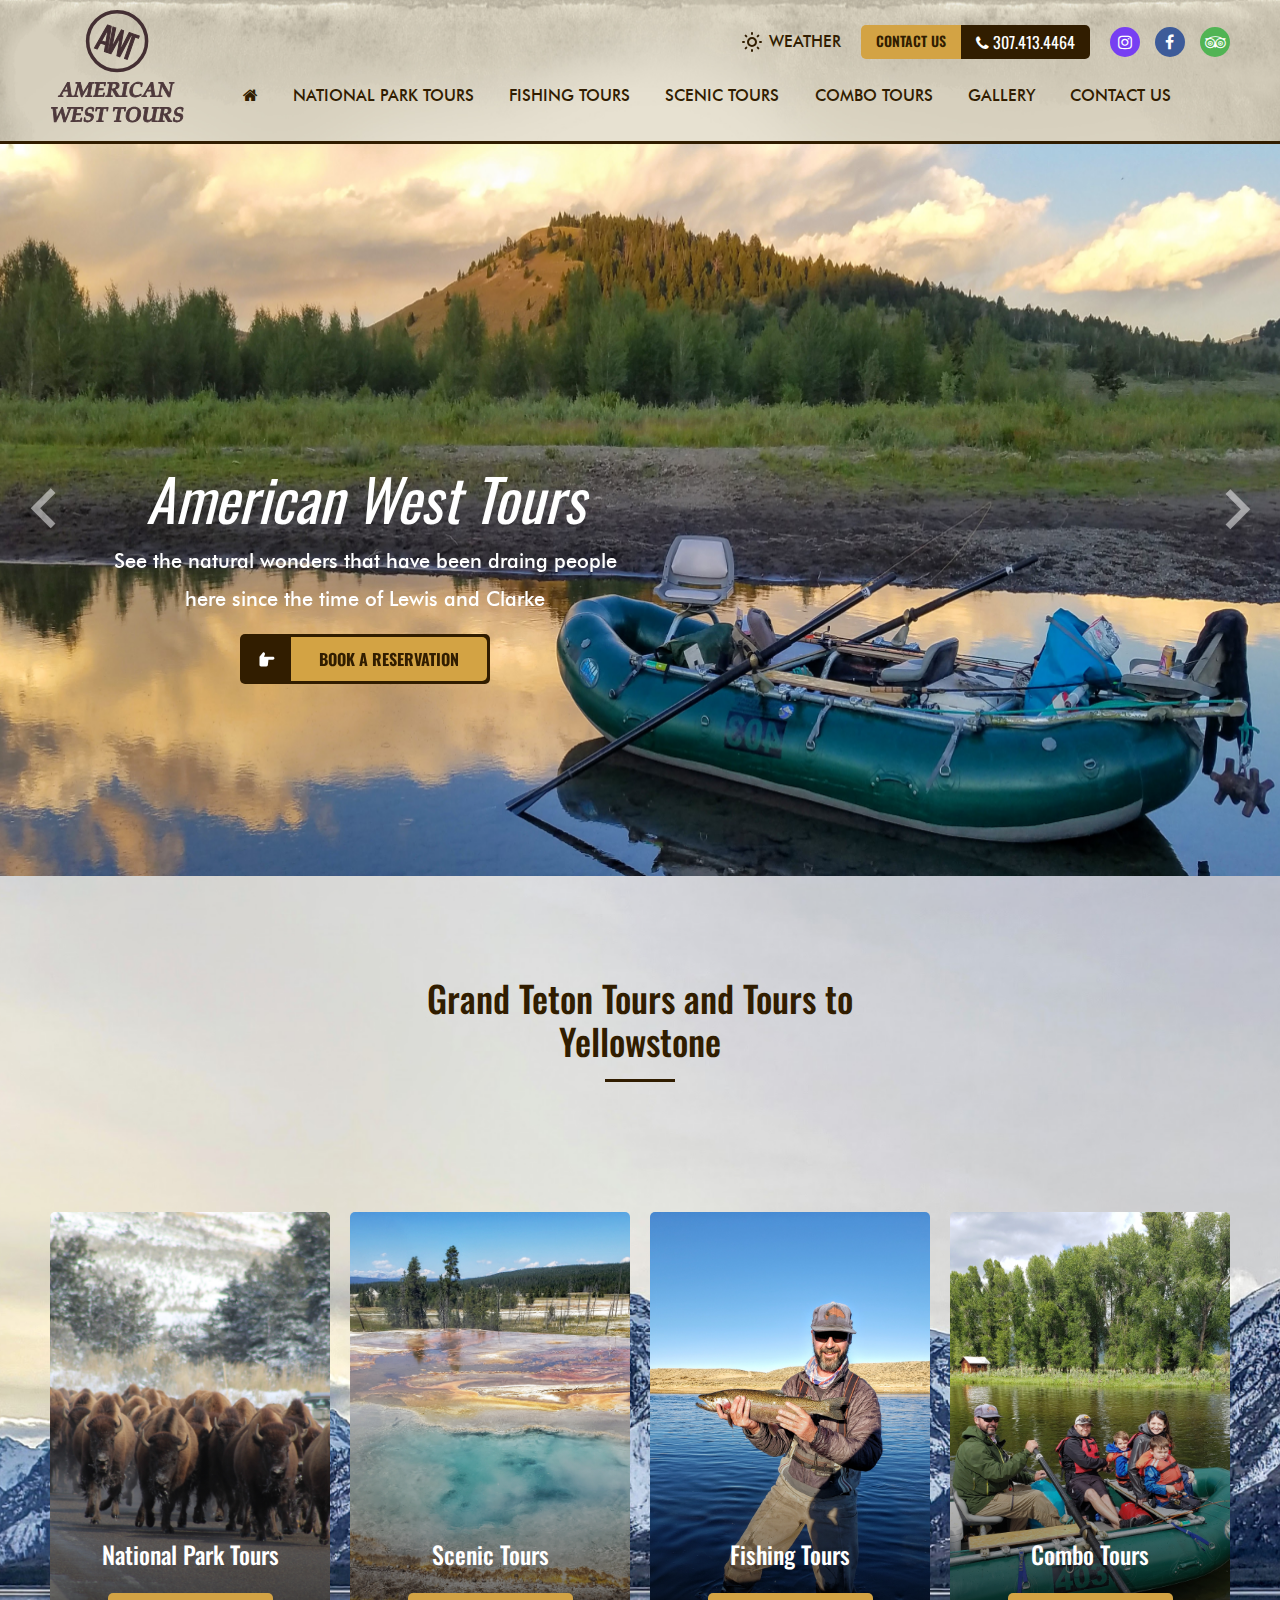
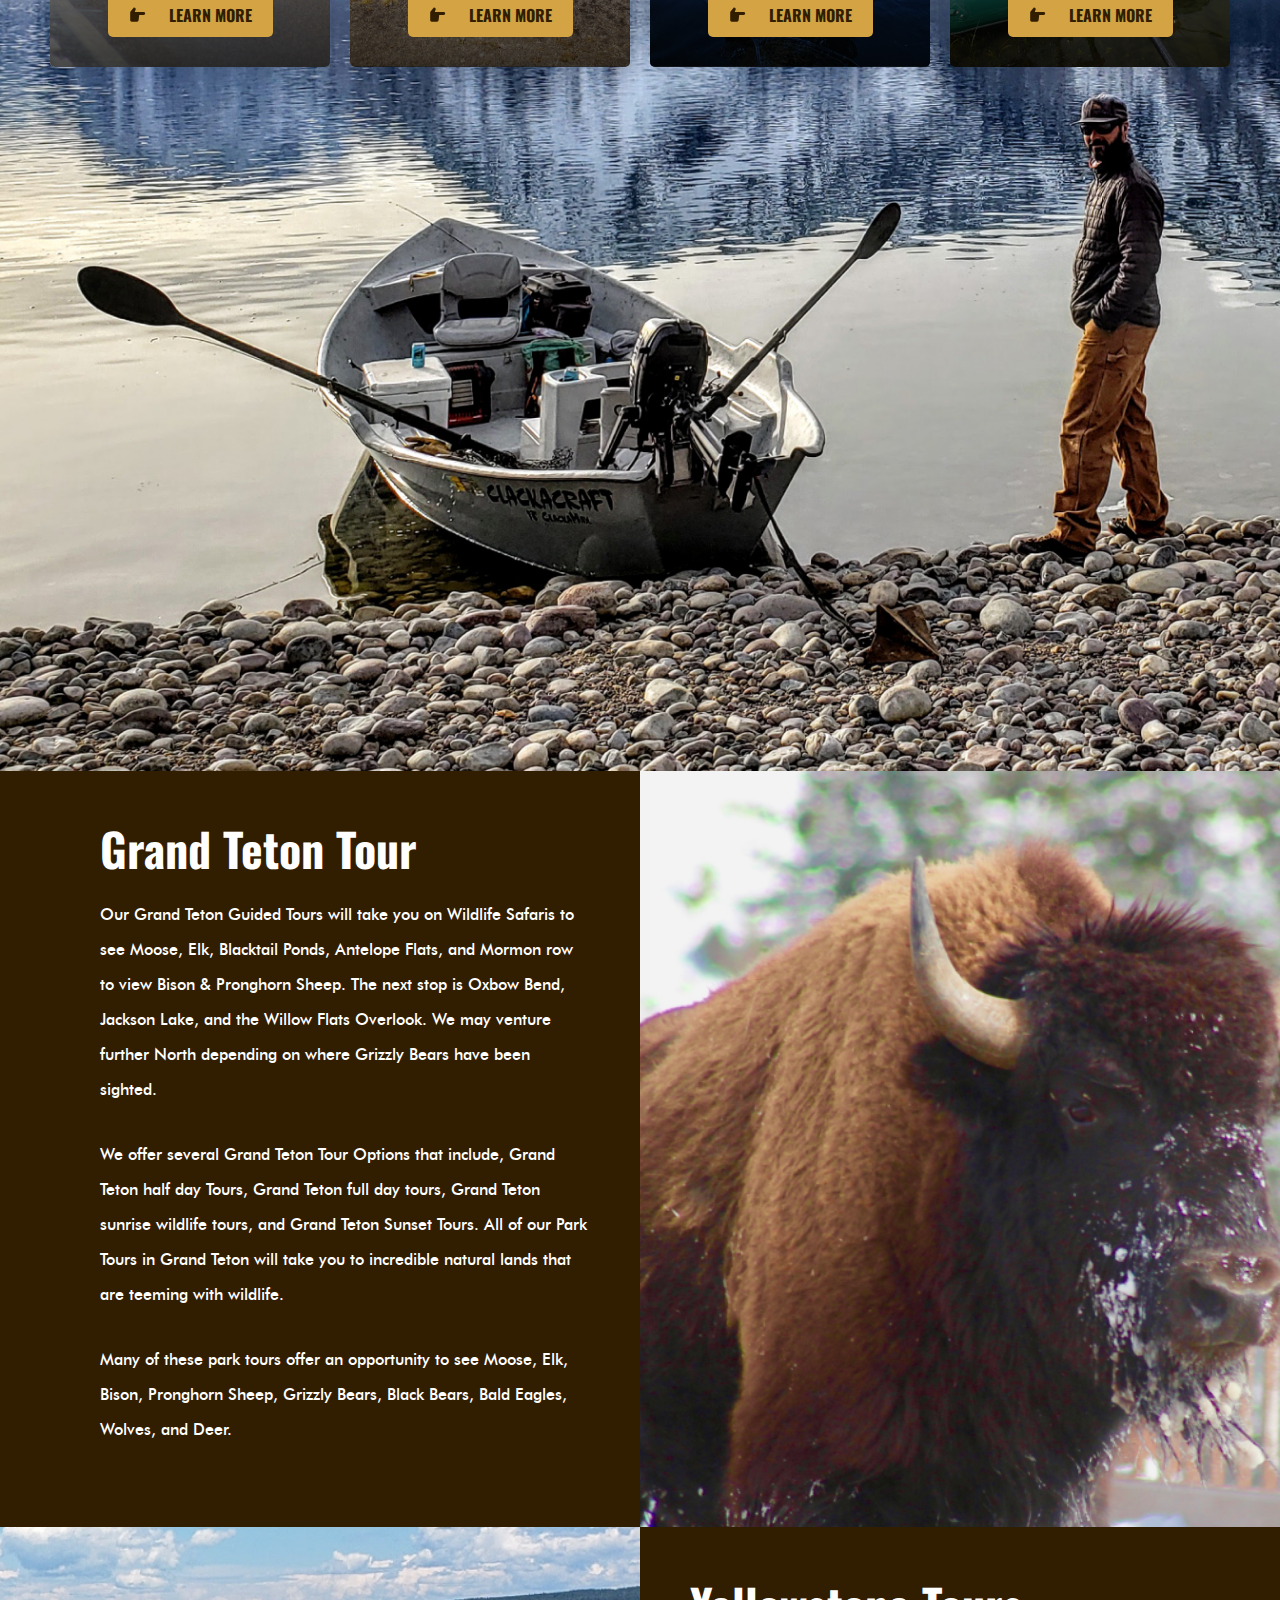
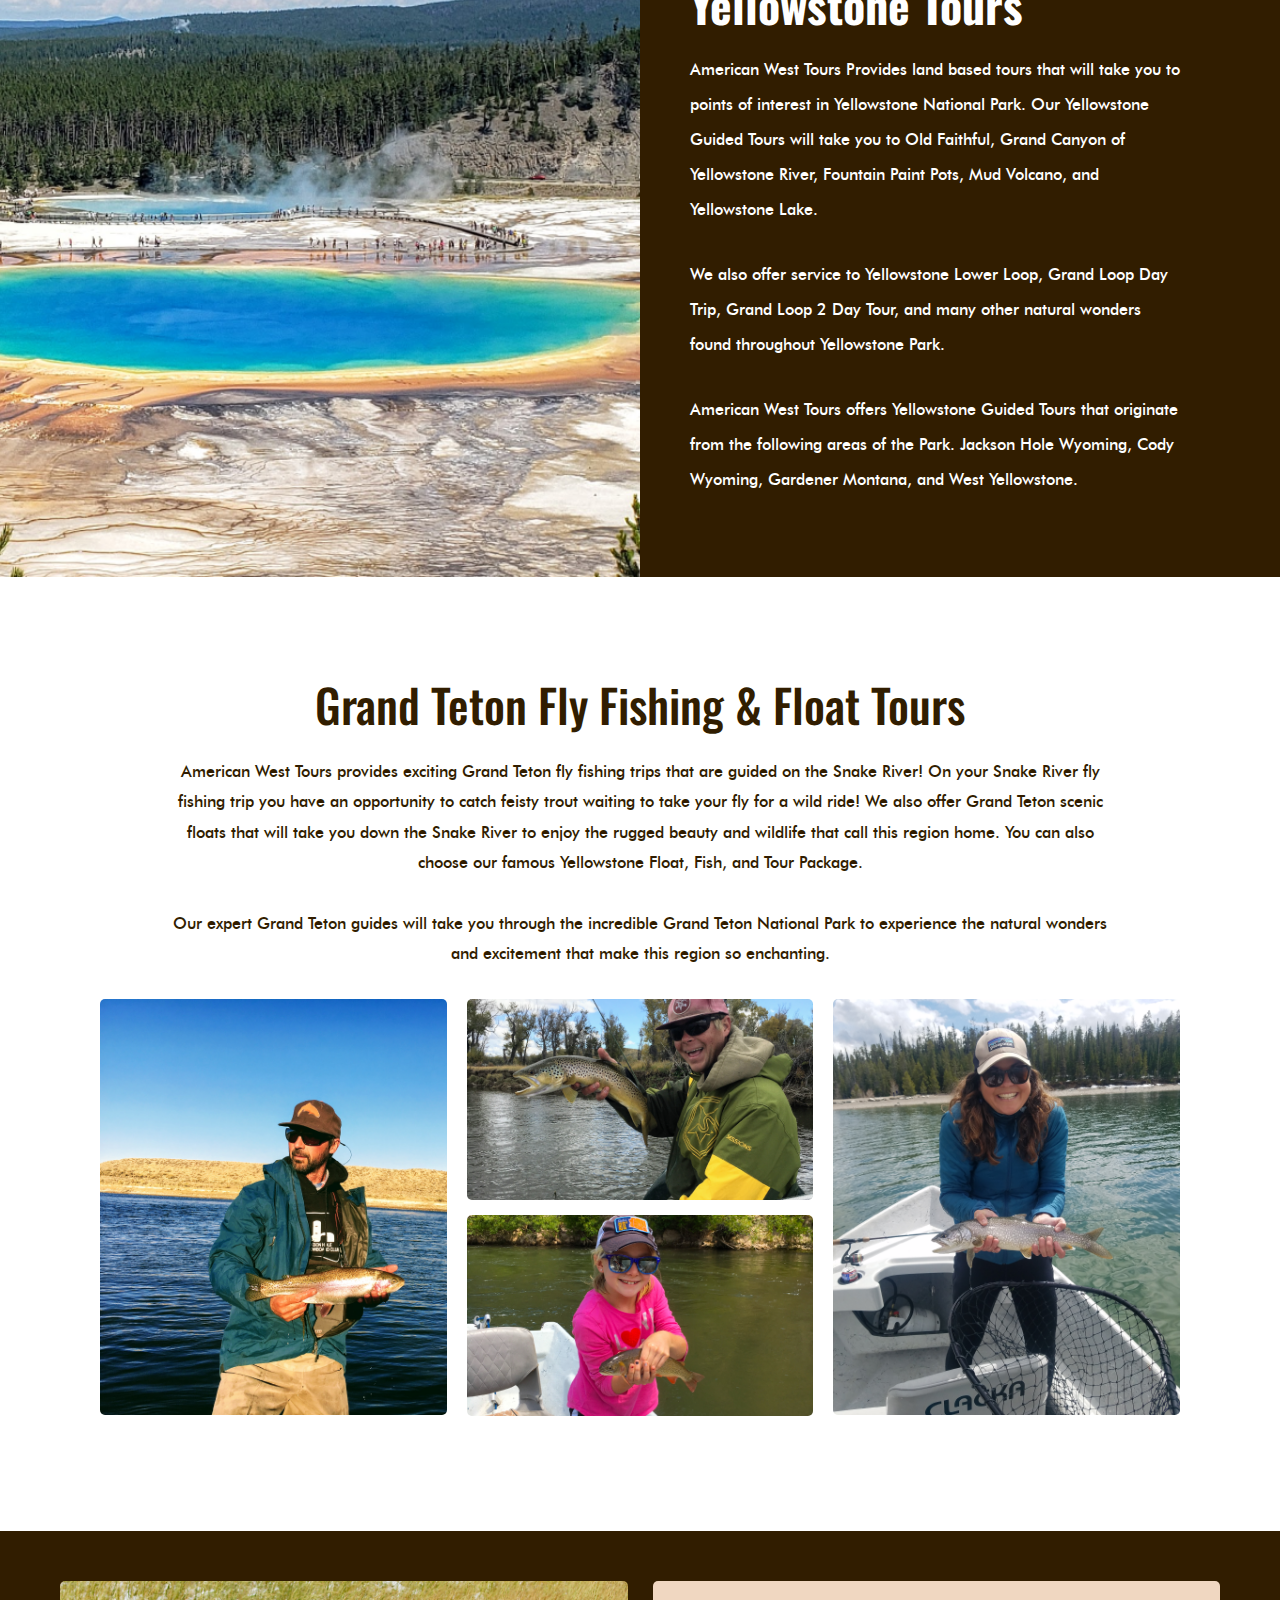
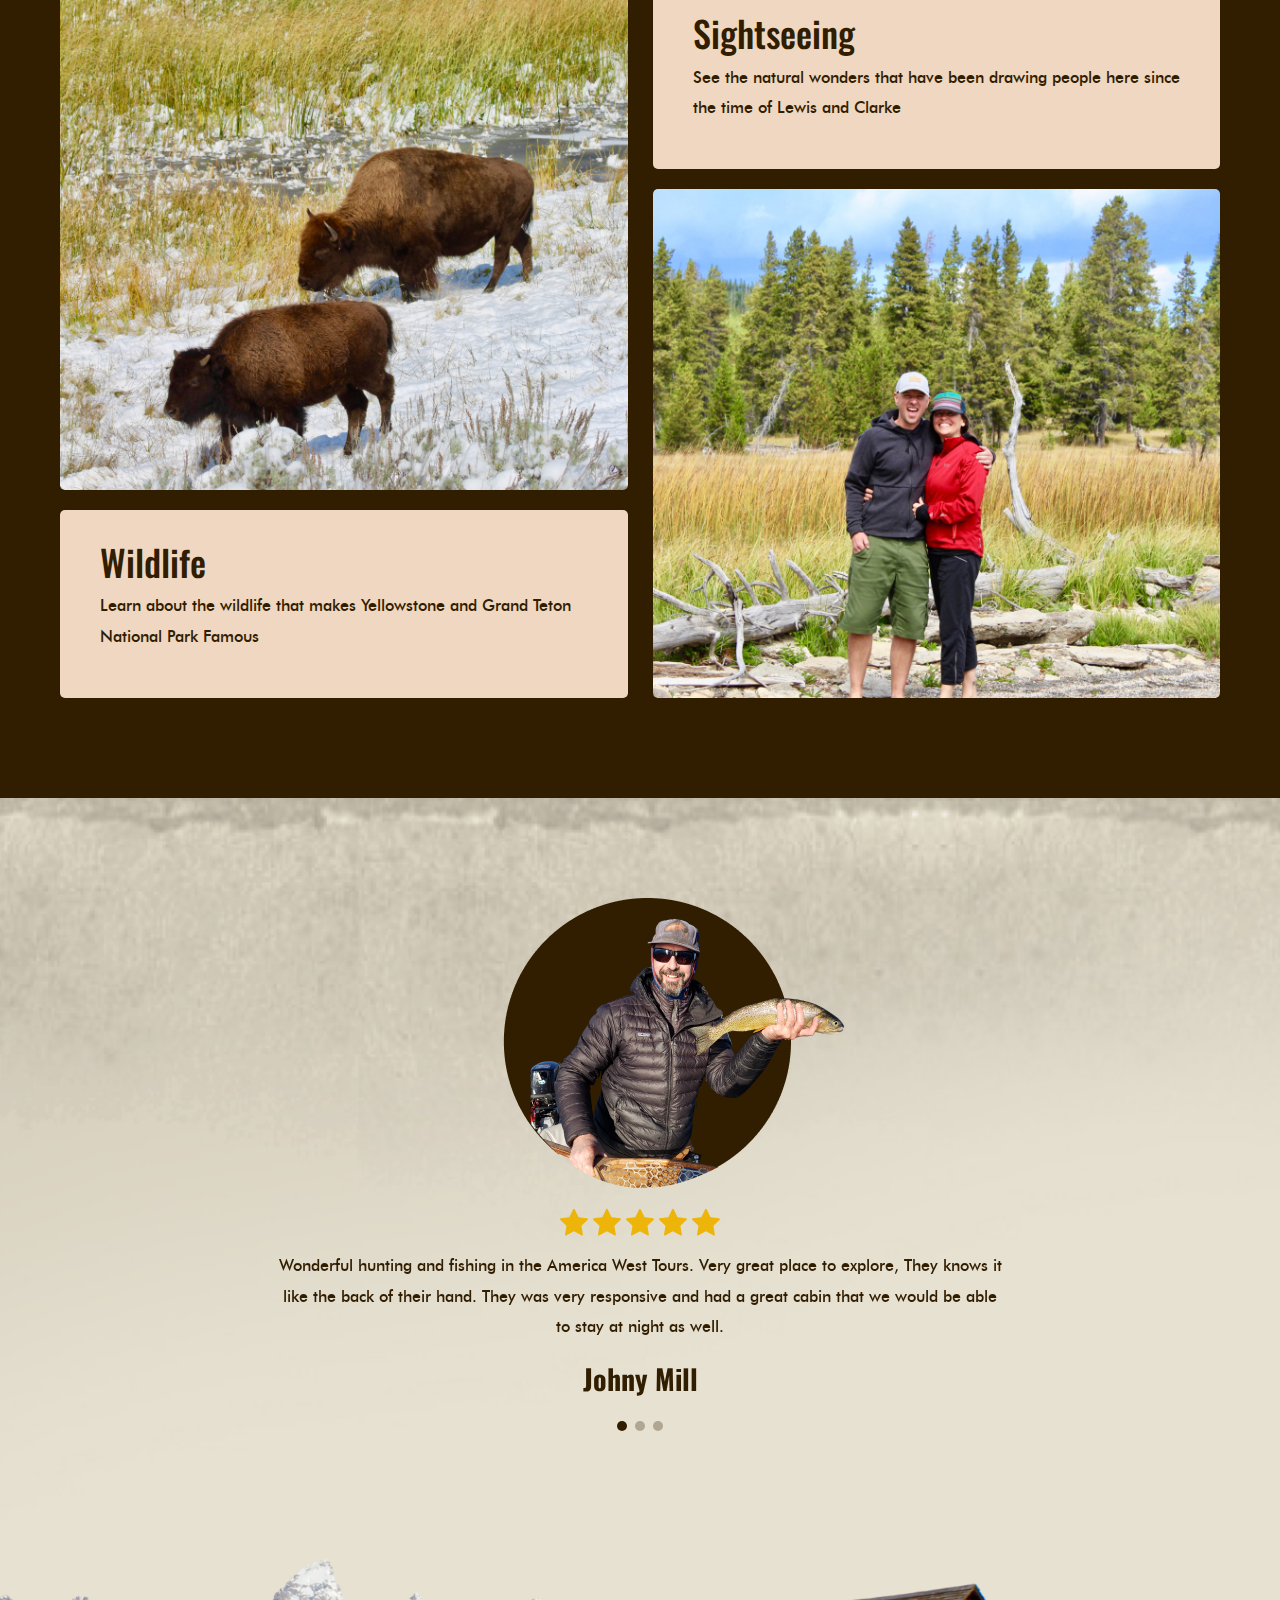
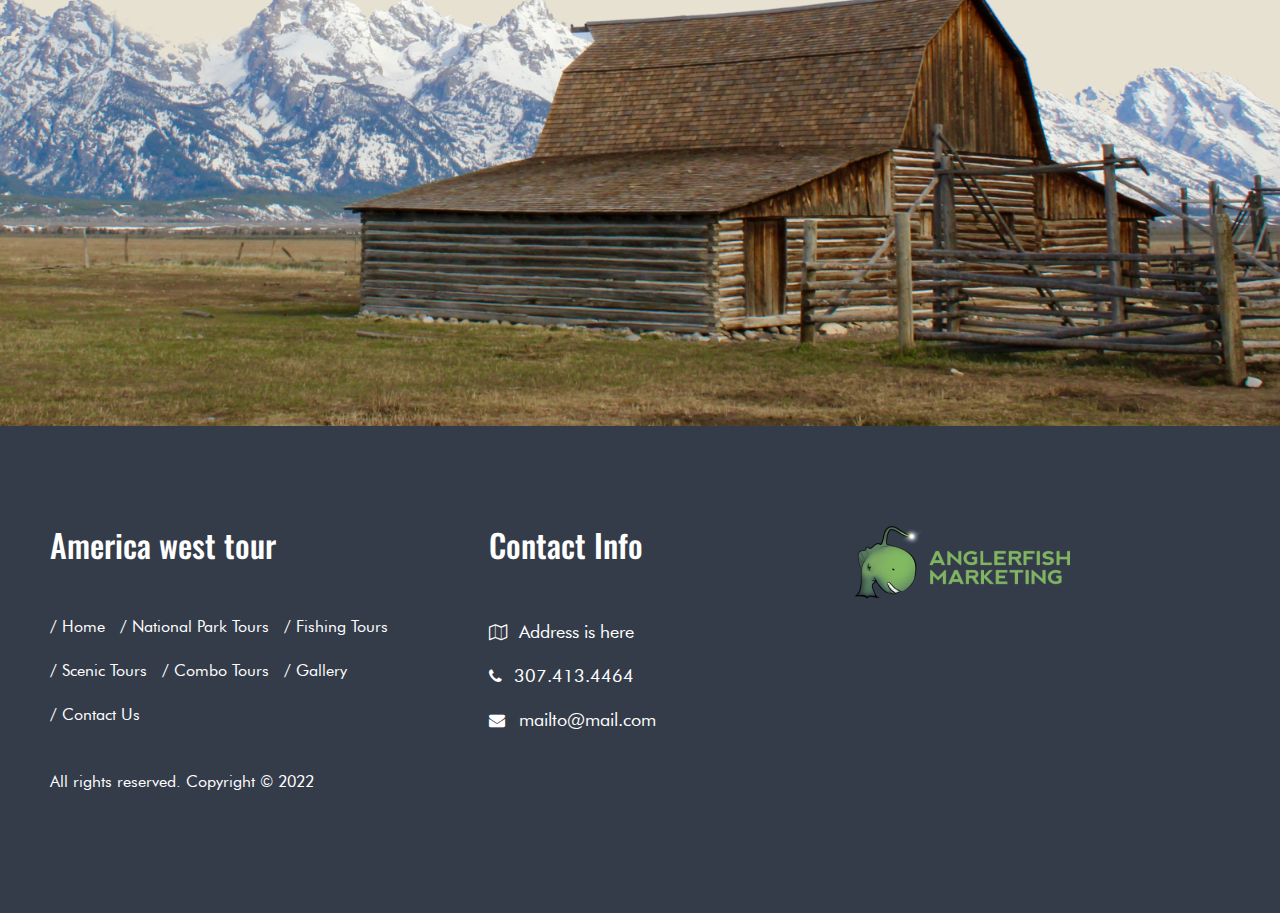
<file: index.html>
<!doctype html>
<html lang="en">
<head>
    <meta charset="UTF-8">
    <meta name="viewport" content="width=device-width, user-scalable=no, initial-scale=1.0, maximum-scale=1.0, minimum-scale=1.0">
    <meta http-equiv="X-UA-Compatible" content="ie=edge">
    <link href="https://fonts.googleapis.com/css2?family=Oswald:wght@200;300;400;500;600;700&display=swap" rel="stylesheet">
    <link rel="stylesheet" href="https://unpkg.com/swiper/swiper-bundle.min.css"/>
    <link href="https://fonts.googleapis.com/icon?family=Material+Icons" rel="stylesheet">
    <link rel="stylesheet" href="css/font-awesome.min.css">
    <link rel="stylesheet" href="css/animate.css">
    <link rel="stylesheet" href="css/bootstrap.min.css">
    <link rel="stylesheet" href="style.css">
    <link rel="stylesheet" href="css/responsive.css">
    <title>Home</title>
</head>
<body>
<header>
    <div class="container-fluid">
        <div class="header-inner-main">
            <a href="javascript:void(0);" class="Toggle-button fa fa-bars"></a>
            <div class="header-logo">
                <a href="index.html">
                    <img src="images/logo.svg" alt="" class="img-fluid">
                </a>
            </div>
            <div class="header-menu">
                <div class="header-topbar">
                    <div class="weather">
                        <img src="images/sun-img.svg" alt="" class="img-fluid">
                        <a href="">Weather</a>
                    </div>
                    <div class="contact">
                        <a href="">Contact US</a>
                        <a href="tel:3074134464"><i class="fa fa-phone" aria-hidden="true"></i> 307.413.4464</a>
                    </div>
                    <div class="social-icons">
                        <ul>
                            <li><a href=""><i class="fa fa-instagram" aria-hidden="true"></i></a></li>
                            <li><a href=""><i class="fa fa-facebook" aria-hidden="true"></i></a></li>
                            <li><a href=""><i class="fa fa-tripadvisor" aria-hidden="true"></i></a></li>
                        </ul>
                    </div>
                </div>
                <div class="menu">
                    <ul>
                        <li><a href="index.html"><i class="fa fa-home" aria-hidden="true"></i></a></li>
                        <li><a href="park-tour.html">National Park tours</a></li>
                        <li><a href="fishing-tours.html">Fishing Tours</a></li>
                        <li><a href="scenic-tours.html">Scenic Tours</a></li>
                        <li><a href="combo-tours.html">Combo Tours</a></li>
                        <li><a href="gallery.html">Gallery</a></li>
                        <li><a href="contact.html">Contact Us</a></li>
                    </ul>
                </div>
            </div>
            <a href="tel:3074134464" class="fa fa-phone phone_xs"></a>
        </div>
    </div>
</header>
<main>
    <section class="banner-sec">
        <div class="home-banner-main swiper">
            <div class="swiper-wrapper">
                <div class="banner-item swiper-slide">
                    <div class="banner-content">
                        <h1>American West Tours</h1>
                        <p>See the natural wonders that have been draing people here since the time of Lewis and Clarke</p>
                        <a href="">
                            <img src="images/hand-img.svg" alt="" class="img-fluid">
                            <span>Book a reservation</span></a>
                    </div>
                </div>
                <div class="banner-item swiper-slide">
                    <div class="banner-content">
                        <h1>American West Tours</h1>
                        <p>See the natural wonders that have been draing people here since the time of Lewis and Clarke</p>
                        <a href="">
                            <img src="images/hand-img.svg" alt="" class="img-fluid">
                            <span>Book a reservation</span></a>
                    </div>
                </div>
                <div class="banner-item swiper-slide">
                    <div class="banner-content">
                        <h1>American West Tours</h1>
                        <p>See the natural wonders that have been draing people here since the time of Lewis and Clarke</p>
                        <a href="">
                            <img src="images/hand-img.svg" alt="" class="img-fluid">
                            <span>Book a reservation</span></a>
                    </div>
                </div>
            </div>
            <div class="swiper-button-next">
                <i id="next" class="material-icons">keyboard_arrow_right</i>
            </div>
            <div class="swiper-button-prev">
                <i id="prev" class="material-icons">keyboard_arrow_left</i>
            </div>
        </div>
    </section>
    <section class="grand-teton-sec">
        <div class="container-fluid">
            <div class="teton-head">
                <h2>Grand Teton Tours and Tours to Yellowstone</h2>
            </div>
            <div class="tours-main">
                <div class="tour-inner">
                    <img src="images/tour-1img.png" alt="" class="img-fluid">
                    <div class="tour-content">
                        <h3>National Park Tours</h3>
                        <a href="">
                            <img src="images/color-hand-img.svg" alt="" class="img-fluid">
                            <span>Learn More</span>
                        </a>
                    </div>
                </div>
                <div class="tour-inner">
                    <img src="images/scenic-tour.png" alt="" class="img-fluid">
                    <div class="tour-content">
                        <h3>Scenic Tours</h3>
                        <a href="">
                            <img src="images/color-hand-img.svg" alt="" class="img-fluid">
                            <span>Learn More</span>
                        </a>
                    </div>
                </div>
                <div class="tour-inner">
                    <img src="images/fishing-tours.png" alt="" class="img-fluid">
                    <div class="tour-content">
                        <h3>Fishing Tours</h3>
                        <a href="">
                            <img src="images/color-hand-img.svg" alt="" class="img-fluid">
                            <span>Learn More</span>
                        </a>
                    </div>
                </div>
                <div class="tour-inner">
                    <img src="images/combo-tours.png" alt="" class="img-fluid">
                    <div class="tour-content">
                        <h3>Combo Tours</h3>
                        <a href="">
                            <img src="images/color-hand-img.svg" alt="" class="img-fluid">
                            <span>Learn More</span>
                        </a>
                    </div>
                </div>
            </div>
        </div>
    </section>
    <section class="grand-teton-tour">
        <div class="teton-tours-main">
            <div class="teton-tour">
                <div class="teton-content">
                    <h3>Grand Teton Tour</h3>
                    <p>Our Grand Teton Guided Tours will take you on Wildlife Safaris to see Moose, Elk, Blacktail Ponds, Antelope Flats, and Mormon row to view Bison & Pronghorn Sheep. The next stop is Oxbow Bend, Jackson Lake, and the Willow Flats Overlook. We may venture further North depending on where Grizzly Bears have been sighted.</p>
                    <p> We offer several Grand Teton Tour Options that include, Grand Teton half day Tours, Grand Teton full day tours, Grand Teton sunrise wildlife tours, and Grand Teton Sunset Tours. All of our Park Tours in Grand Teton will take you to incredible natural lands that are teeming with wildlife.</p>
                        <p>Many of these park tours offer an opportunity to see Moose, Elk, Bison, Pronghorn Sheep, Grizzly Bears, Black Bears, Bald Eagles, Wolves, and Deer.</p>
                </div>
                <div class="teton-img">
                    <img src="images/teton-tour-img.png" alt="" class="img-fluid">
                </div>
            </div>
            <div class="teton-tour">
                <div class="teton-content">
                    <h3>Yellowstone Tours</h3>
                    <p>American West Tours Provides land based tours that will take you to points of interest in Yellowstone National Park. Our Yellowstone Guided Tours will take you to Old Faithful, Grand Canyon of Yellowstone River, Fountain Paint Pots, Mud Volcano, and Yellowstone Lake.</p>

                    <p>We also offer service to Yellowstone Lower Loop, Grand Loop Day Trip, Grand Loop 2 Day Tour, and many other natural wonders found throughout Yellowstone Park.</p>

                        <p>American West Tours offers Yellowstone Guided Tours that originate from the following areas of the Park. Jackson Hole Wyoming, Cody Wyoming, Gardener Montana, and West Yellowstone.</p>
                </div>
                <div class="teton-img">
                    <img src="images/yellow-stone-img.png" alt="" class="img-fluid">
                </div>
            </div>
        </div>
    </section>
    <section class="grand-fly-fish-sec">
        <div class="container-fluid">
            <div class="fly-head">
                <h2>Grand Teton Fly Fishing & Float Tours</h2>
                <p>American West Tours provides exciting Grand Teton fly fishing trips that are guided on the Snake River! On your Snake River fly fishing trip you have an opportunity to catch feisty trout waiting to take your fly for a wild ride! We also offer Grand Teton scenic floats that will take you down the Snake River to enjoy the rugged beauty and wildlife that call this region home. You can also choose our famous Yellowstone Float, Fish, and Tour Package.</p>
                    <p>Our expert Grand Teton guides will take you through the incredible Grand Teton National Park to experience the natural wonders and excitement that make this region so enchanting.</p>
            </div>
            <div class="grand-fly-graphics">
                <div class="fly-1">
                    <img src="images/fly-fish-1.png" alt="" class="img-fluid">
                </div>
                <div class="fly-2">
                    <img src="images/fly-fish-2.png" alt="" class="img-fluid">
                    <img src="images/fly-fish-3.png" alt="" class="img-fluid">
                </div>
                <div class="fly-3">
                    <img src="images/fly-fish-4.png" alt="" class="img-fluid">
                </div>
            </div>
        </div>
    </section>
    <section class="wildlife-sec">
        <div class="container-fluid">
            <div class="wildlife-inner">
                <div class="wildlife-descp">
                    <img src="images/wildlife-img.png" alt="" class="img-fluid">
                    <div class="wild-content">
                        <h3>Wildlife</h3>
                        <p>Learn about the wildlife that makes Yellowstone and Grand Teton National Park Famous</p>
                    </div>
                </div>
                <div class="wildlife-descp">
                    <img src="images/sightseen-img.png" alt="" class="img-fluid">
                    <div class="wild-content">
                        <h3>Sightseeing</h3>
                        <p>See the natural wonders that have been drawing people here since the time of Lewis and Clarke</p>
                    </div>
                </div>
            </div>
        </div>
    </section>
    <section class="testimonial-sec">
        <div class="container-fluid">
            <div class="testi-main swiper">
                <div class="swiper-wrapper">
                    <div class="swiper-slide">
                        <div class="testimonial-item">
                            <div class="testimonial-img">
                                <img src="images/testimonial-img.png" alt="" class="img-fluid">
                            </div>
                            <div class="testimonial-content">
                                <div class="testimonial-stars">
                                    <i class="fa fa-star"></i>
                                    <i class="fa fa-star"></i>
                                    <i class="fa fa-star"></i>
                                    <i class="fa fa-star"></i>
                                    <i class="fa fa-star"></i>
                                </div>
                                <p>Wonderful hunting and fishing in the America West Tours. Very great place to explore, They knows it like the back of their hand. They was very responsive and had a great cabin that we would be able to stay at night as well.</p>
                                <h3>Johny Mill</h3>
                            </div>
                        </div>
                    </div>
                    <div class="swiper-slide">
                        <div class="testimonial-item">
                            <div class="testimonial-img">
                                <img src="images/testimonial-img.png" alt="" class="img-fluid">
                            </div>
                            <div class="testimonial-content">
                                <div class="testimonial-stars">
                                    <i class="fa fa-star"></i>
                                    <i class="fa fa-star"></i>
                                    <i class="fa fa-star"></i>
                                    <i class="fa fa-star"></i>
                                    <i class="fa fa-star"></i>
                                </div>
                                <p>Wonderful hunting and fishing in the America West Tours. Very great place to explore, They knows it like the back of their hand. They was very responsive and had a great cabin that we would be able to stay at night as well.</p>
                                <h3>Johny Mill</h3>
                            </div>
                        </div>
                    </div>
                    <div class="swiper-slide">
                        <div class="testimonial-item">
                            <div class="testimonial-img">
                                <img src="images/testimonial-img.png" alt="" class="img-fluid">
                            </div>
                            <div class="testimonial-content">
                                <div class="testimonial-stars">
                                    <i class="fa fa-star"></i>
                                    <i class="fa fa-star"></i>
                                    <i class="fa fa-star"></i>
                                    <i class="fa fa-star"></i>
                                    <i class="fa fa-star"></i>
                                </div>
                                <p>Wonderful hunting and fishing in the America West Tours. Very great place to explore, They knows it like the back of their hand. They was very responsive and had a great cabin that we would be able to stay at night as well.</p>
                                <h3>Johny Mill</h3>
                            </div>
                        </div>
                    </div>
                </div>
                <div class="swiper-pagination"></div>
            </div>
        </div>
    </section>
    <section class="footer-last">
        <img src="images/footer-last-img.png" alt="" class="img-fluid">
    </section>
</main>
<footer>
    <div class="container-fluid">
        <div class="footer-inner-row row">
            <div class="footer-col col-4">
                <h2>America west tour</h2>
                <ul>
                    <li><span>/</span><a href="">Home</a></li>
                    <li><span>/</span><a href="">National Park Tours</a></li>
                    <li><span>/</span><a href="">Fishing Tours</a></li>
                    <li><span>/</span><a href="">Scenic Tours</a></li>
                    <li><span>/</span><a href="">Combo Tours</a></li>
                    <li><span>/</span><a href="">Gallery</a></li>
                    <li><span>/</span><a href="">Contact Us</a></li>
                </ul>
                <p class="copyright">All rights reserved. Copyright © 2022</p>
            </div>
            <div class="footer-col contact-info col-4">
                <h2>Contact Info</h2>
                <p><span><i class="fa fa-map-o" aria-hidden="true"></i></span> Address is here</p>
                <p><span><i class="fa fa-phone" aria-hidden="true"></i></span><a href="tel:3074134464">307.413.4464</a></p>
                <p><span><i class="fa fa-envelope" aria-hidden="true"></i></span> <a href="mailto:">mailto@mail.com</a></p>
            </div>
            <div class="footer-col col-4 footer-img">
                <a href="">
                    <img src="images/angler-img.png" alt="" class="img-fluid">
                </a>
            </div>
        </div>
    </div>
</footer>
<script src="js/jquery.js"></script>
<script src="js/bootstrap.min.js"></script>
<script src="https://unpkg.com/swiper/swiper-bundle.min.js"></script>
<script src="js/custom.js"></script>
</body>
</html>
</file>
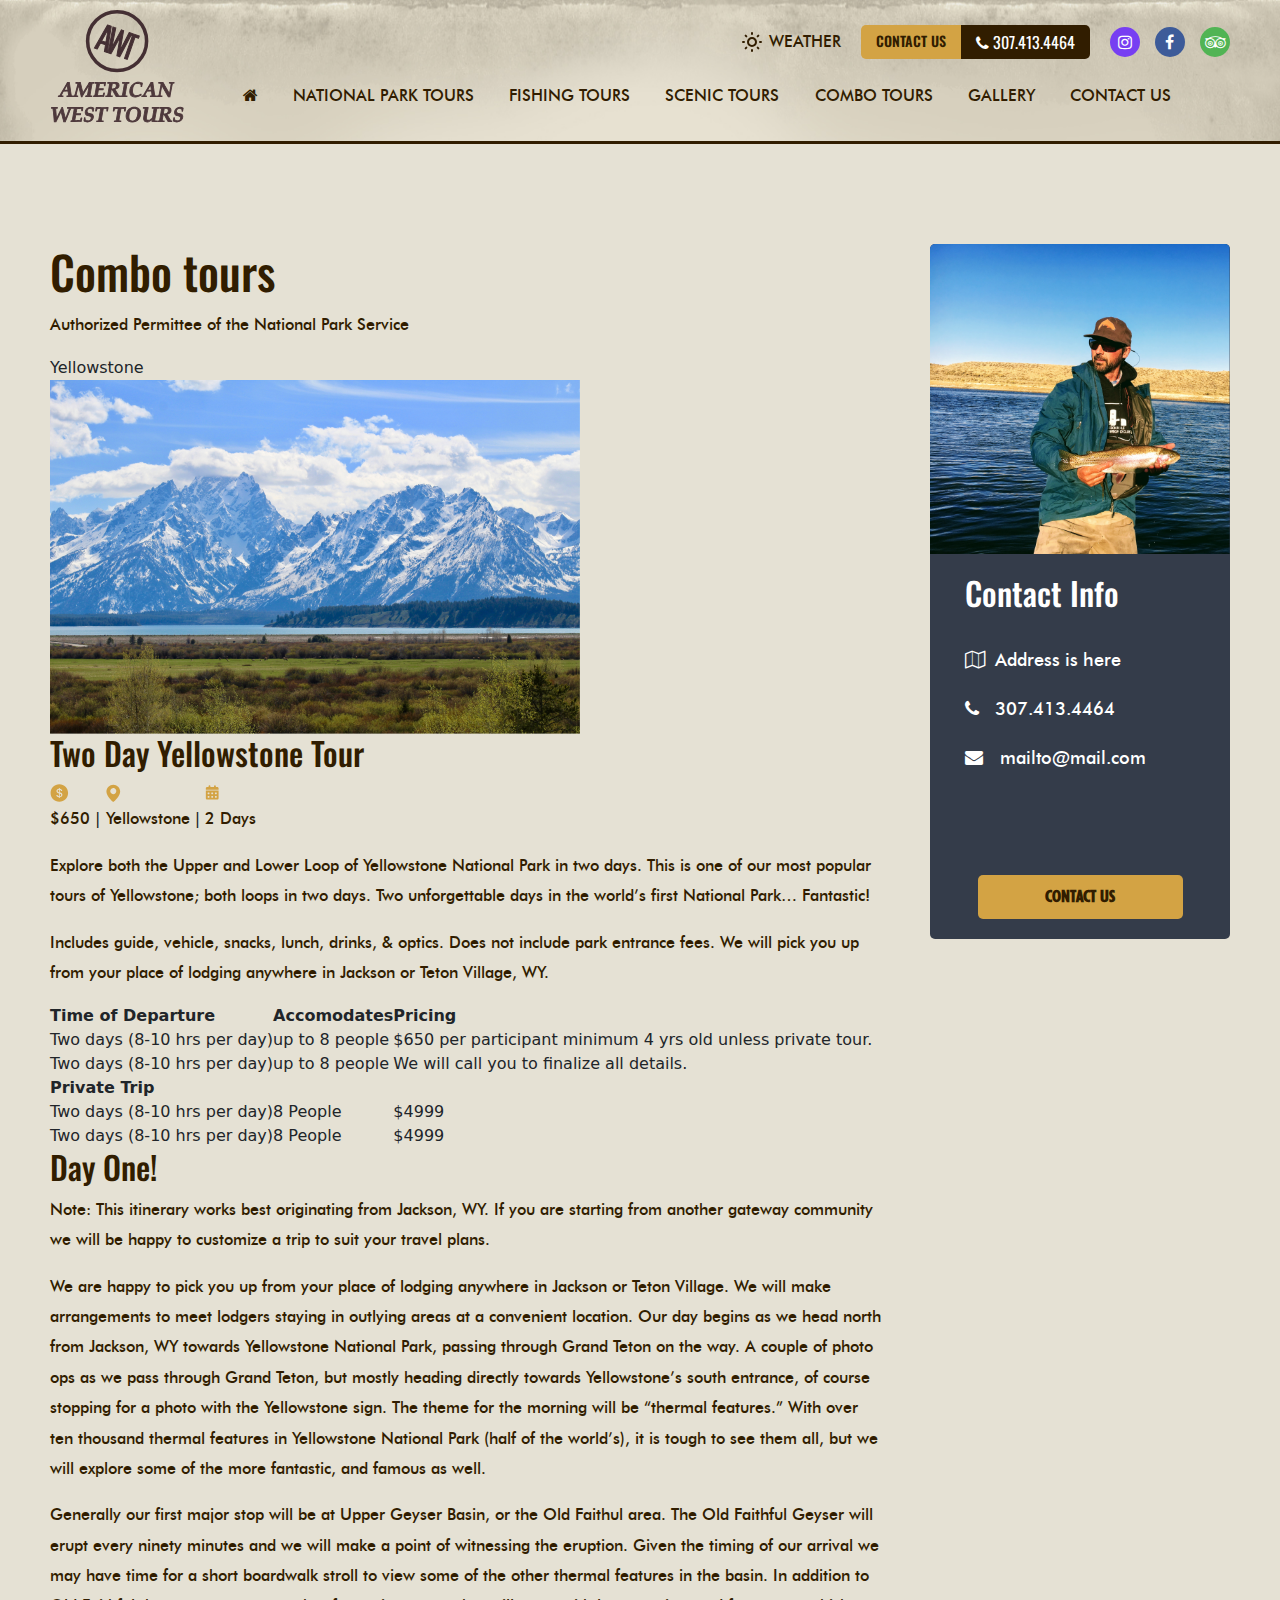
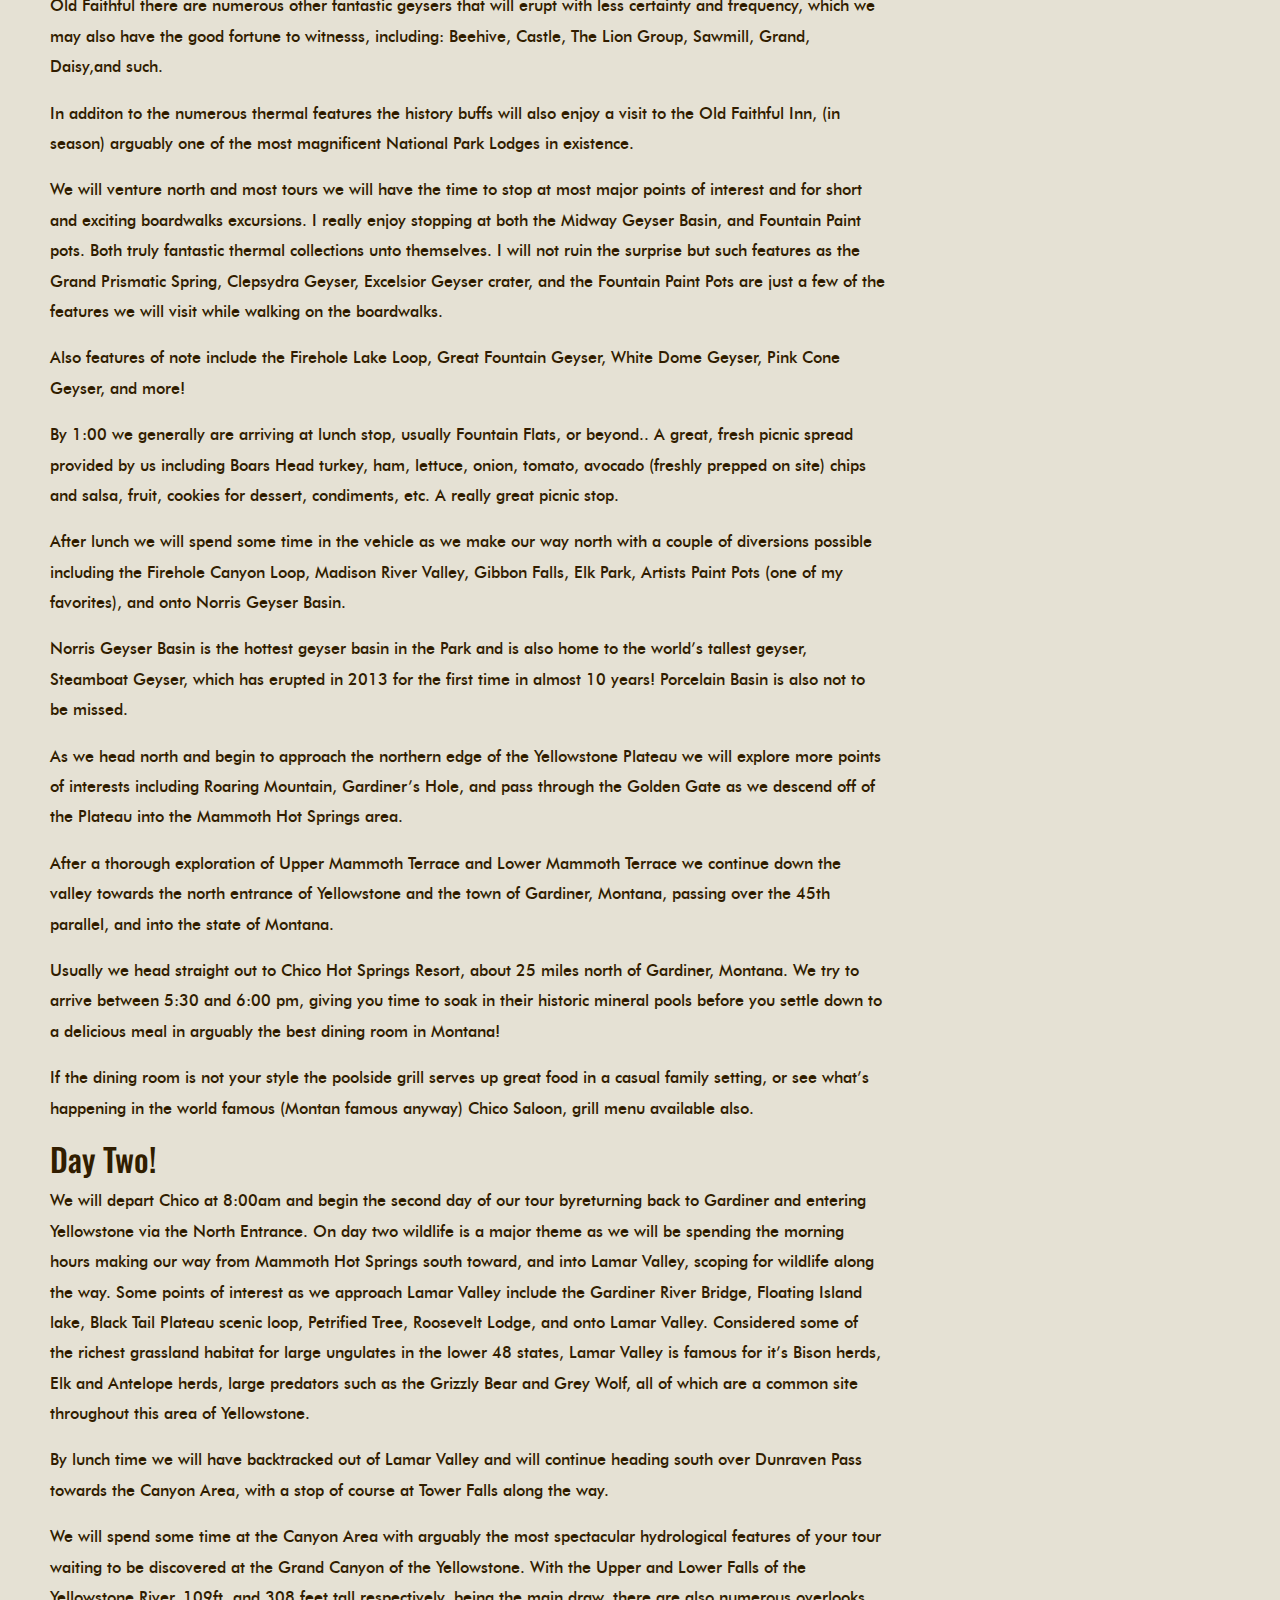
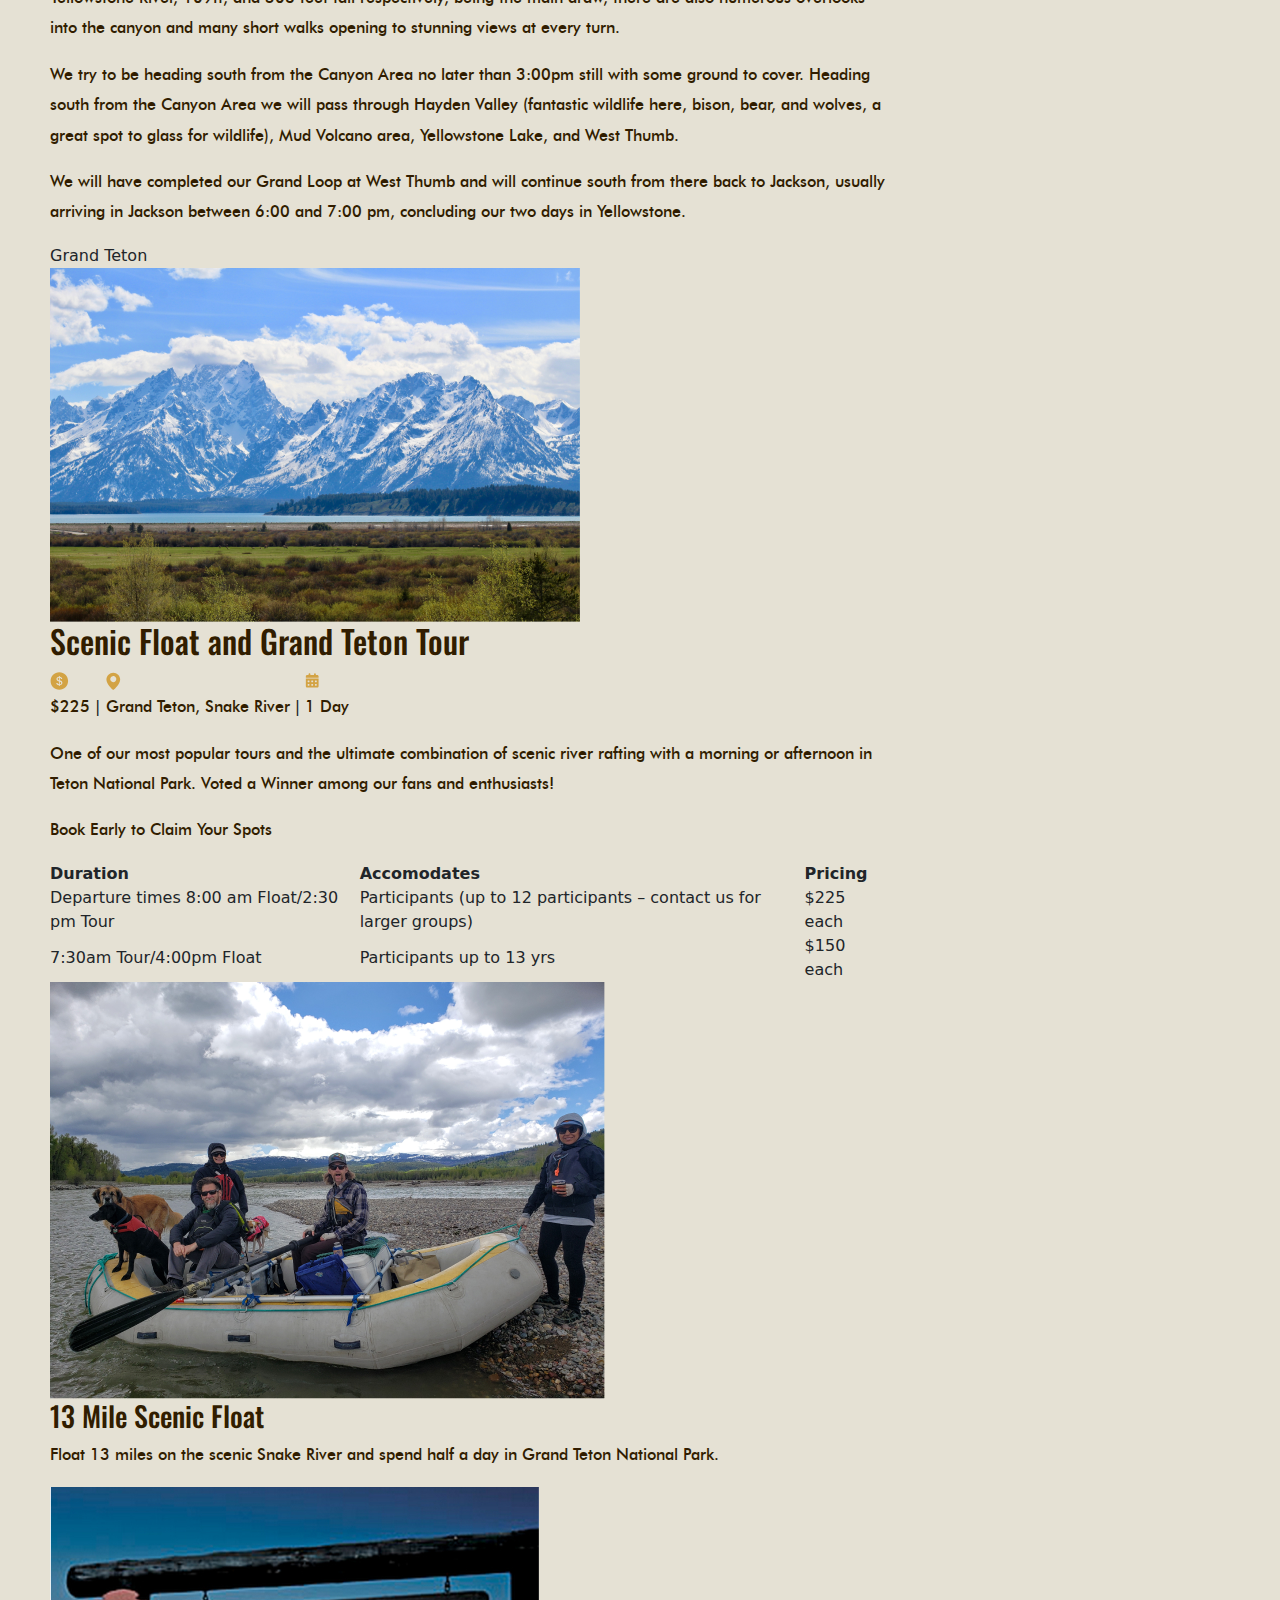
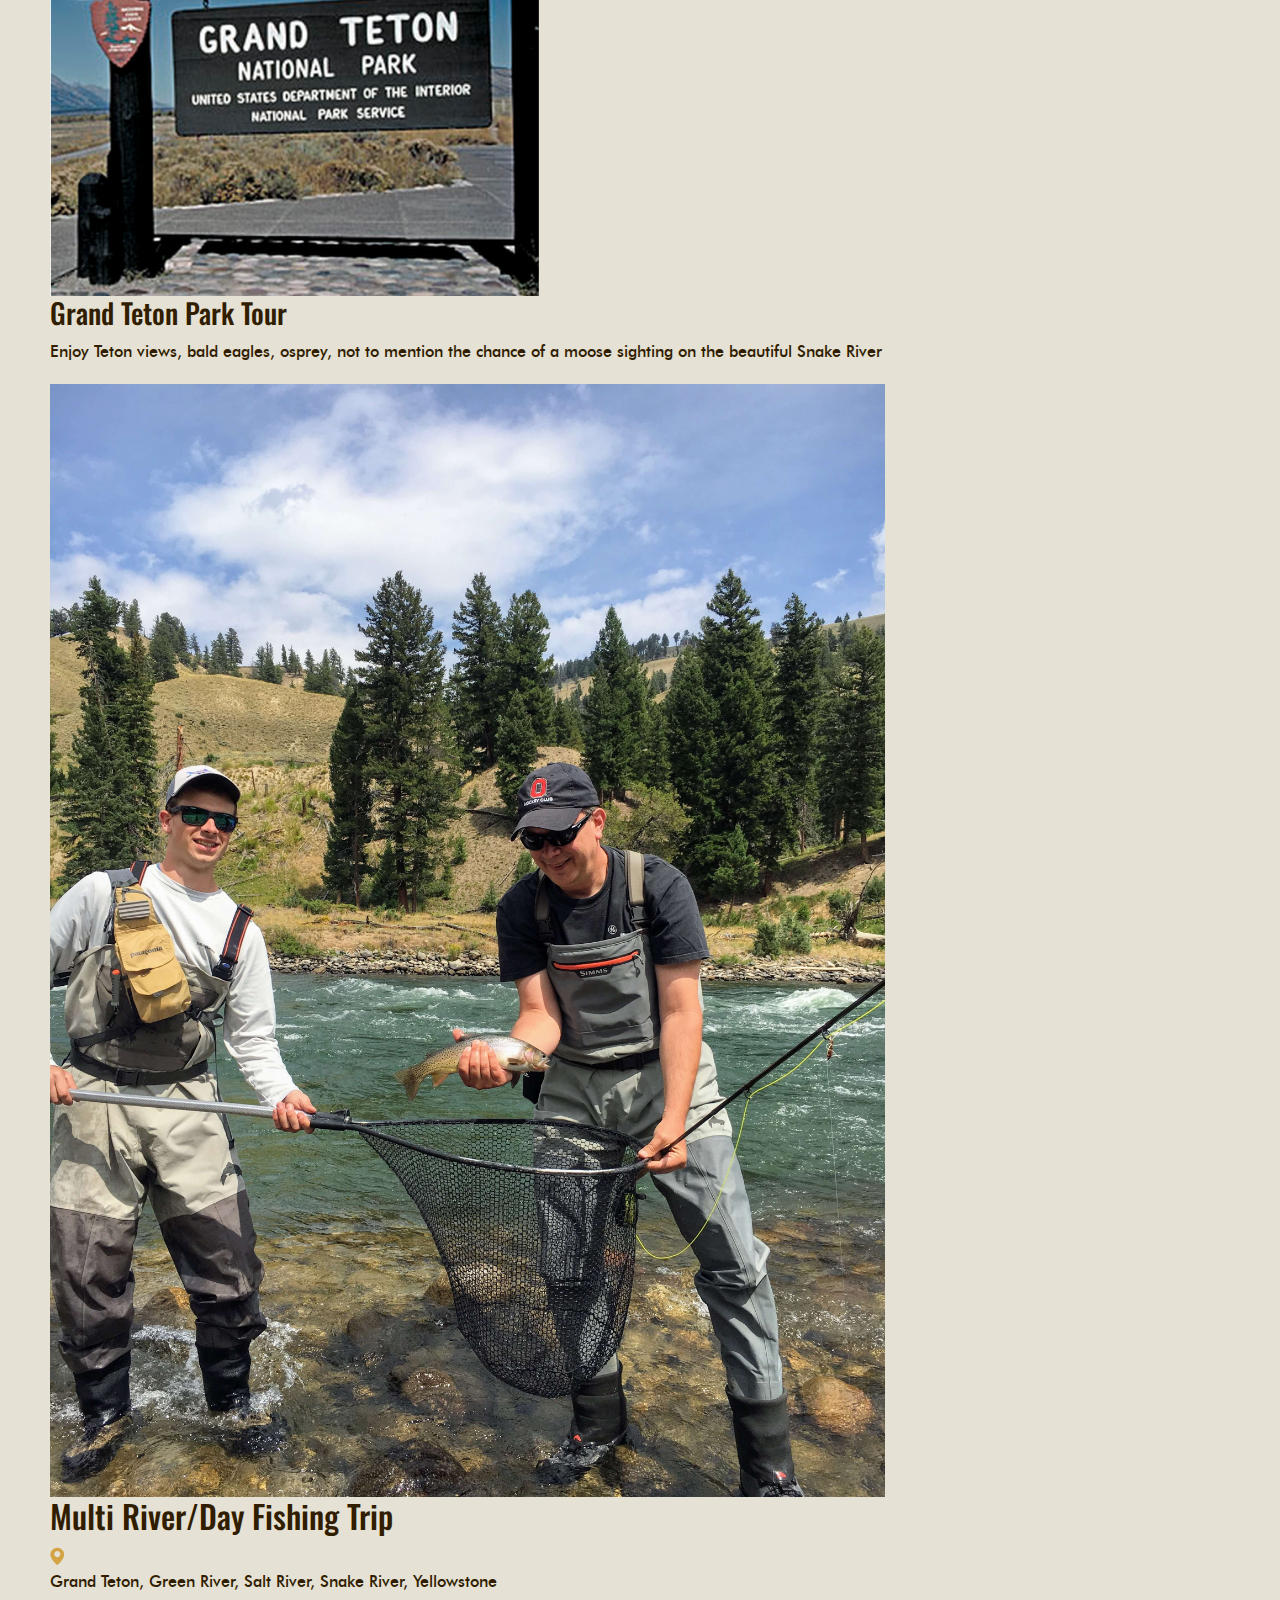
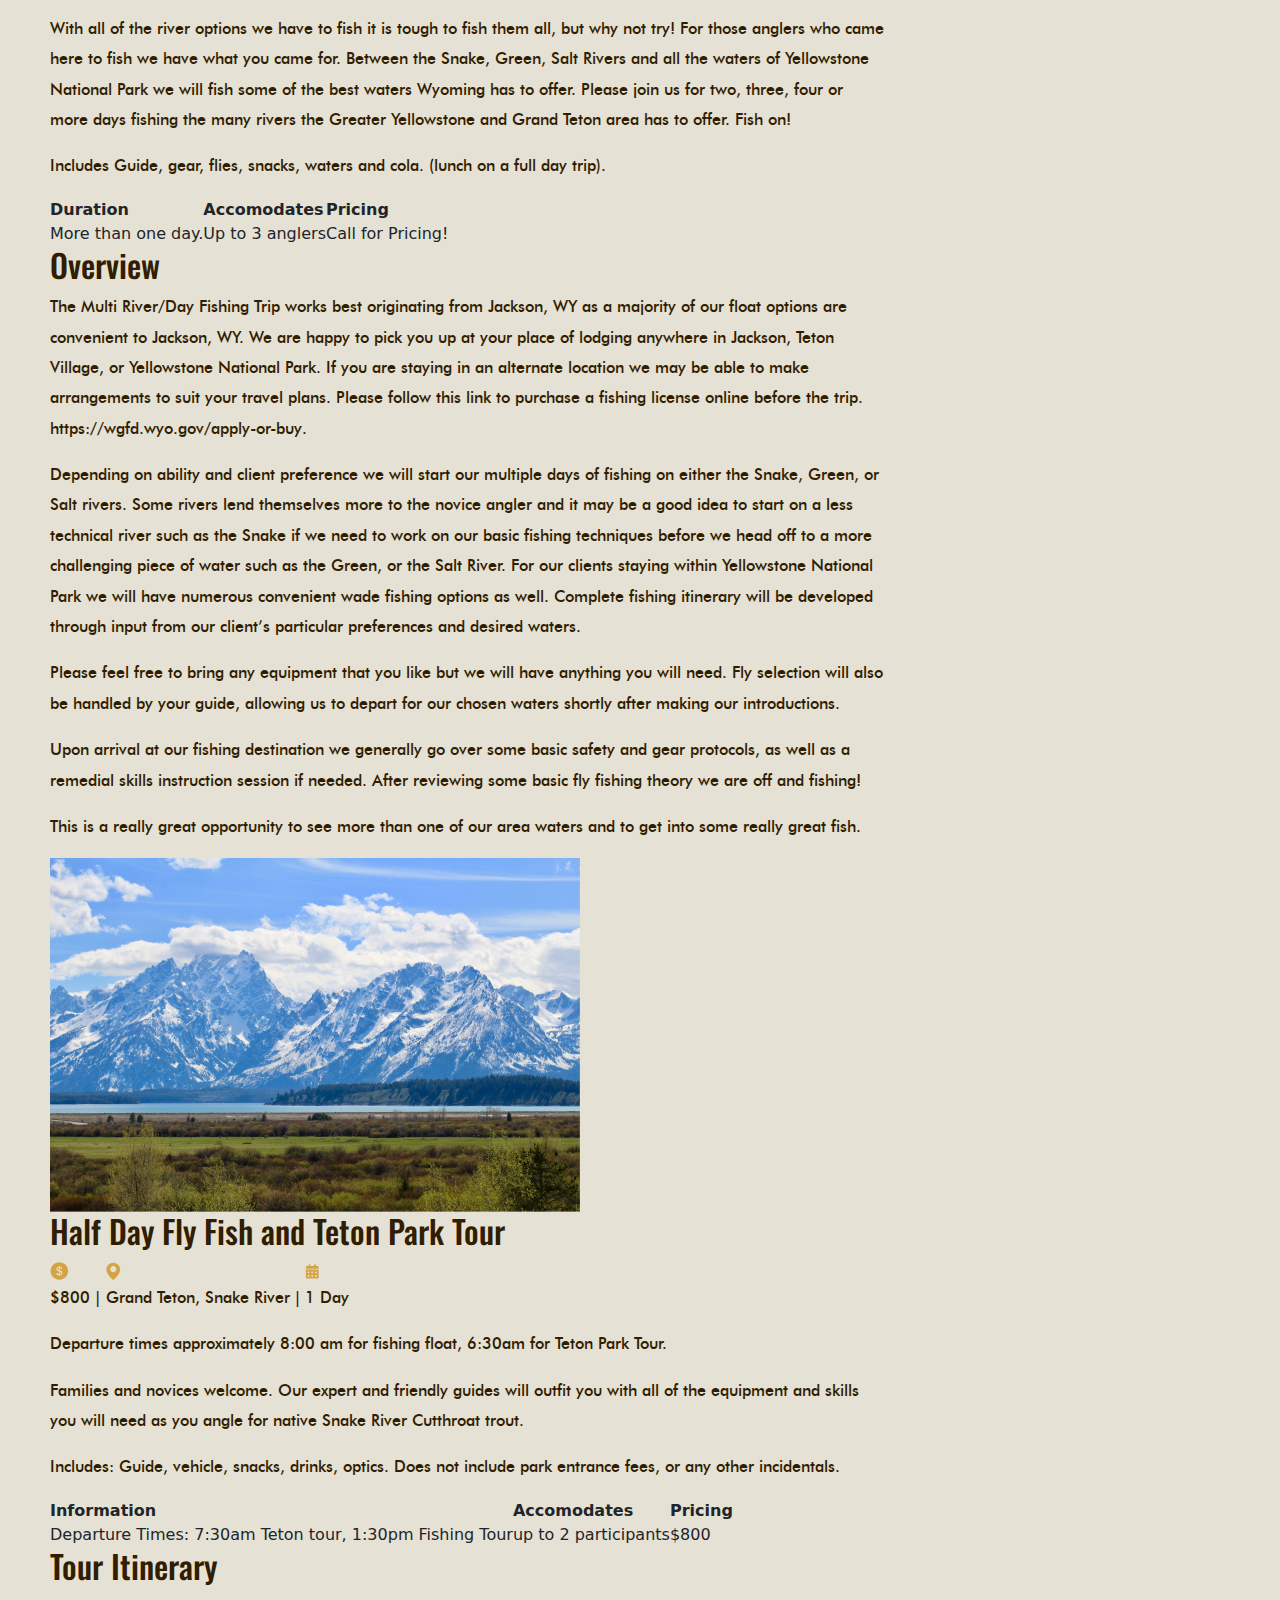
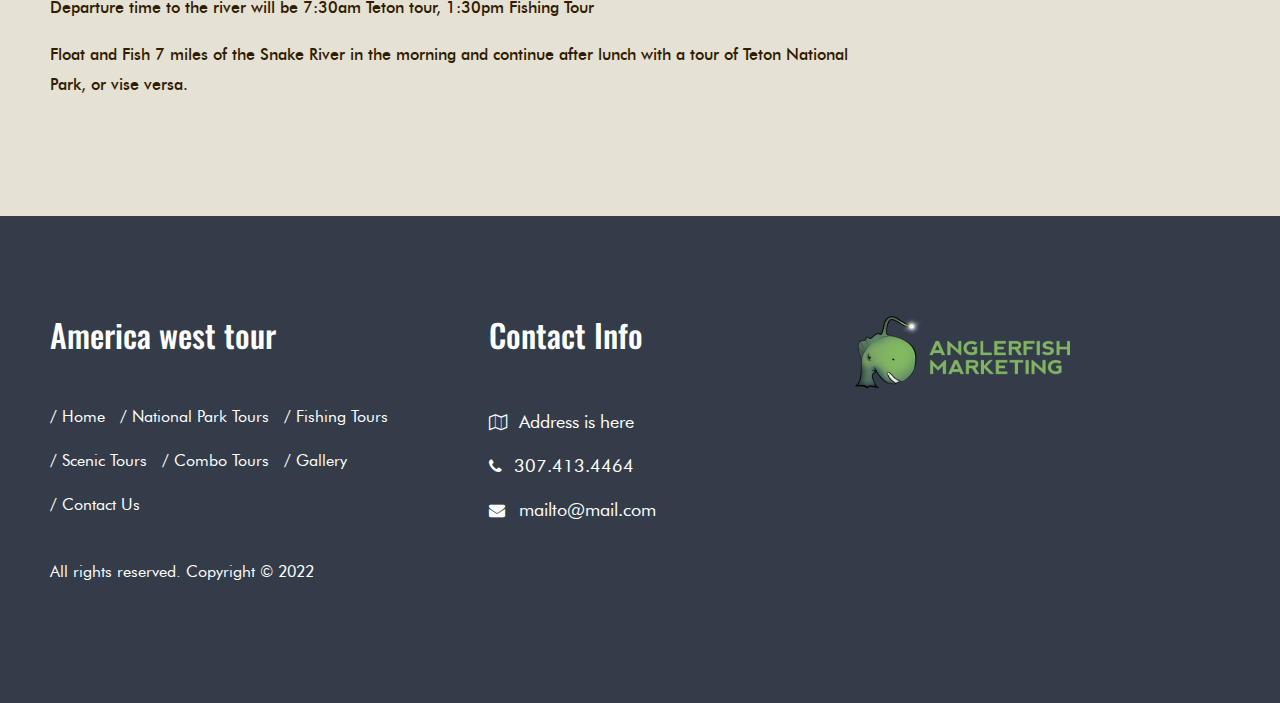
<file: combo-tours.html>
<!doctype html>
<html lang="en">
<head>
    <meta charset="UTF-8">
    <meta name="viewport" content="width=device-width, user-scalable=no, initial-scale=1.0, maximum-scale=1.0, minimum-scale=1.0">
    <meta http-equiv="X-UA-Compatible" content="ie=edge">
    <link href="https://fonts.googleapis.com/css2?family=Oswald:wght@200;300;400;500;600;700&display=swap" rel="stylesheet">
    <link rel="stylesheet" href="https://unpkg.com/swiper/swiper-bundle.min.css"/>
    <link href="https://fonts.googleapis.com/icon?family=Material+Icons" rel="stylesheet">
    <link rel="stylesheet" href="css/font-awesome.min.css">
    <link rel="stylesheet" href="css/animate.css">
    <link rel="stylesheet" href="css/bootstrap.min.css">
    <link rel="stylesheet" href="style.css">
    <link rel="stylesheet" href="css/responsive.css">
    <title>Combo Tours</title>
</head>
<body>
<header>
    <div class="container-fluid">
        <div class="header-inner-main">
            <a href="javascript:void(0);" class="Toggle-button fa fa-bars"></a>
            <div class="header-logo">
                <a href="index.html">
                    <img src="images/logo.svg" alt="" class="img-fluid">
                </a>
            </div>
            <div class="header-menu">
                <div class="header-topbar">
                    <div class="weather">
                        <img src="images/sun-img.svg" alt="" class="img-fluid">
                        <a href="">Weather</a>
                    </div>
                    <div class="contact">
                        <a href="">Contact US</a>
                        <a href="tel:3074134464"><i class="fa fa-phone" aria-hidden="true"></i> 307.413.4464</a>
                    </div>
                    <div class="social-icons">
                        <ul>
                            <li><a href=""><i class="fa fa-instagram" aria-hidden="true"></i></a></li>
                            <li><a href=""><i class="fa fa-facebook" aria-hidden="true"></i></a></li>
                            <li><a href=""><i class="fa fa-tripadvisor" aria-hidden="true"></i></a></li>
                        </ul>
                    </div>
                </div>
                <div class="menu">
                    <ul>
                        <li><a href="index.html"><i class="fa fa-home" aria-hidden="true"></i></a></li>
                        <li><a href="park-tour.html">National Park tours</a></li>
                        <li><a href="fishing-tours.html">Fishing Tours</a></li>
                        <li><a href="scenic-tours.html">Scenic Tours</a></li>
                        <li><a href="combo-tours.html">Combo Tours</a></li>
                        <li><a href="gallery.html">Gallery</a></li>
                        <li><a href="contact.html">Contact Us</a></li>
                    </ul>
                </div>
            </div>
            <a href="tel:3074134464" class="fa fa-phone phone_xs"></a>
        </div>
    </div>
</header>
<main class="inner-main">
<div class="container-fluid">
    <div class="inner-structure-main">
        <div class="left-content-wrapper">
            <div class="pg-title">
                <h1>Combo tours</h1>
                <p>Authorized Permittee of the National Park Service</p>
            </div>
            <div class="all-posts">
                <div class="cat-title">
                    <span>Yellowstone</span>
                </div>
                <div class="post-main">
                    <div class="post-head">
                        <div class="post-img">
                            <img src="images/winter-safari.png" alt="" class="img-fluid">
                        </div>
                        <div class="post-info">
                            <h2>Two Day Yellowstone Tour</h2>
                            <ul>
                                <li>
                                    <span><img src="images/dollar-icon.svg" alt=""></span>
                                    <p>$650</p>
                                </li>
                                <span>|</span>
                                <li>
                                    <span><img src="images/location-icon.svg" alt=""></span>
                                    <p>Yellowstone</p>
                                </li>
                                <span>|</span>
                                <li>
                                    <span><img src="images/calender-icon.svg" alt=""></span>
                                    <p>2 Days</p>
                                </li>
                            </ul>
                            <p>Explore both the Upper and Lower Loop of Yellowstone National Park in two days. This is one of our most popular tours of Yellowstone; both loops in two days. Two unforgettable days in the world’s first National Park… Fantastic!</p>
                        </div>
                    </div>
                    <div class="post-dtl">
                        <p>Includes guide, vehicle, snacks, lunch, drinks, & optics. Does not include park entrance fees. We will pick you up from your place of lodging anywhere in Jackson or Teton Village, WY.</p>
                        <div class="table-data">
                            <table>
                                <tr>
                                    <th>Time of Departure</th>
                                    <th>Accomodates</th>
                                    <th>Pricing</th>
                                </tr>
                                <tr>
                                    <td>Two days (8-10 hrs per day)</td>
                                    <td>up to 8 people</td>
                                    <td>$650 per participant minimum 4 yrs old unless private tour.</td>
                                </tr>
                                <tr>
                                    <td>Two days (8-10 hrs per day)</td>
                                    <td>up to 8 people</td>
                                    <td>We will call you to finalize all details.</td>
                                </tr>
                                <tr>
                                    <th>Private Trip</th>
                                    <td></td>
                                    <td></td>
                                </tr>
                                <tr>
                                    <td>Two days (8-10 hrs per day)</td>
                                    <td>8 People</td>
                                    <td>$4999</td>
                                </tr>
                                <tr>
                                    <td>Two days (8-10 hrs per day)</td>
                                    <td>8 People</td>
                                    <td>$4999</td>
                                </tr>
                            </table>
                        </div>
                        <div class="post-descp">
                            <h2>Day One!</h2>
                            <p><span class="highlighted">Note: </span>This itinerary works best originating from Jackson, WY. If you are starting from another gateway community we will be happy to customize a trip to suit your travel plans.</p>
                            <p>We are happy to pick you up from your place of lodging anywhere in Jackson or Teton Village. We will make arrangements to meet lodgers staying in outlying areas at a convenient location. Our day begins as we head north from Jackson, WY towards Yellowstone National Park, passing through Grand Teton on the way. A couple of photo ops as we pass through Grand Teton, but mostly heading directly towards Yellowstone’s south entrance, of course stopping for a photo with the Yellowstone sign. The theme for the morning will be “thermal features.” With over ten thousand thermal features in Yellowstone National Park (half of the world’s), it is tough to see them all, but we will explore some of the more fantastic, and famous as well.</p>
                            <p>Generally our first major stop will be at Upper Geyser Basin, or the Old Faithul area. The Old Faithful Geyser will erupt every ninety minutes and we will make a point of witnessing the eruption. Given the timing of our arrival we may have time for a short boardwalk stroll to view some of the other thermal features in the basin. In addition to Old Faithful there are numerous other fantastic geysers that will erupt with less certainty and frequency, which we may also have the good fortune to witnesss, including: Beehive, Castle, The Lion Group, Sawmill, Grand, Daisy,and such.</p>
                            <p>In additon to the numerous thermal features the history buffs will also enjoy a visit to the Old Faithful Inn, (in season) arguably one of the most magnificent National Park Lodges in existence.</p>
                            <p>We will venture north and most tours we will have the time to stop at most major points of interest and for short and exciting boardwalks excursions. I really enjoy stopping at both the Midway Geyser Basin, and Fountain Paint pots. Both truly fantastic thermal collections unto themselves. I will not ruin the surprise but such features as the Grand Prismatic Spring, Clepsydra Geyser, Excelsior Geyser crater, and the Fountain Paint Pots are just a few of the features we will visit while walking on the boardwalks.
                            </p>
                            <p>Also features of note include the Firehole Lake Loop, Great Fountain Geyser, White Dome Geyser, Pink Cone Geyser, and more!</p>
                            <p>By 1:00 we generally are arriving at lunch stop, usually Fountain Flats, or beyond.. A great, fresh picnic spread provided by us including Boars Head turkey, ham, lettuce, onion, tomato, avocado (freshly prepped on site) chips and salsa, fruit, cookies for dessert, condiments, etc. A really great picnic stop.</p>
                            <p>After lunch we will spend some time in the vehicle as we make our way north with a couple of diversions possible including the Firehole Canyon Loop, Madison River Valley, Gibbon Falls, Elk Park, Artists Paint Pots (one of my favorites), and onto Norris Geyser Basin.</p>
                            <p>Norris Geyser Basin is the hottest geyser basin in the Park and is also home to the world’s tallest geyser, Steamboat Geyser, which has erupted in 2013 for the first time in almost 10 years! Porcelain Basin is also not to be missed.</p>
                            <p>As we head north and begin to approach the northern edge of the Yellowstone Plateau we will explore more points of interests including Roaring Mountain, Gardiner’s Hole, and pass through the Golden Gate as we descend off of the Plateau into the Mammoth Hot Springs area.</p>
                            <p>After a thorough exploration of Upper Mammoth Terrace and Lower Mammoth Terrace we continue down the valley towards the north entrance of Yellowstone and the town of Gardiner, Montana, passing over the 45th parallel, and into the state of Montana.</p>
                            <p>Usually we head straight out to Chico Hot Springs Resort, about 25 miles north of Gardiner, Montana. We try to arrive between 5:30 and 6:00 pm, giving you time to soak in their historic mineral pools before you settle down to a delicious meal in arguably the best dining room in Montana!</p>
                            <p>If the dining room is not your style the poolside grill serves up great food in a casual family setting, or see what’s happening in the world famous (Montan famous anyway) Chico Saloon, grill menu available also.</p>
                            <h2>Day Two!</h2>
                            <p>We will depart Chico at 8:00am and begin the second day of our tour byreturning back to Gardiner and entering Yellowstone via the North Entrance. On day two wildlife is a major theme as we will be spending the morning hours making our way from Mammoth Hot Springs south toward, and into Lamar Valley, scoping for wildlife along the way. Some points of interest as we approach Lamar Valley include the Gardiner River Bridge, Floating Island lake, Black Tail Plateau scenic loop, Petrified Tree, Roosevelt Lodge, and onto Lamar Valley. Considered some of the richest grassland habitat for large ungulates in the lower 48 states, Lamar Valley is famous for it’s Bison herds, Elk and Antelope herds, large predators such as the Grizzly Bear and Grey Wolf, all of which are a common site throughout this area of Yellowstone.</p>
                            <p>By lunch time we will have backtracked out of Lamar Valley and will continue heading south over Dunraven Pass towards the Canyon Area, with a stop of course at Tower Falls along the way.</p>
                            <p>We will spend some time at the Canyon Area with arguably the most spectacular hydrological features of your tour waiting to be discovered at the Grand Canyon of the Yellowstone. With the Upper and Lower Falls of the Yellowstone River, 109ft, and 308 feet tall respectively, being the main draw, there are also numerous overlooks into the canyon and many short walks opening to stunning views at every turn.</p>
                            <p>We try to be heading south from the Canyon Area no later than 3:00pm still with some ground to cover. Heading south from the Canyon Area we will pass through Hayden Valley (fantastic wildlife here, bison, bear, and wolves, a great spot to glass for wildlife), Mud Volcano area, Yellowstone Lake, and West Thumb.</p>
                            <p>We will have completed our Grand Loop at West Thumb and will continue south from there back to Jackson, usually arriving in Jackson between 6:00 and 7:00 pm, concluding our two days in Yellowstone.</p>
                        </div>
                    </div>
                </div>
                <div class="cat-title">
                    <span>Grand Teton</span>
                </div>
                <div class="post-main">
                    <div class="post-head">
                        <div class="post-img">
                            <img src="images/winter-safari.png" alt="" class="img-fluid">
                        </div>
                        <div class="post-info">
                            <h2>Scenic Float and Grand Teton Tour</h2>
                            <ul>
                                <li>
                                    <span><img src="images/dollar-icon.svg" alt=""></span>
                                    <p>$225</p>
                                </li>
                                <span>|</span>
                                <li>
                                    <span><img src="images/location-icon.svg" alt=""></span>
                                    <p>Grand Teton, Snake River</p>
                                </li>
                                <span>|</span>
                                <li>
                                    <span><img src="images/calender-icon.svg" alt=""></span>
                                    <p>1 Day</p>
                                </li>
                            </ul>
                            <p>One of our most popular tours and the ultimate combination of scenic river rafting with a morning or afternoon in Teton National Park. Voted a Winner among our fans and enthusiasts!</p>
                            <p>Book Early to Claim Your Spots</p>
                        </div>
                    </div>
                    <div class="post-dtl">
                        <div class="table-data">
                            <table>
                                <tr>
                                    <th>Duration</th>
                                    <th>Accomodates</th>
                                    <th>Pricing</th>
                                </tr>
                                <tr>
                                    <td>Departure times 8:00 am Float/2:30 pm Tour</td>
                                    <td>Participants (up to 12 participants – contact us for larger groups)</td>
                                    <td>$225 each</td>
                                </tr>
                                <tr>
                                    <td>7:30am Tour/4:00pm Float</td>
                                    <td>Participants up to 13 yrs</td>
                                    <td>$150 each</td>
                                </tr>
                            </table>
                        </div>
                        <div class="post-descp">
                            <div class="descp-graphics">
                                <div class="descp-1">
                                    <div class="descp-1-img">
                                        <img src="images/13-mile-img.png" alt="" class="img-fluid">
                                    </div>
                                    <div class="descp-content">
                                        <h3>13 Mile Scenic Float</h3>
                                        <p>Float 13 miles on the scenic Snake River and spend half a day in Grand Teton National Park.</p>
                                    </div>
                                </div>
                                <div class="descp-1">
                                    <div class="descp-1-img">
                                        <img src="images/teton-park-img.jpg" alt="" class="img-fluid">
                                    </div>
                                    <div class="descp-content">
                                        <h3>Grand Teton Park Tour</h3>
                                        <p>Enjoy Teton views, bald eagles, osprey, not to mention the chance of a moose sighting on the beautiful Snake River</p>
                                    </div>
                                </div>
                            </div>
                        </div>
                    </div>
                </div>
                <div class="post-main">
                    <div class="post-head">
                        <div class="post-img">
                            <img src="images/multi-river.jpg" alt="" class="img-fluid">
                        </div>
                        <div class="post-info">
                            <h2>Multi River/Day Fishing Trip</h2>
                            <ul>
                                <li>
                                    <span><img src="images/location-icon.svg" alt=""></span>
                                    <p>Grand Teton, Green River, Salt River, Snake River, Yellowstone</p>
                                </li>
                            </ul>
                            <p>With all of the river options we have to fish it is tough to fish them all, but why not try! For those anglers who came here to fish we have what you came for. Between the Snake, Green, Salt Rivers and all the waters of Yellowstone National Park we will fish some of the best waters Wyoming has to offer. Please join us for two, three, four or more days fishing the many rivers the Greater Yellowstone and Grand Teton area has to offer. Fish on!</p>
                        </div>
                    </div>
                    <div class="post-dtl">
                        <p>Includes Guide, gear, flies, snacks, waters and cola. (lunch on a  full day trip).</p>
                        <div class="table-data">
                            <table>
                                <tr>
                                    <th>Duration</th>
                                    <th>Accomodates</th>
                                    <th>Pricing</th>
                                </tr>
                                <tr>
                                    <td>More than one day.</td>
                                    <td>Up to 3 anglers</td>
                                    <td>Call for Pricing!</td>
                                </tr>
                            </table>
                        </div>
                        <div class="post-descp">
                            <h2>Overview</h2>
                            <p>The Multi River/Day Fishing Trip works best originating from Jackson, WY as a majority of our float options are convenient to Jackson, WY.  We are happy to pick you up at your place of lodging anywhere in Jackson, Teton Village, or Yellowstone National Park.   If you are staying in an alternate location we may be able to  make arrangements to suit your travel plans. Please follow this link to purchase a fishing license online before the trip.
                                <a href="https://wgfd.wyo.gov/apply-or-buy">https://wgfd.wyo.gov/apply-or-buy</a>.</p>
                            <p>Depending on ability and client preference we will start our multiple days of fishing on either the Snake, Green, or Salt rivers.  Some rivers lend themselves more to the novice angler and it may be a good idea to start on a less technical river such as the Snake if we need to work on our basic fishing techniques before we head off to a more challenging piece of water such as the Green, or the Salt River.  For our clients staying within Yellowstone National Park we will have numerous convenient wade fishing options as well.  Complete fishing itinerary will be developed through input from our client’s particular preferences and desired waters.</p>
                            <p>Please feel free to bring any equipment that you like but we will have anything you will need.  Fly selection will also be handled by your guide, allowing us to depart for our chosen waters shortly after making our introductions.</p>
                            <p>Upon arrival at our fishing destination we generally go over some basic safety and gear protocols, as well as a remedial skills instruction session if needed.  After reviewing some basic fly fishing theory we are off and fishing!</p>
                            <p>This is a really great opportunity to see more than one of our area waters and to get into some really great fish.</p>
                        </div>
                    </div>
                </div>
                <div class="post-main">
                    <div class="post-head">
                        <div class="post-img">
                            <img src="images/winter-safari.png" alt="" class="img-fluid">
                        </div>
                        <div class="post-info">
                            <h2>Half Day Fly Fish and Teton Park Tour</h2>
                            <ul>
                                <li>
                                    <span><img src="images/dollar-icon.svg" alt=""></span>
                                    <p>$800</p>
                                </li>
                                <span>|</span>
                                <li>
                                    <span><img src="images/location-icon.svg" alt=""></span>
                                    <p>Grand Teton, Snake River</p>
                                </li>
                                <span>|</span>
                                <li>
                                    <span><img src="images/calender-icon.svg" alt=""></span>
                                    <p>1 Day</p>
                                </li>
                            </ul>
                            <p>Departure times approximately 8:00 am for fishing float, 6:30am for Teton Park Tour.</p>
                            <p>Families and novices welcome. Our expert and friendly guides will outfit you with all of the equipment and skills you will need as you angle for native Snake River Cutthroat trout.</p>
                        </div>
                    </div>
                    <div class="post-dtl">
                        <p>Includes: Guide, vehicle, snacks, drinks, optics. Does not include park entrance fees, or any other incidentals.</p>
                        <div class="table-data">
                            <table>
                                <tr>
                                    <th>Information</th>
                                    <th>Accomodates</th>
                                    <th>Pricing</th>
                                </tr>
                                <tr>
                                    <td>Departure Times:
                                        7:30am Teton tour, 1:30pm Fishing Tour</td>
                                    <td>up to 2 participants</td>
                                    <td>$800</td>
                                </tr>
                            </table>
                        </div>
                        <div class="post-descp">
                            <h2>Tour Itinerary</h2>
                            <p>Departure time to the river will be 7:30am Teton tour, 1:30pm Fishing Tour</p>
                            <p>Float and Fish 7 miles of the Snake River in the morning and continue after lunch with a tour of Teton National Park, or vise versa.</p>
                        </div>
                    </div>
                </div>
            </div>
        </div>
        <div class="sidebar">
            <div class="inner-sidebar">
                <div class="sidebar-img">
                    <img src="images/sidebar-img.png" alt="" class="img-fluid">
                </div>
                <div class="sidebar-content">
                    <h2>Contact Info</h2>
                    <p><span><i class="fa fa-map-o" aria-hidden="true"></i></span>Address is here</p>
                    <p><span><i class="fa fa-phone" aria-hidden="true"></i></span><a href="tel:3074134464">307.413.4464</a></p>
                    <p><span><i class="fa fa-envelope" aria-hidden="true"></i></span> <a href="mailto:">mailto@mail.com</a></p>
                    <div class="sidebar-btn">
                        <a href="" class="contact-btn">Contact Us</a>
                    </div>
                </div>
            </div>
        </div>
    </div>
</div>
</main>
<footer>
    <div class="container-fluid">
        <div class="footer-inner-row row">
            <div class="footer-col col-4">
                <h2>America west tour</h2>
                <ul>
                    <li><span>/</span><a href="">Home</a></li>
                    <li><span>/</span><a href="">National Park Tours</a></li>
                    <li><span>/</span><a href="">Fishing Tours</a></li>
                    <li><span>/</span><a href="">Scenic Tours</a></li>
                    <li><span>/</span><a href="">Combo Tours</a></li>
                    <li><span>/</span><a href="">Gallery</a></li>
                    <li><span>/</span><a href="">Contact Us</a></li>
                </ul>
                <p class="copyright">All rights reserved. Copyright © 2022</p>
            </div>
            <div class="footer-col contact-info col-4">
                <h2>Contact Info</h2>
                <p><span><i class="fa fa-map-o" aria-hidden="true"></i></span> Address is here</p>
                <p><span><i class="fa fa-phone" aria-hidden="true"></i></span><a href="tel:3074134464">307.413.4464</a></p>
                <p><span><i class="fa fa-envelope" aria-hidden="true"></i></span> <a href="mailto:">mailto@mail.com</a></p>
            </div>
            <div class="footer-col col-4 footer-img">
                <a href="">
                    <img src="images/angler-img.png" alt="" class="img-fluid">
                </a>
            </div>
        </div>
    </div>
</footer>
<script src="js/jquery.js"></script>
<script src="js/bootstrap.min.js"></script>
<script src="https://unpkg.com/swiper/swiper-bundle.min.js"></script>
<script src="js/custom.js"></script>
</body>
</html>
</file>
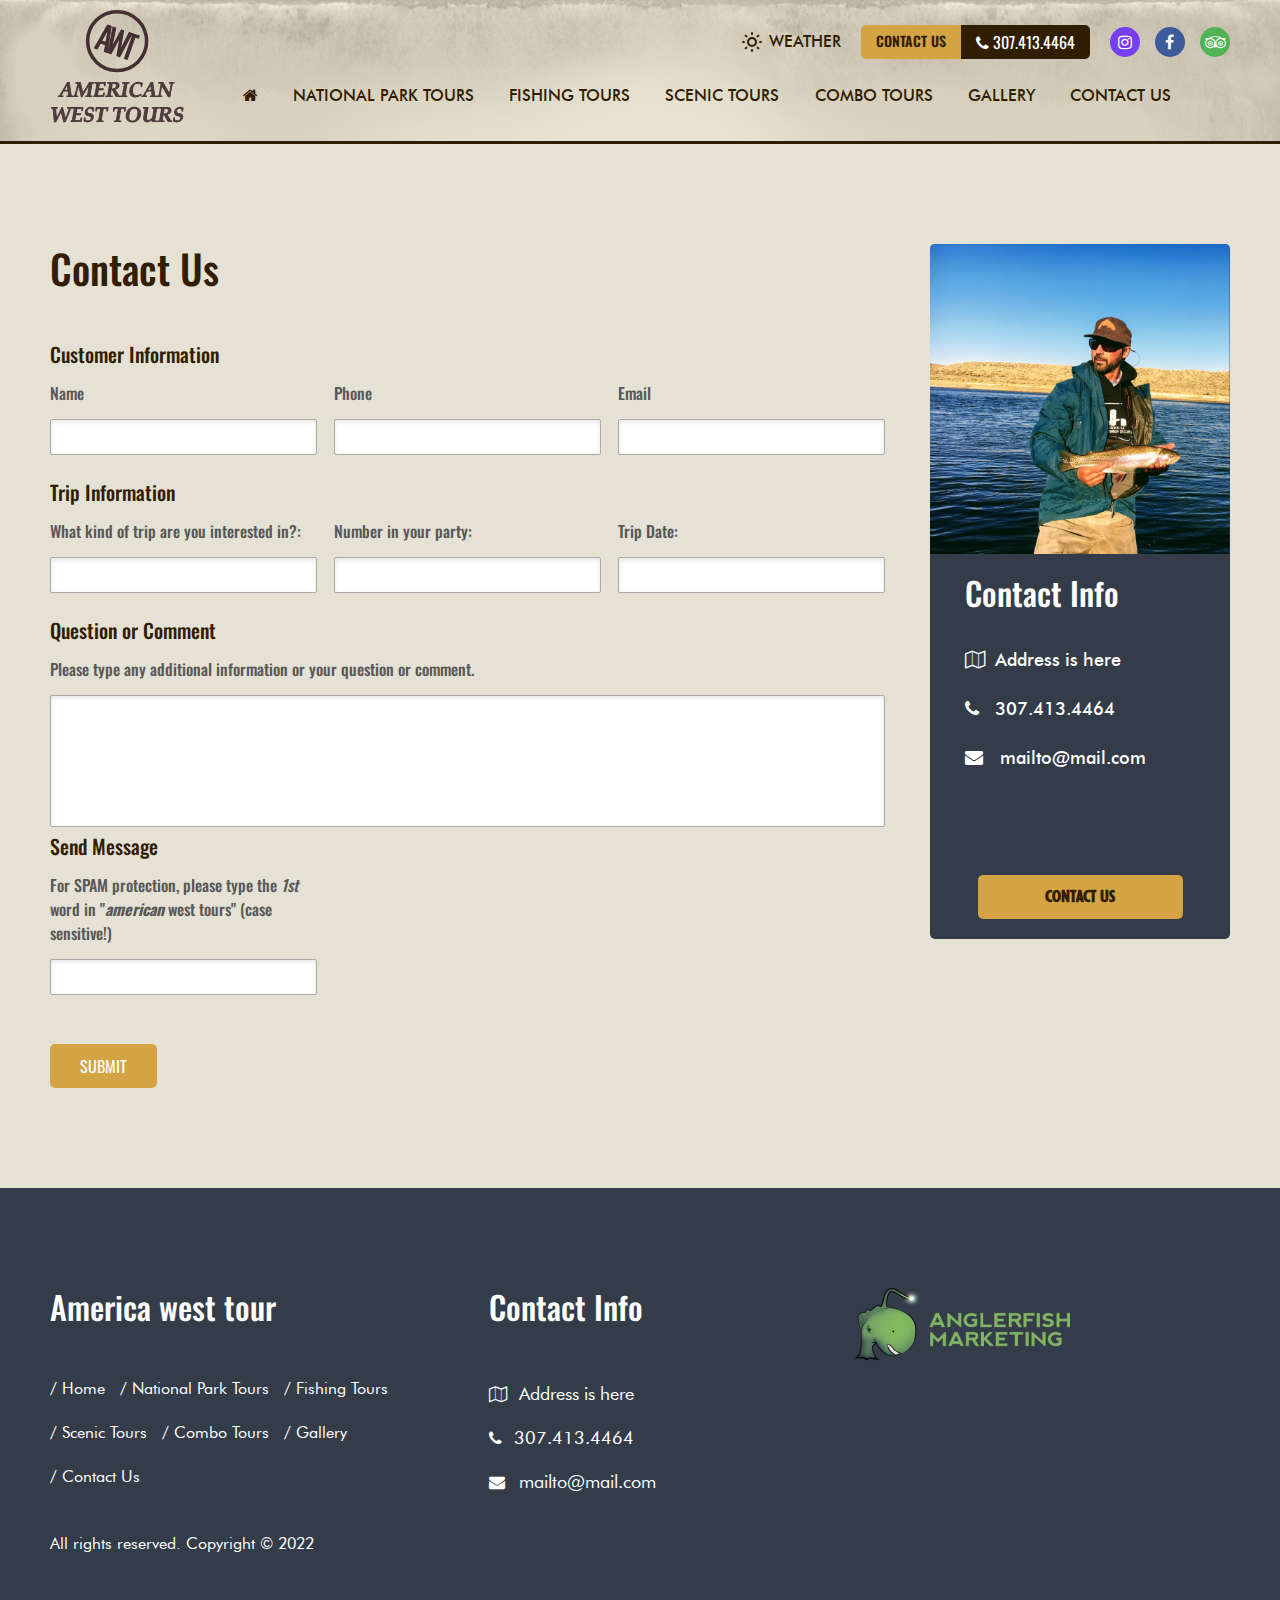
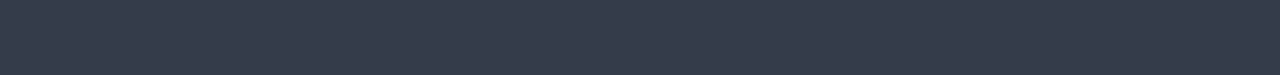
<file: contact.html>
<!doctype html>
<html lang="en">
<head>
    <meta charset="UTF-8">
    <meta name="viewport" content="width=device-width, user-scalable=no, initial-scale=1.0, maximum-scale=1.0, minimum-scale=1.0">
    <meta http-equiv="X-UA-Compatible" content="ie=edge">
    <link href="https://fonts.googleapis.com/css2?family=Oswald:wght@200;300;400;500;600;700&display=swap" rel="stylesheet">
    <link rel="stylesheet" href="https://unpkg.com/swiper/swiper-bundle.min.css"/>
    <link href="https://fonts.googleapis.com/icon?family=Material+Icons" rel="stylesheet">
    <link rel="stylesheet" href="css/font-awesome.min.css">
    <link rel="stylesheet" href="css/animate.css">
    <link rel="stylesheet" href="css/bootstrap.min.css">
    <link rel="stylesheet" href="style.css">
    <link rel="stylesheet" href="css/responsive.css">
    <title>Home Page</title>
</head>
<body>
<header>
    <div class="container-fluid">
        <div class="header-inner-main">
            <a href="javascript:void(0);" class="Toggle-button fa fa-bars"></a>
            <div class="header-logo">
                <a href="">
                    <img src="images/logo.svg" alt="" class="img-fluid">
                </a>
            </div>
            <div class="header-menu">
                <div class="header-topbar">
                    <div class="weather">
                        <img src="images/sun-img.svg" alt="" class="img-fluid">
                        <a href="">Weather</a>
                    </div>
                    <div class="contact">
                        <a href="">Contact US</a>
                        <a href="tel:3074134464"><i class="fa fa-phone" aria-hidden="true"></i> 307.413.4464</a>
                    </div>
                    <div class="social-icons">
                        <ul>
                            <li><a href=""><i class="fa fa-instagram" aria-hidden="true"></i></a></li>
                            <li><a href=""><i class="fa fa-facebook" aria-hidden="true"></i></a></li>
                            <li><a href=""><i class="fa fa-tripadvisor" aria-hidden="true"></i></a></li>
                        </ul>
                    </div>
                </div>
                <div class="menu">
                    <ul>
                        <li><a href=""><i class="fa fa-home" aria-hidden="true"></i></a></li>
                        <li><a href="">National Park tours</a></li>
                        <li><a href="">Fishing Tours</a></li>
                        <li><a href="">Scenic Tours</a></li>
                        <li><a href="">Combo Tours</a></li>
                        <li><a href="">Gallery</a></li>
                        <li><a href="">Contact Us</a></li>
                    </ul>
                </div>
            </div>
            <a href="tel:3074134464" class="fa fa-phone phone_xs"></a>
        </div>
    </div>
</header>
<main class="inner-main">
<div class="container-fluid">
    <div class="inner-structure-main">
        <div class="left-content-wrapper">
            <h1>Contact Us</h1>
            <div class="form-wraper my-contact-form">
                <form name="myForm" id="contactform" enctype="multipart/form-data" class="clearfix" method="post" action="mail.php" onsubmit="return validateForm();" novalidate="novalidate">
                    <fieldset>
                        <h3>Customer Information</h3>
                        <div class="form-3">
                            <div class="field">
                                <label for="client_name">Name</label>
                                <input name="client_name" type="text" class="required">
                            </div>
                            <div class="field">
                                <label for="client_phone">Phone</label>
                                <input name="client_phone" type="tel" class="required">
                            </div>
                            <div class="field">
                                <label for="client_email">Email</label>
                                <input name="client_email" type="email" class="required">
                            </div>
                        </div>
                    </fieldset>
                    <fieldset>
                        <h3>Trip Information</h3>
                        <div class="form-3">
                            <div class="field">
                                <label>What kind of trip are you interested in?:</label>
                                <input name="kind_of_trip" type="text" class="required">
                            </div>
                            <div class="field">
                                <label>Number in your party:</label>
                                <input class="required" name="number_party" id="checkin" type="text">
                            </div>
                            <div class="field">
                                <label>Trip Date:</label>
                                <input class="datepicker Datepicker hasDatepicker" name="trip_date" id="trip_date" type="text">
                            </div>
                        </div>
                    </fieldset>
                    <fieldset>
                        <h3>Question or Comment</h3>
                        <div class="field">
                            <label for="text-commment">Please type any additional information or your question or comment.</label>
                            <textarea rows="5" name="text-commment" id="text-commment" type="text"></textarea>
                        </div>
                    </fieldset>
                    <fieldset>
                        <h3>Send Message</h3>
                        <div class="form-3">
                            <div class="field clearfix">
                                <label for="secret">For SPAM protection, please type the <em>1st</em> word in "<strong><em>american</em></strong> west tours" (case sensitive!)</label>
                                <input name="Validate" id="validate" type="text">
                            </div>
                        </div>
                    </fieldset>
                    <br>
                    <div class="submit-btn">
                        <input id="submit" class="submit" value="Submit" type="submit">
                    </div>
                </form>
            </div>
        </div>
        <div class="sidebar">
            <div class="inner-sidebar">
                <div class="sidebar-img">
                    <img src="images/sidebar-img.png" alt="" class="img-fluid">
                </div>
                <div class="sidebar-content">
                    <h2>Contact Info</h2>
                    <p><span><i class="fa fa-map-o" aria-hidden="true"></i></span>Address is here</p>
                    <p><span><i class="fa fa-phone" aria-hidden="true"></i></span><a href="tel:3074134464">307.413.4464</a></p>
                    <p><span><i class="fa fa-envelope" aria-hidden="true"></i></span> <a href="mailto:">mailto@mail.com</a></p>
                    <div class="sidebar-btn">
                        <a href="" class="contact-btn">Contact Us</a>
                    </div>
                </div>
            </div>
        </div>
    </div>
</div>
</main>
<footer>
    <div class="container-fluid">
        <div class="footer-inner-row row">
            <div class="footer-col col-4">
                <h2>America west tour</h2>
                <ul>
                    <li><span>/</span><a href="">Home</a></li>
                    <li><span>/</span><a href="">National Park Tours</a></li>
                    <li><span>/</span><a href="">Fishing Tours</a></li>
                    <li><span>/</span><a href="">Scenic Tours</a></li>
                    <li><span>/</span><a href="">Combo Tours</a></li>
                    <li><span>/</span><a href="">Gallery</a></li>
                    <li><span>/</span><a href="">Contact Us</a></li>
                </ul>
                <p class="copyright">All rights reserved. Copyright © 2022</p>
            </div>
            <div class="footer-col contact-info col-4">
                <h2>Contact Info</h2>
                <p><span><i class="fa fa-map-o" aria-hidden="true"></i></span> Address is here</p>
                <p><span><i class="fa fa-phone" aria-hidden="true"></i></span><a href="tel:3074134464">307.413.4464</a></p>
                <p><span><i class="fa fa-envelope" aria-hidden="true"></i></span> <a href="mailto:">mailto@mail.com</a></p>
            </div>
            <div class="footer-col col-4 footer-img">
                <a href="">
                    <img src="images/angler-img.png" alt="" class="img-fluid">
                </a>
            </div>
        </div>
    </div>
</footer>
<script src="js/jquery.js"></script>
<script src="js/bootstrap.min.js"></script>
<script src="https://unpkg.com/swiper/swiper-bundle.min.js"></script>
<script src="js/custom.js"></script>
</body>
</html>
</file>
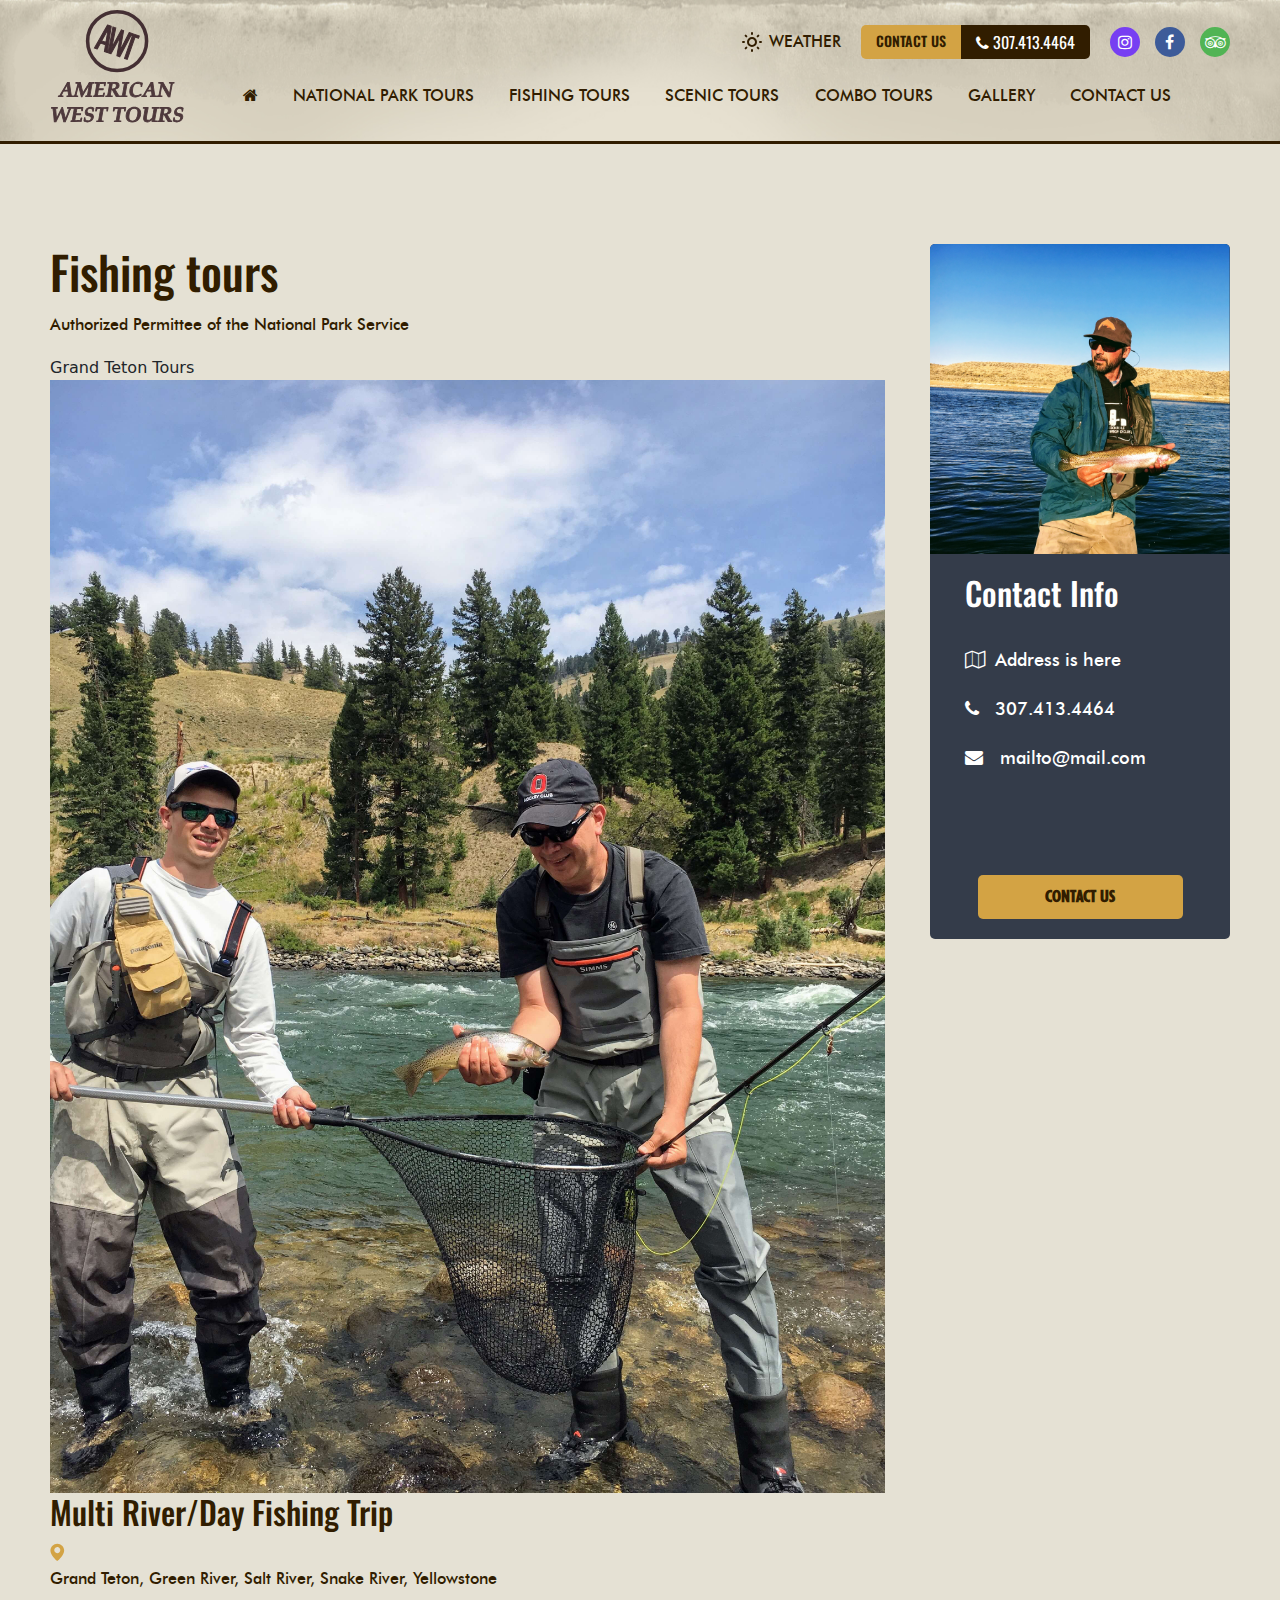
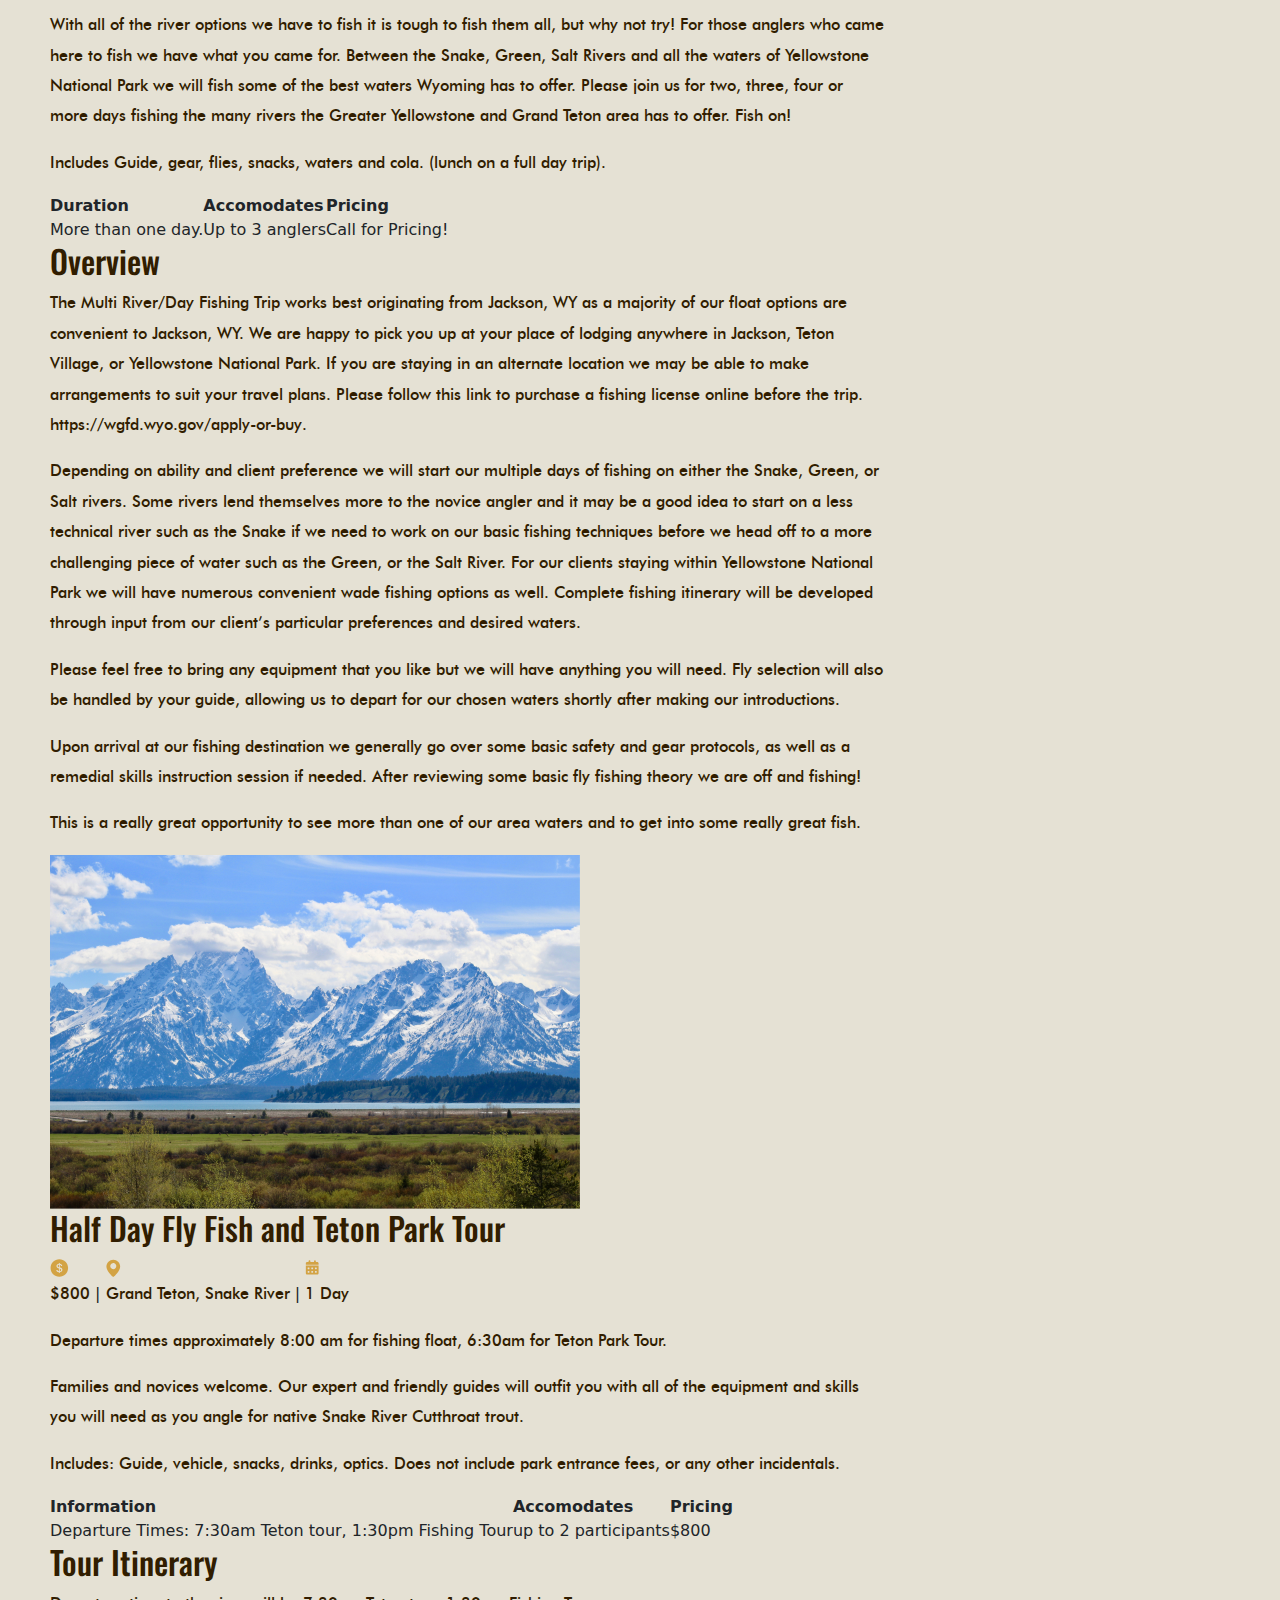
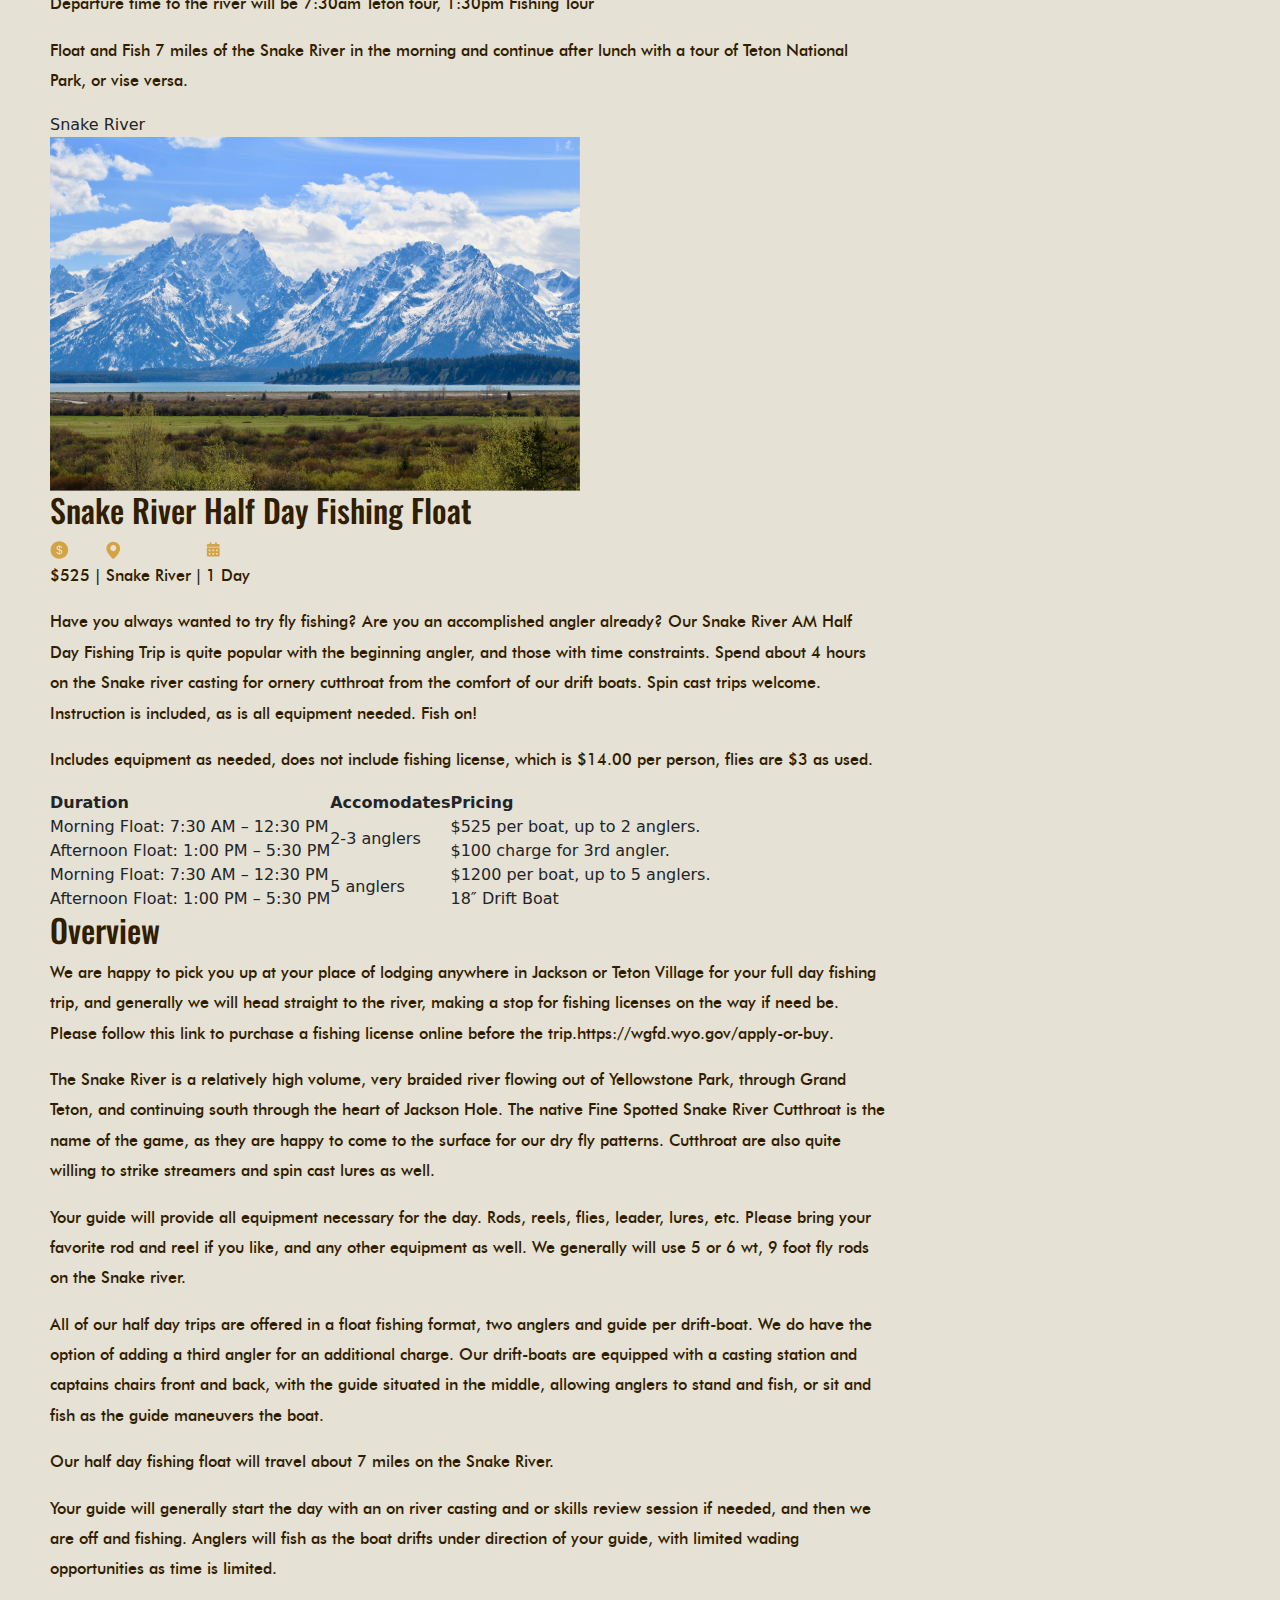
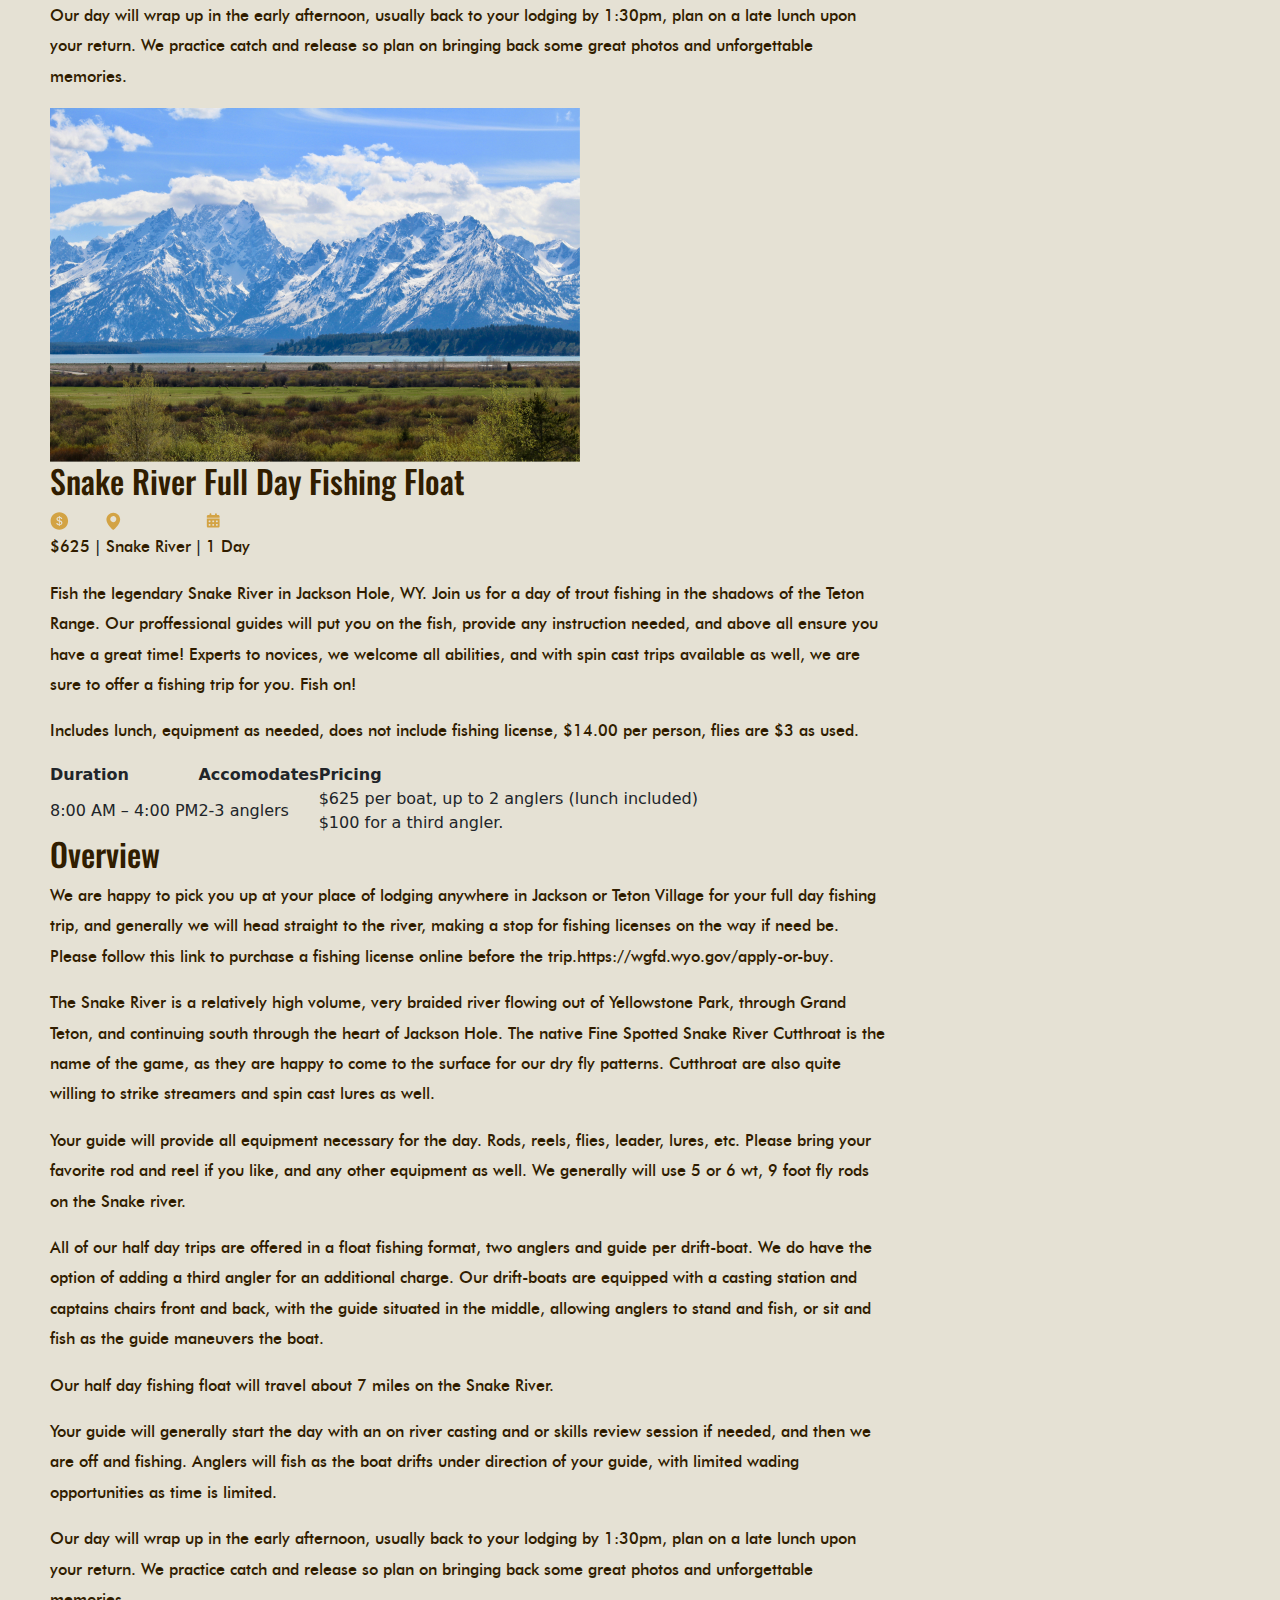
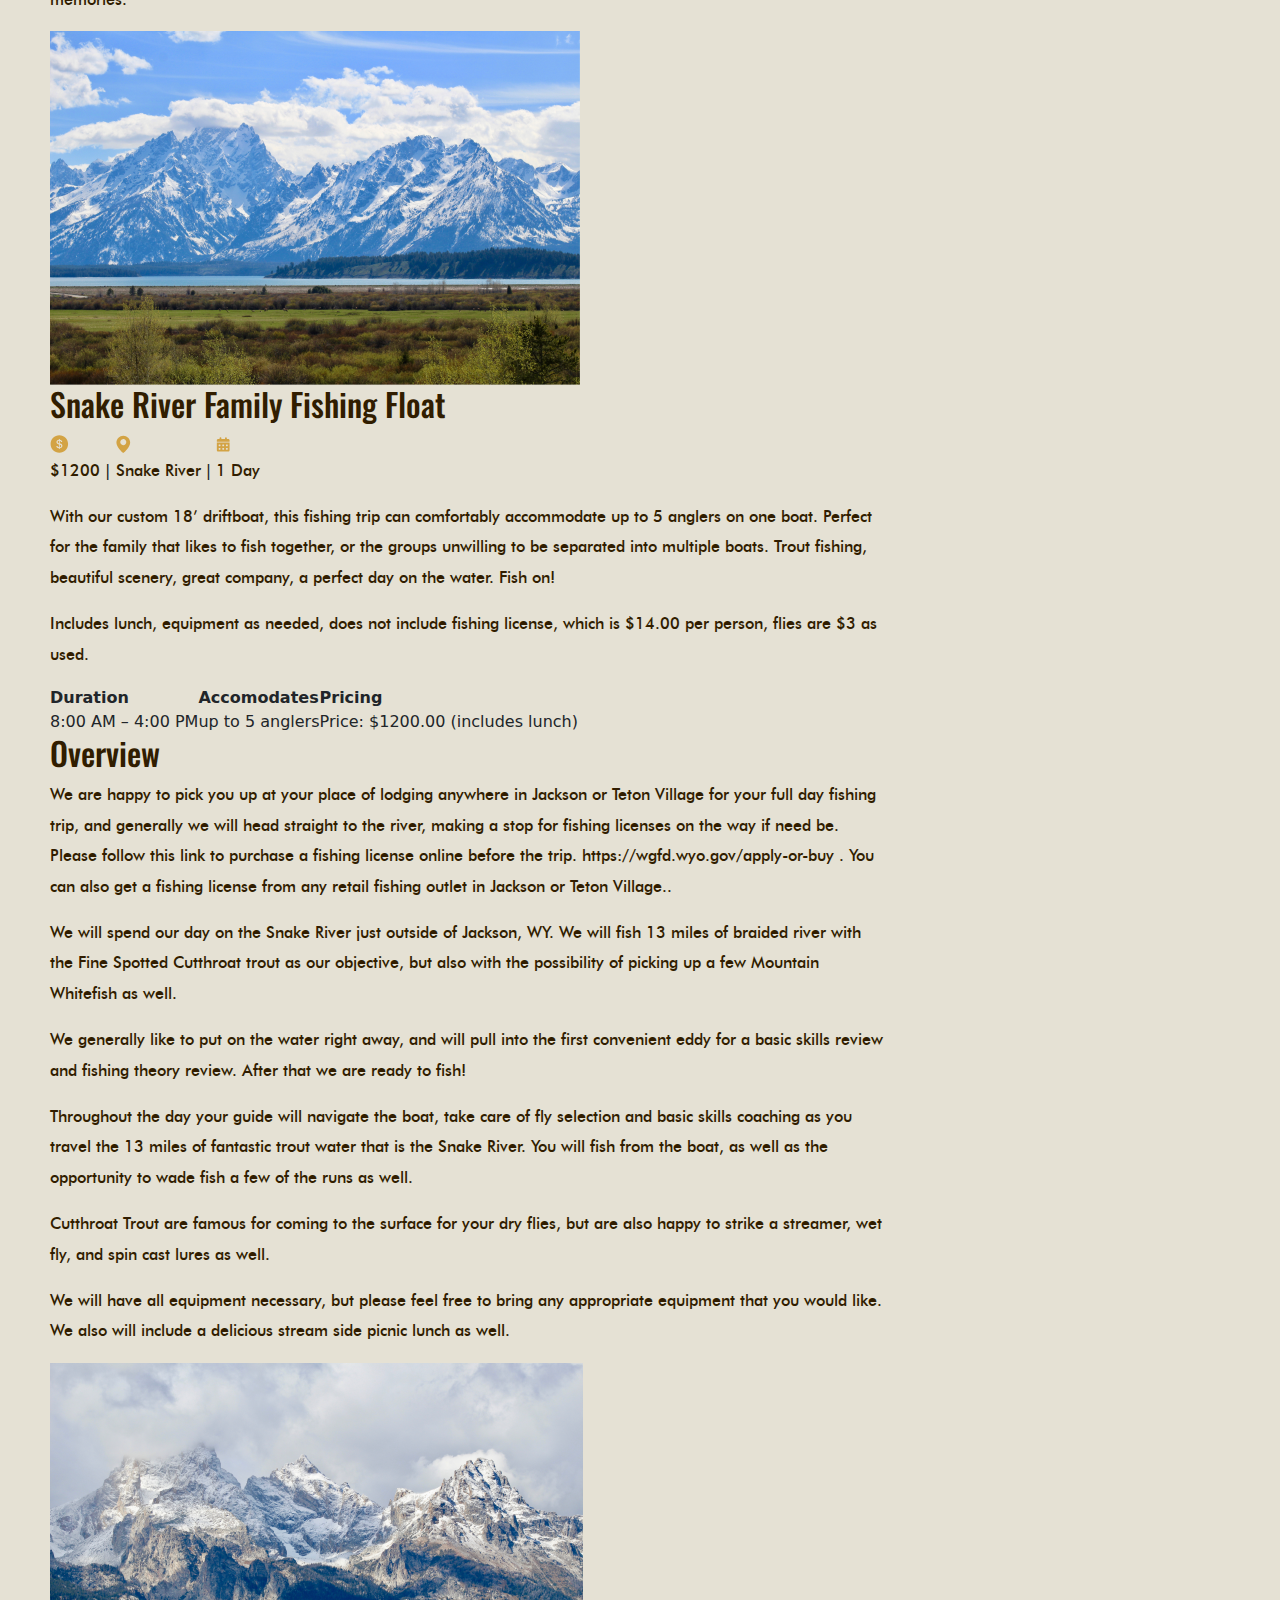
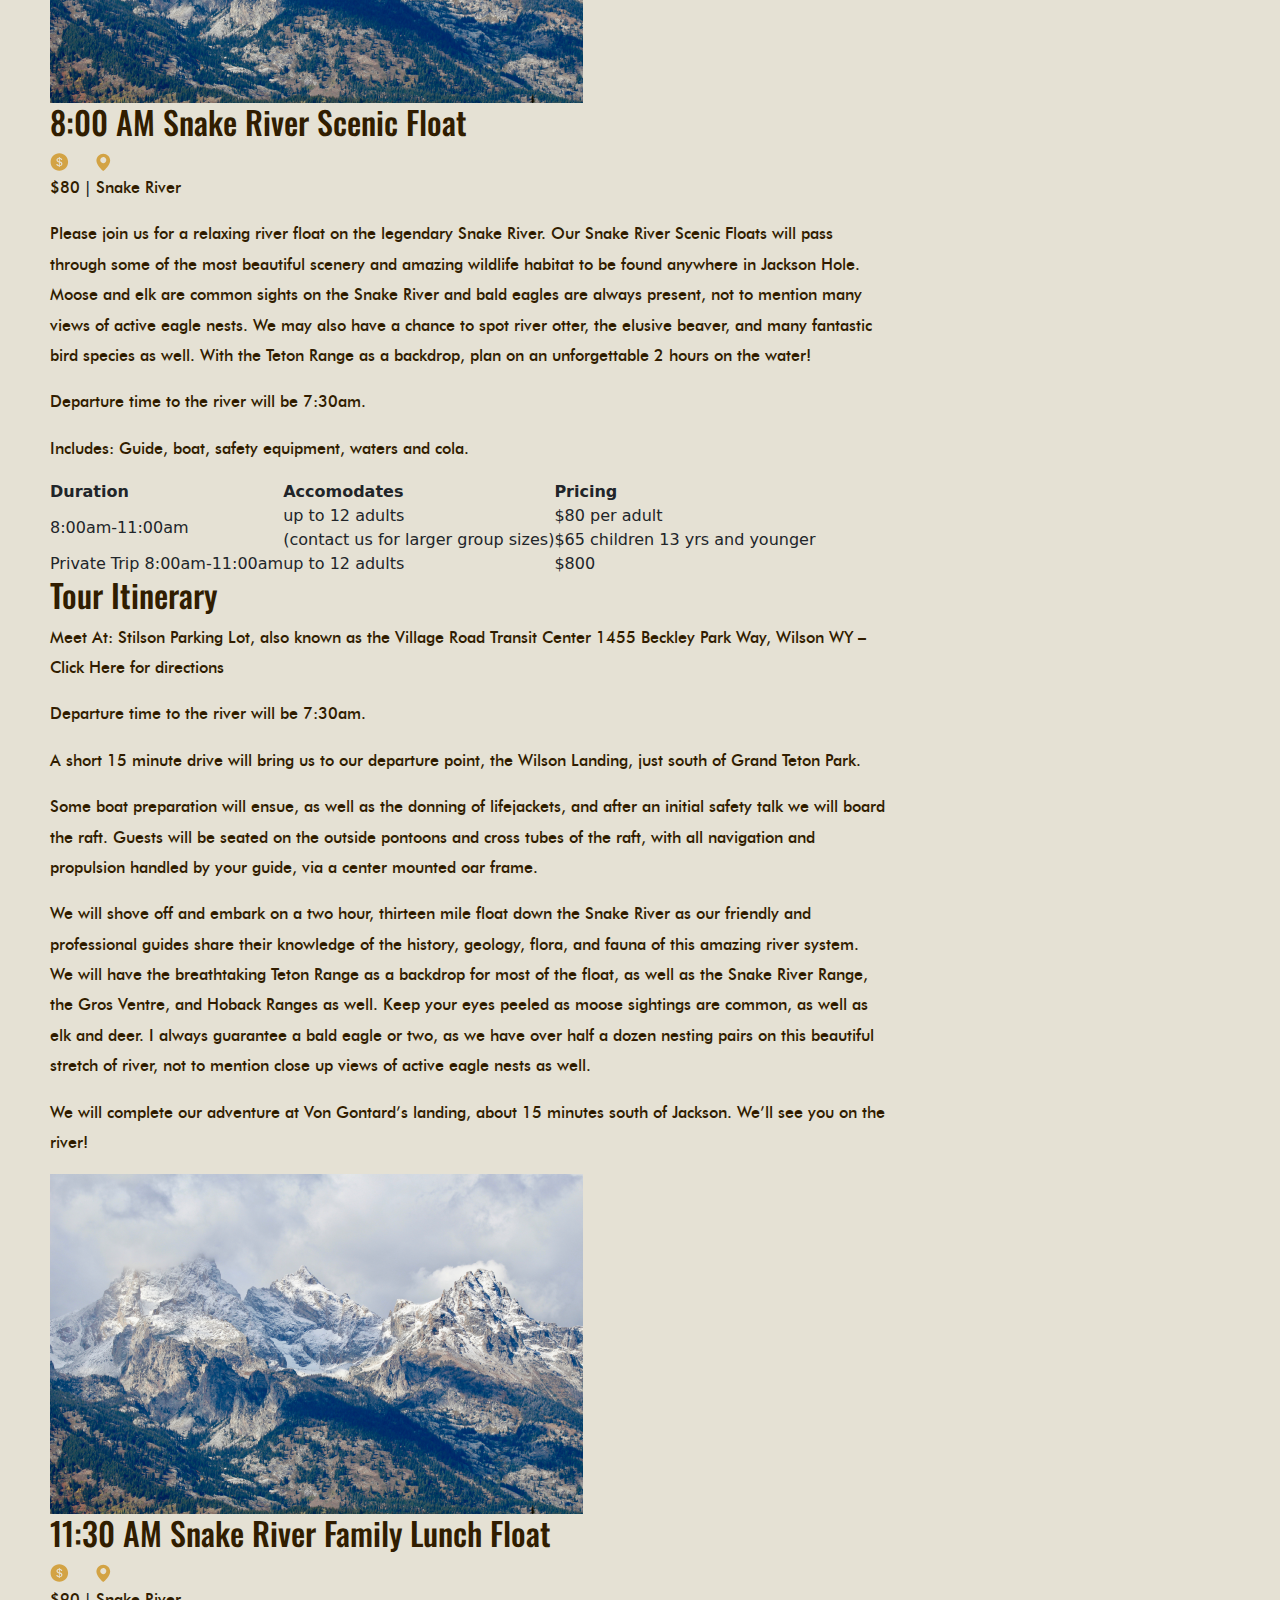
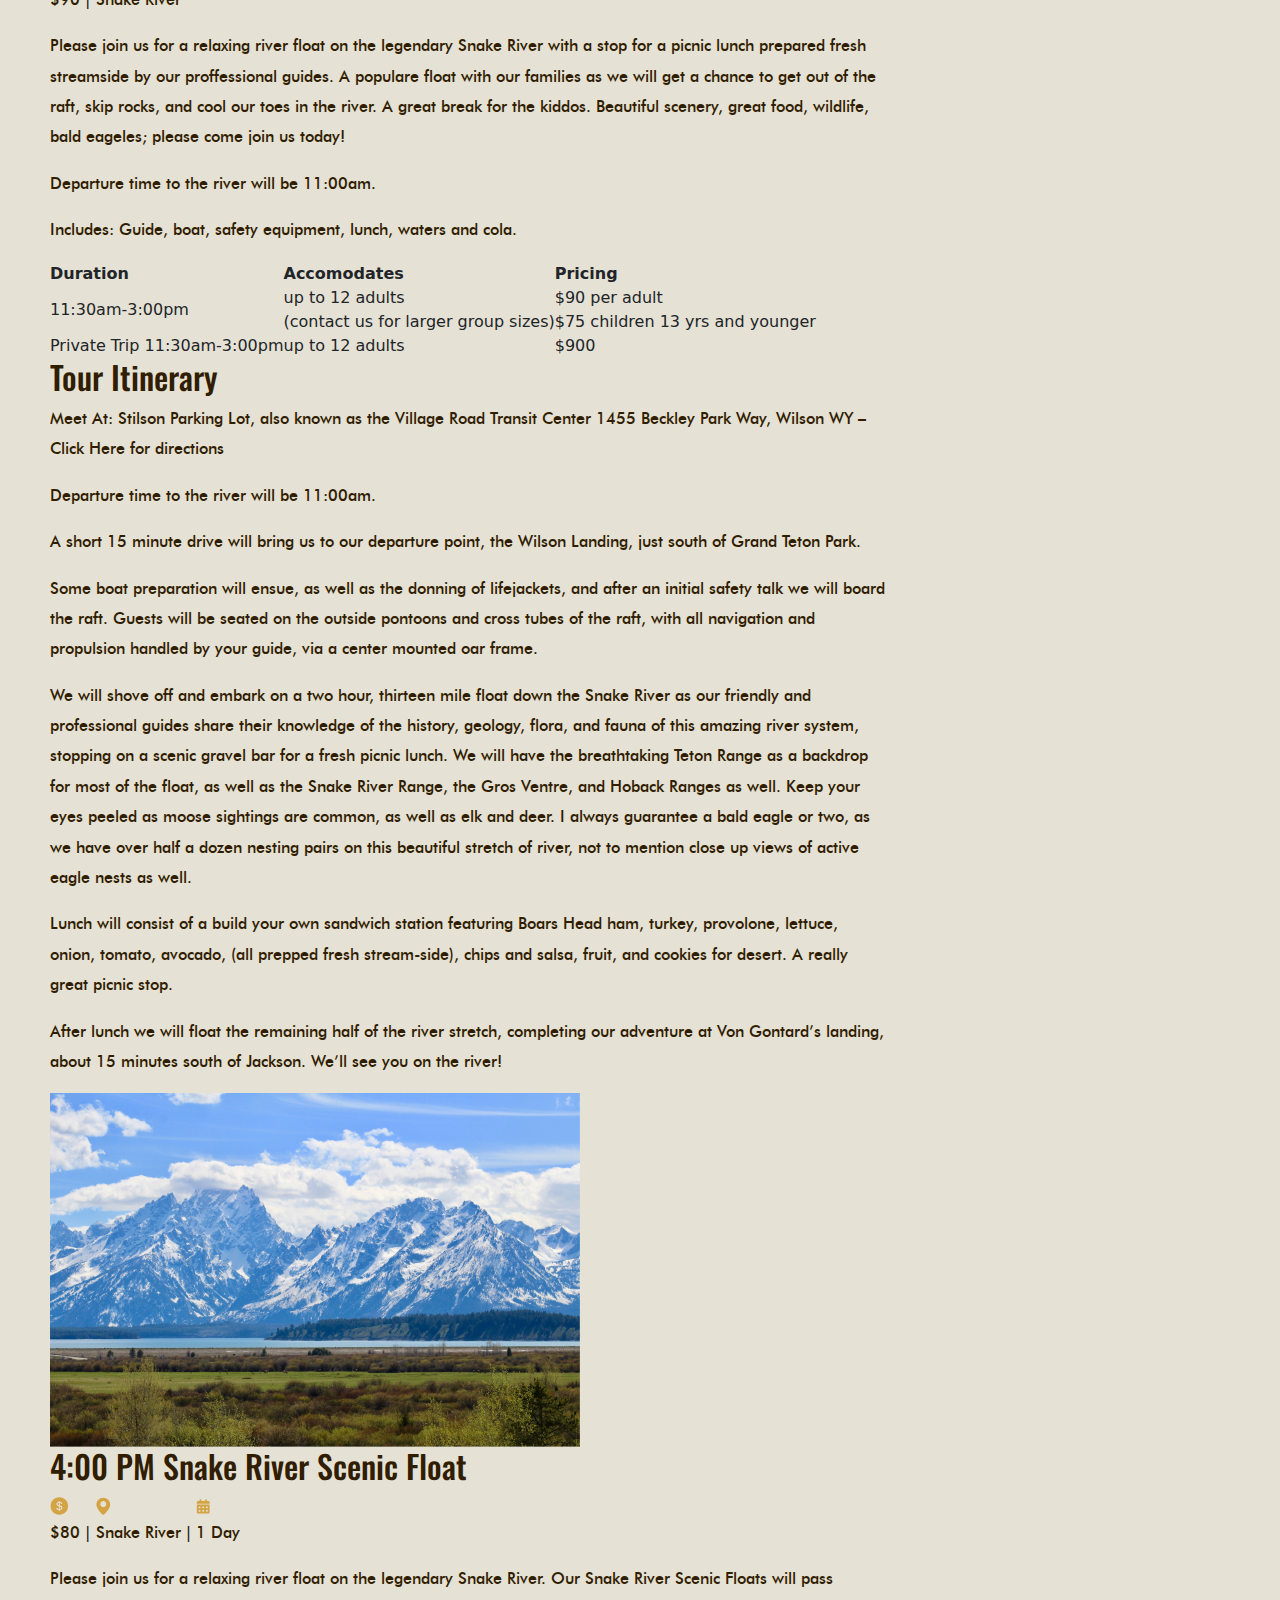
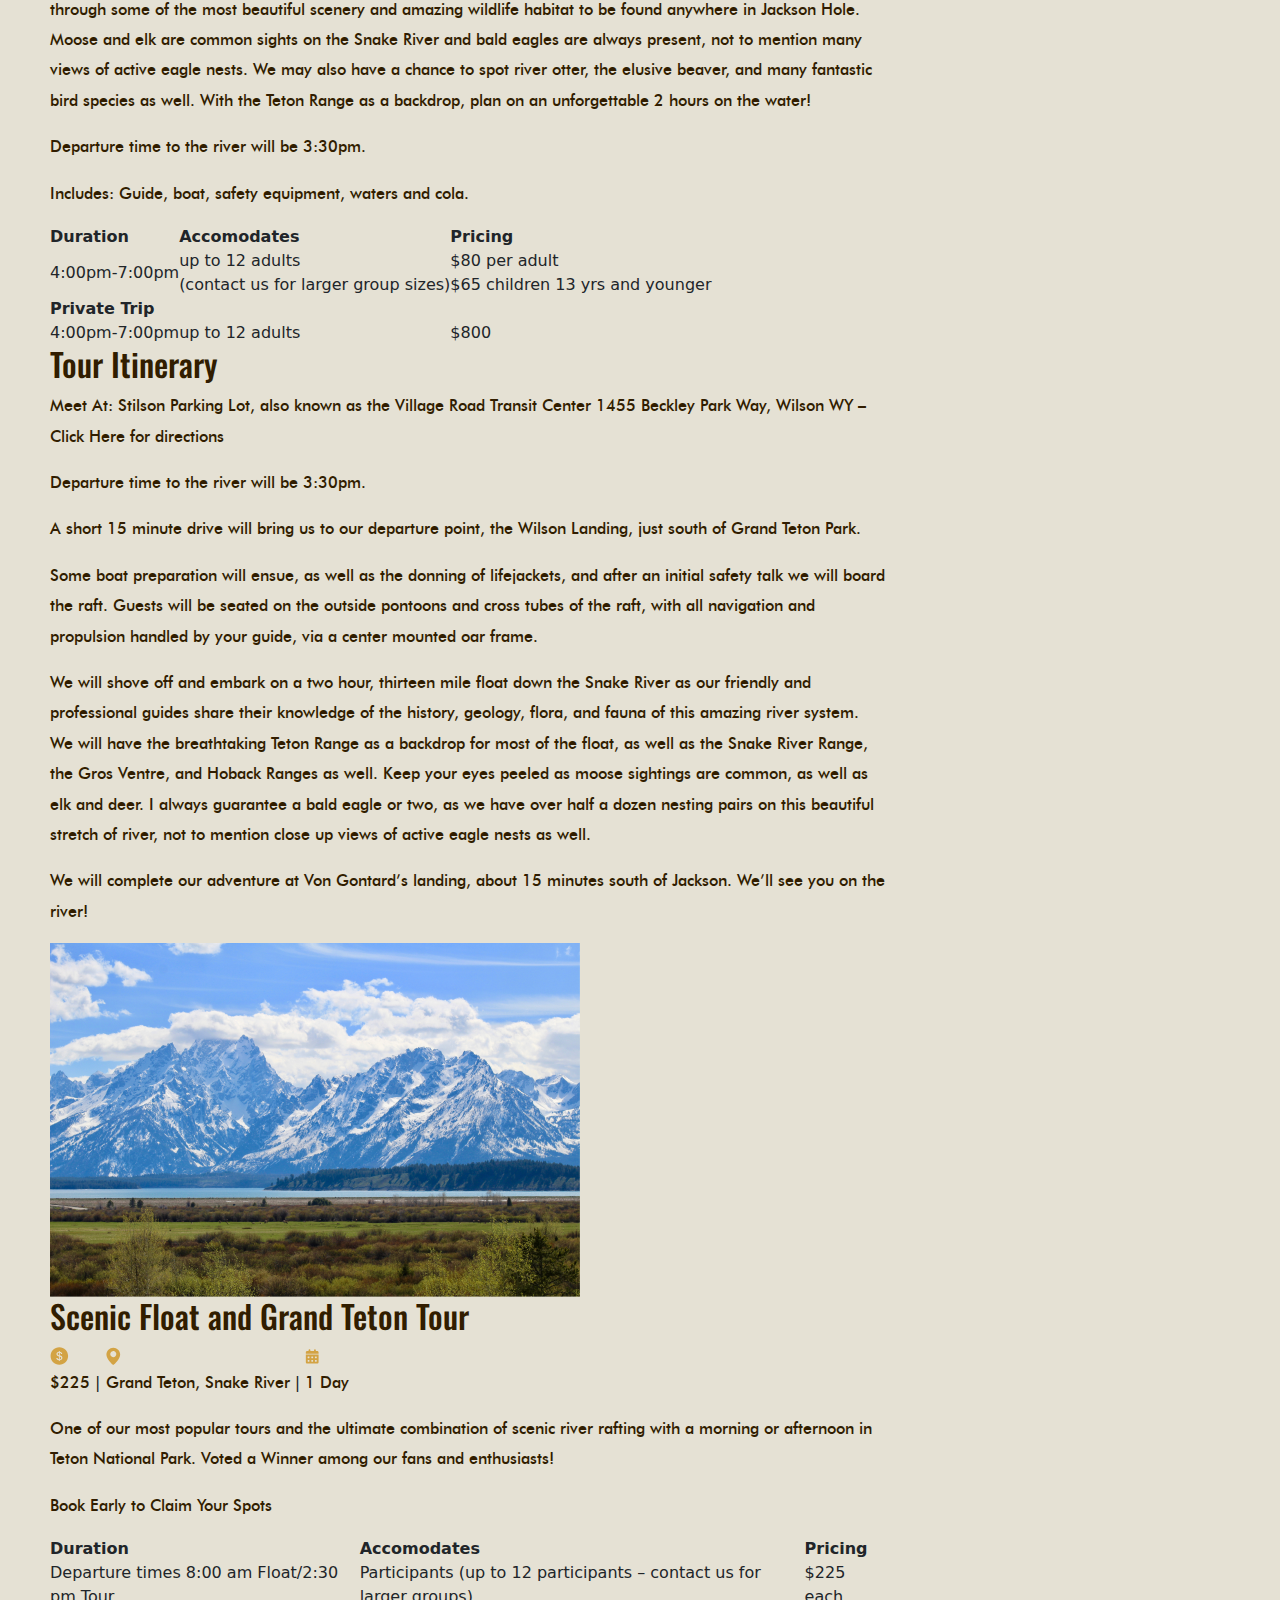
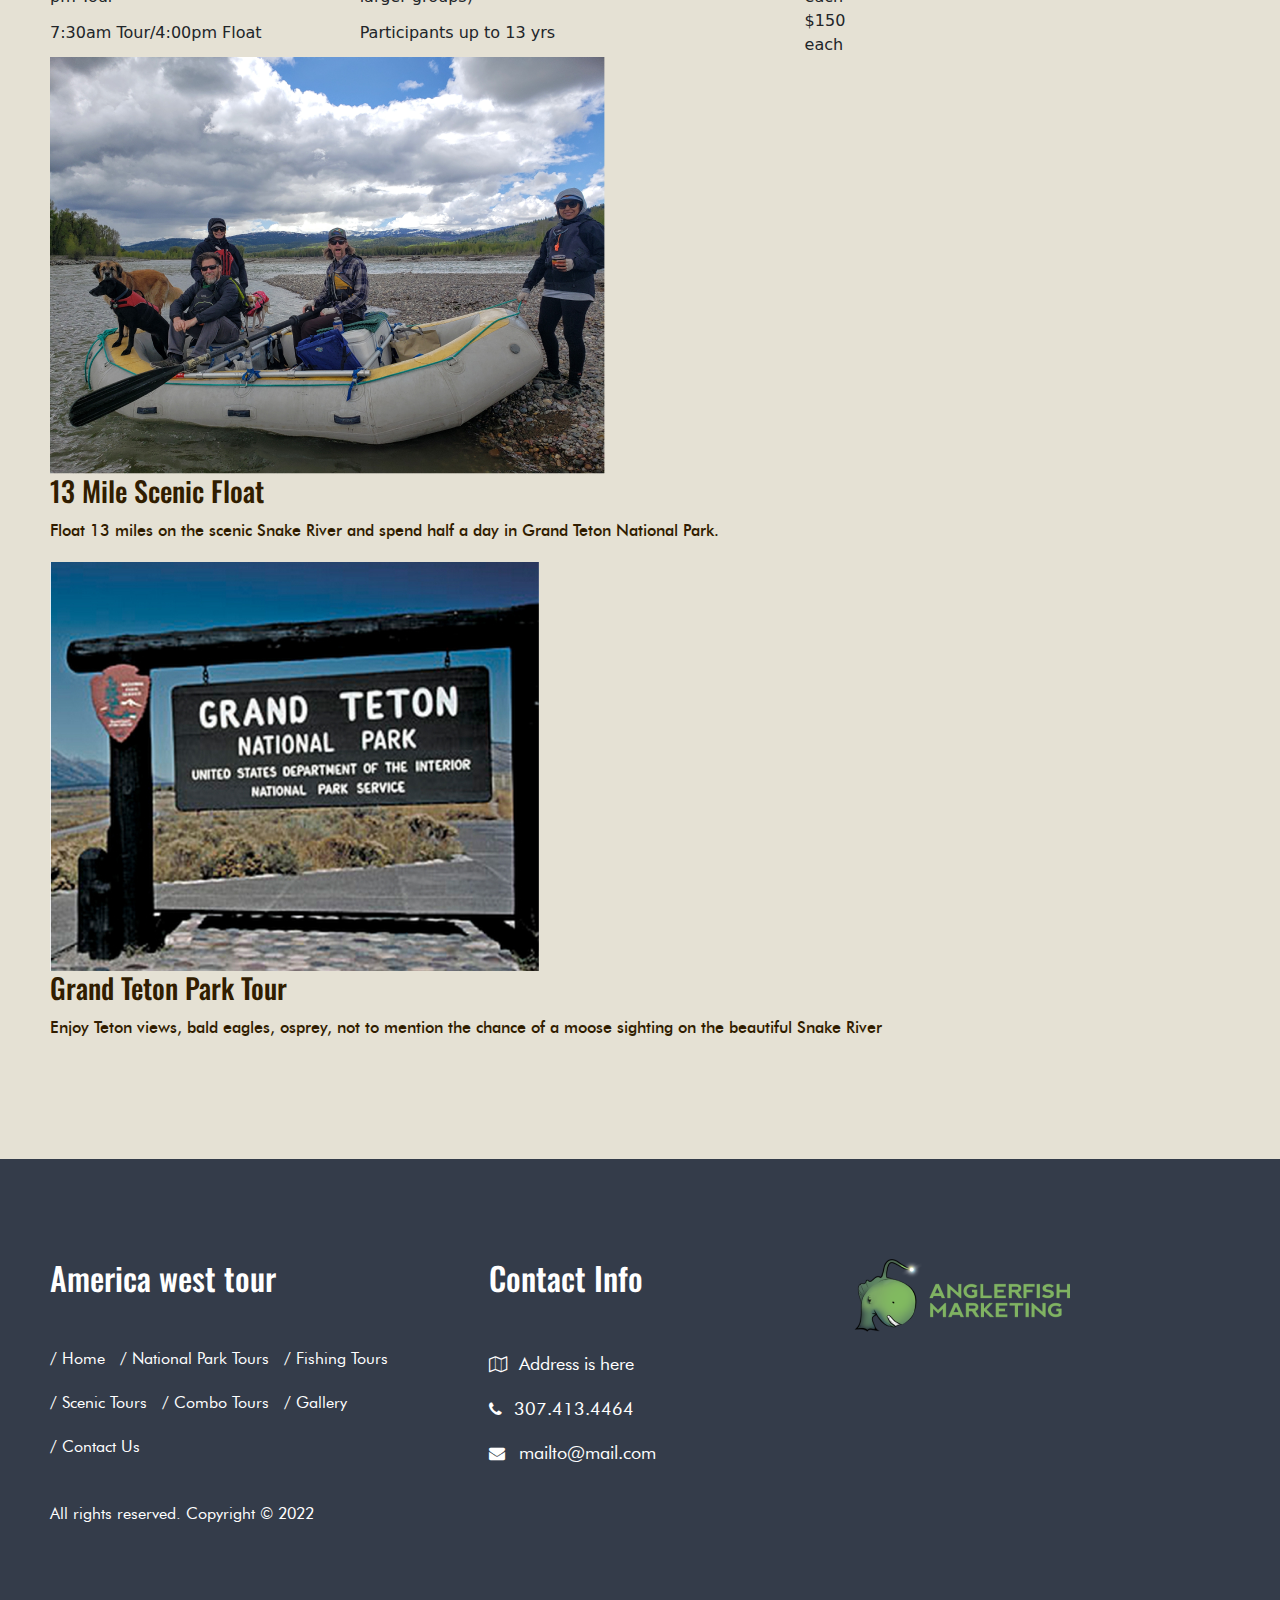
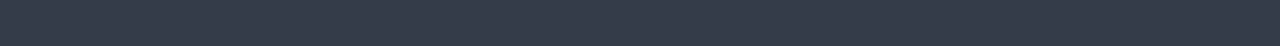
<file: fishing-tours.html>
<!doctype html>
<html lang="en">
<head>
    <meta charset="UTF-8">
    <meta name="viewport" content="width=device-width, user-scalable=no, initial-scale=1.0, maximum-scale=1.0, minimum-scale=1.0">
    <meta http-equiv="X-UA-Compatible" content="ie=edge">
    <link href="https://fonts.googleapis.com/css2?family=Oswald:wght@200;300;400;500;600;700&display=swap" rel="stylesheet">
    <link rel="stylesheet" href="https://unpkg.com/swiper/swiper-bundle.min.css"/>
    <link href="https://fonts.googleapis.com/icon?family=Material+Icons" rel="stylesheet">
    <link rel="stylesheet" href="css/font-awesome.min.css">
    <link rel="stylesheet" href="css/animate.css">
    <link rel="stylesheet" href="css/bootstrap.min.css">
    <link rel="stylesheet" href="style.css">
    <link rel="stylesheet" href="css/responsive.css">
    <title>Fishing Tours</title>
</head>
<body>
<header>
    <div class="container-fluid">
        <div class="header-inner-main">
            <a href="javascript:void(0);" class="Toggle-button fa fa-bars"></a>
            <div class="header-logo">
                <a href="index.html">
                    <img src="images/logo.svg" alt="" class="img-fluid">
                </a>
            </div>
            <div class="header-menu">
                <div class="header-topbar">
                    <div class="weather">
                        <img src="images/sun-img.svg" alt="" class="img-fluid">
                        <a href="">Weather</a>
                    </div>
                    <div class="contact">
                        <a href="">Contact US</a>
                        <a href="tel:3074134464"><i class="fa fa-phone" aria-hidden="true"></i> 307.413.4464</a>
                    </div>
                    <div class="social-icons">
                        <ul>
                            <li><a href=""><i class="fa fa-instagram" aria-hidden="true"></i></a></li>
                            <li><a href=""><i class="fa fa-facebook" aria-hidden="true"></i></a></li>
                            <li><a href=""><i class="fa fa-tripadvisor" aria-hidden="true"></i></a></li>
                        </ul>
                    </div>
                </div>
                <div class="menu">
                    <ul>
                        <li><a href="index.html"><i class="fa fa-home" aria-hidden="true"></i></a></li>
                        <li><a href="park-tour.html">National Park tours</a></li>
                        <li><a href="fishing-tours.html">Fishing Tours</a></li>
                        <li><a href="scenic-tours.html">Scenic Tours</a></li>
                        <li><a href="combo-tours.html">Combo Tours</a></li>
                        <li><a href="gallery.html">Gallery</a></li>
                        <li><a href="contact.html">Contact Us</a></li>
                    </ul>
                </div>
            </div>
            <a href="tel:3074134464" class="fa fa-phone phone_xs"></a>
        </div>
    </div>
</header>
<main class="inner-main">
<div class="container-fluid">
    <div class="inner-structure-main">
        <div class="left-content-wrapper">
            <div class="pg-title">
                <h1>Fishing tours</h1>
                <p>Authorized Permittee of the National Park Service</p>
            </div>
            <div class="all-posts">
                <div class="cat-title">
                    <span>Grand Teton Tours</span>
                </div>
                <div class="post-main">
                    <div class="post-head">
                        <div class="post-img">
                            <img src="images/multi-river.jpg" alt="" class="img-fluid">
                        </div>
                        <div class="post-info">
                            <h2>Multi River/Day Fishing Trip</h2>
                            <ul>
                                <li>
                                    <span><img src="images/location-icon.svg" alt=""></span>
                                    <p>Grand Teton, Green River, Salt River, Snake River, Yellowstone</p>
                                </li>
                            </ul>
                            <p>With all of the river options we have to fish it is tough to fish them all, but why not try! For those anglers who came here to fish we have what you came for. Between the Snake, Green, Salt Rivers and all the waters of Yellowstone National Park we will fish some of the best waters Wyoming has to offer. Please join us for two, three, four or more days fishing the many rivers the Greater Yellowstone and Grand Teton area has to offer. Fish on!</p>
                        </div>
                    </div>
                    <div class="post-dtl">
                        <p>Includes Guide, gear, flies, snacks, waters and cola. (lunch on a  full day trip).</p>
                        <div class="table-data">
                            <table>
                                <tr>
                                    <th>Duration</th>
                                    <th>Accomodates</th>
                                    <th>Pricing</th>
                                </tr>
                                <tr>
                                    <td>More than one day.</td>
                                    <td>Up to 3 anglers</td>
                                    <td>Call for Pricing!</td>
                                </tr>
                            </table>
                        </div>
                        <div class="post-descp">
                            <h2>Overview</h2>
                            <p>The Multi River/Day Fishing Trip works best originating from Jackson, WY as a majority of our float options are convenient to Jackson, WY.  We are happy to pick you up at your place of lodging anywhere in Jackson, Teton Village, or Yellowstone National Park.   If you are staying in an alternate location we may be able to  make arrangements to suit your travel plans. Please follow this link to purchase a fishing license online before the trip.
                                <a href="https://wgfd.wyo.gov/apply-or-buy">https://wgfd.wyo.gov/apply-or-buy</a>.</p>
                            <p>Depending on ability and client preference we will start our multiple days of fishing on either the Snake, Green, or Salt rivers.  Some rivers lend themselves more to the novice angler and it may be a good idea to start on a less technical river such as the Snake if we need to work on our basic fishing techniques before we head off to a more challenging piece of water such as the Green, or the Salt River.  For our clients staying within Yellowstone National Park we will have numerous convenient wade fishing options as well.  Complete fishing itinerary will be developed through input from our client’s particular preferences and desired waters.</p>
                            <p>Please feel free to bring any equipment that you like but we will have anything you will need.  Fly selection will also be handled by your guide, allowing us to depart for our chosen waters shortly after making our introductions.</p>
                            <p>Upon arrival at our fishing destination we generally go over some basic safety and gear protocols, as well as a remedial skills instruction session if needed.  After reviewing some basic fly fishing theory we are off and fishing!</p>
                            <p>This is a really great opportunity to see more than one of our area waters and to get into some really great fish.</p>
                        </div>
                    </div>
                </div>
                <div class="post-main">
                    <div class="post-head">
                        <div class="post-img">
                            <img src="images/winter-safari.png" alt="" class="img-fluid">
                        </div>
                        <div class="post-info">
                            <h2>Half Day Fly Fish and Teton Park Tour</h2>
                            <ul>
                                <li>
                                    <span><img src="images/dollar-icon.svg" alt=""></span>
                                    <p>$800</p>
                                </li>
                                <span>|</span>
                                <li>
                                    <span><img src="images/location-icon.svg" alt=""></span>
                                    <p>Grand Teton, Snake River</p>
                                </li>
                                <span>|</span>
                                <li>
                                    <span><img src="images/calender-icon.svg" alt=""></span>
                                    <p>1 Day</p>
                                </li>
                            </ul>
                            <p>Departure times approximately 8:00 am for fishing float, 6:30am for Teton Park Tour.</p>
                            <p>Families and novices welcome. Our expert and friendly guides will outfit you with all of the equipment and skills you will need as you angle for native Snake River Cutthroat trout.</p>
                        </div>
                    </div>
                    <div class="post-dtl">
                        <p>Includes: Guide, vehicle, snacks, drinks, optics. Does not include park entrance fees, or any other incidentals.</p>
                        <div class="table-data">
                            <table>
                                <tr>
                                    <th>Information</th>
                                    <th>Accomodates</th>
                                    <th>Pricing</th>
                                </tr>
                                <tr>
                                    <td>Departure Times:
                                        7:30am Teton tour, 1:30pm Fishing Tour</td>
                                    <td>up to 2 participants</td>
                                    <td>$800</td>
                                </tr>
                            </table>
                        </div>
                        <div class="post-descp">
                            <h2>Tour Itinerary</h2>
                            <p>Departure time to the river will be 7:30am Teton tour, 1:30pm Fishing Tour</p>
                            <p>Float and Fish 7 miles of the Snake River in the morning and continue after lunch with a tour of Teton National Park, or vise versa.</p>
                        </div>
                    </div>
                </div>
                <div class="cat-title">
                    <span>Snake River</span>
                </div>
                <div class="post-main">
                    <div class="post-head">
                        <div class="post-img">
                            <img src="images/winter-safari.png" alt="" class="img-fluid">
                        </div>
                        <div class="post-info">
                            <h2>Snake River Half Day Fishing Float</h2>
                            <ul>
                                <li>
                                    <span><img src="images/dollar-icon.svg" alt=""></span>
                                    <p>$525</p>
                                </li>
                                <span>|</span>
                                <li>
                                    <span><img src="images/location-icon.svg" alt=""></span>
                                    <p>Snake River</p>
                                </li>
                                <span>|</span>
                                <li>
                                    <span><img src="images/calender-icon.svg" alt=""></span>
                                    <p>1 Day</p>
                                </li>
                            </ul>
                            <p>Have you always wanted to try fly fishing? Are you an accomplished angler already? Our Snake River AM Half Day Fishing Trip is quite popular with the beginning angler, and those with time constraints. Spend about 4 hours on the Snake river casting for ornery cutthroat from the comfort of our drift boats. Spin cast trips welcome. Instruction is included, as is all equipment needed. Fish on!</p>
                        </div>
                    </div>
                    <div class="post-dtl">
                        <p>Includes equipment as needed, does not include fishing license, which is $14.00 per person, flies are $3 as used.</p>
                        <div class="table-data">
                            <table>
                                <tr>
                                    <th>Duration</th>
                                    <th>Accomodates</th>
                                    <th>Pricing</th>
                                </tr>
                                <tr>
                                    <td>Morning Float: 7:30 AM – 12:30 PM <br>
                                        Afternoon Float: 1:00 PM – 5:30 PM</td>
                                    <td>2-3 anglers</td>
                                    <td>$525 per boat, up to 2 anglers.<br>
                                        $100 charge for 3rd angler.
                                    </td>
                                </tr>
                                <tr>
                                    <td>Morning Float: 7:30 AM – 12:30 PM <br>
                                        Afternoon Float: 1:00 PM – 5:30 PM</td>
                                    <td>5 anglers</td>
                                    <td>$1200 per boat, up to 5 anglers. <br>
                                        18″ Drift Boat
                                    </td>
                                </tr>
                            </table>
                        </div>
                        <div class="post-descp">
                            <h2>Overview</h2>
                            <p>We are happy to pick you up at your place of lodging anywhere in Jackson or Teton Village for your full day fishing trip, and generally we will head straight to the river, making a stop for fishing licenses on the way if need be. Please follow this link to purchase a fishing license online before the trip.<a href="https://wgfd.wyo.gov/apply-or-buy">https://wgfd.wyo.gov/apply-or-buy</a>.</p>
                            <p>The Snake River is a relatively high volume, very braided river flowing out of Yellowstone Park, through Grand Teton,  and continuing south through the heart of Jackson Hole.  The native Fine Spotted Snake River Cutthroat is the name of the game, as they are happy to come to the surface for our dry fly patterns.  Cutthroat are also quite willing to strike streamers and spin cast lures as well.</p>
                            <p>Your guide will provide all equipment necessary for the day.  Rods, reels, flies, leader, lures, etc. Please bring your favorite rod and reel if you like, and any other equipment as well.  We generally will use 5 or 6 wt, 9 foot fly rods on the Snake river.</p>
                            <p>All of our half day trips are offered in a float fishing format, two anglers and guide per drift-boat.  We do have the option of adding a third angler for an additional charge.  Our drift-boats are equipped with a casting station and captains chairs front and back, with the guide situated in the middle, allowing anglers to stand and fish, or sit and fish as the guide maneuvers the boat.</p>
                            <p>Our half day fishing float will travel about 7 miles on the Snake River.</p>
                            <p>Your guide will generally start the day with an on river casting and or skills review session if needed, and then we are off and fishing.  Anglers will fish as the boat drifts under direction of your guide, with limited wading opportunities as time is limited.</p>
                            <p>Our day will wrap up in the early afternoon,  usually back to your lodging by 1:30pm, plan on a late lunch upon your return.  We practice catch and release so plan on bringing back some great photos and unforgettable memories.</p>
                        </div>
                    </div>
                </div>
                <div class="post-main">
                    <div class="post-head">
                        <div class="post-img">
                            <img src="images/winter-safari.png" alt="" class="img-fluid">
                        </div>
                        <div class="post-info">
                            <h2>Snake River Full Day Fishing Float</h2>
                            <ul>
                                <li>
                                    <span><img src="images/dollar-icon.svg" alt=""></span>
                                    <p>$625</p>
                                </li>
                                <span>|</span>
                                <li>
                                    <span><img src="images/location-icon.svg" alt=""></span>
                                    <p>Snake River</p>
                                </li>
                                <span>|</span>
                                <li>
                                    <span><img src="images/calender-icon.svg" alt=""></span>
                                    <p>1 Day</p>
                                </li>
                            </ul>
                            <p>Fish the legendary Snake River in Jackson Hole, WY. Join us for a day of trout fishing in the shadows of the Teton Range. Our proffessional guides will put you on the fish, provide any instruction needed, and above all ensure you have a great time! Experts to novices, we welcome all abilities, and with spin cast trips available as well, we are sure to offer a fishing trip for you. Fish on!</p>
                        </div>
                    </div>
                    <div class="post-dtl">
                        <p>Includes lunch, equipment as needed, does not include fishing license, $14.00 per person, flies are $3 as used.</p>
                        <div class="table-data">
                            <table>
                                <tr>
                                    <th>Duration</th>
                                    <th>Accomodates</th>
                                    <th>Pricing</th>
                                </tr>
                                <tr>
                                    <td>8:00 AM – 4:00 PM</td>
                                    <td>2-3 anglers</td>
                                    <td>$625 per boat, up to 2 anglers (lunch included)<br>
                                        $100 for a third angler.
                                    </td>
                                </tr>
                            </table>
                        </div>
                        <div class="post-descp">
                            <h2>Overview</h2>
                            <p>We are happy to pick you up at your place of lodging anywhere in Jackson or Teton Village for your full day fishing trip, and generally we will head straight to the river, making a stop for fishing licenses on the way if need be. Please follow this link to purchase a fishing license online before the trip.<a href="https://wgfd.wyo.gov/apply-or-buy">https://wgfd.wyo.gov/apply-or-buy</a>.</p>
                            <p>The Snake River is a relatively high volume, very braided river flowing out of Yellowstone Park, through Grand Teton,  and continuing south through the heart of Jackson Hole.  The native Fine Spotted Snake River Cutthroat is the name of the game, as they are happy to come to the surface for our dry fly patterns.  Cutthroat are also quite willing to strike streamers and spin cast lures as well.</p>
                            <p>Your guide will provide all equipment necessary for the day.  Rods, reels, flies, leader, lures, etc. Please bring your favorite rod and reel if you like, and any other equipment as well.  We generally will use 5 or 6 wt, 9 foot fly rods on the Snake river.</p>
                            <p>All of our half day trips are offered in a float fishing format, two anglers and guide per drift-boat.  We do have the option of adding a third angler for an additional charge.  Our drift-boats are equipped with a casting station and captains chairs front and back, with the guide situated in the middle, allowing anglers to stand and fish, or sit and fish as the guide maneuvers the boat.</p>
                            <p>Our half day fishing float will travel about 7 miles on the Snake River.</p>
                            <p>Your guide will generally start the day with an on river casting and or skills review session if needed, and then we are off and fishing.  Anglers will fish as the boat drifts under direction of your guide, with limited wading opportunities as time is limited.</p>
                            <p>Our day will wrap up in the early afternoon,  usually back to your lodging by 1:30pm, plan on a late lunch upon your return.  We practice catch and release so plan on bringing back some great photos and unforgettable memories.</p>
                        </div>
                    </div>
                </div>
                <div class="post-main">
                    <div class="post-head">
                        <div class="post-img">
                            <img src="images/winter-safari.png" alt="" class="img-fluid">
                        </div>
                        <div class="post-info">
                            <h2>Snake River Family Fishing Float</h2>
                            <ul>
                                <li>
                                    <span><img src="images/dollar-icon.svg" alt=""></span>
                                    <p>$1200</p>
                                </li>
                                <span>|</span>
                                <li>
                                    <span><img src="images/location-icon.svg" alt=""></span>
                                    <p>Snake River</p>
                                </li>
                                <span>|</span>
                                <li>
                                    <span><img src="images/calender-icon.svg" alt=""></span>
                                    <p>1 Day</p>
                                </li>
                            </ul>
                            <p>With our custom 18’ driftboat, this fishing trip can comfortably accommodate up to 5 anglers on one boat. Perfect for the family that likes to fish together, or the groups unwilling to be separated into multiple boats. Trout fishing, beautiful scenery, great company, a perfect day on the water. Fish on!</p>
                        </div>
                    </div>
                    <div class="post-dtl">
                        <p>Includes lunch, equipment as needed, does not include fishing license, which is $14.00 per person, flies are $3 as used.</p>
                        <div class="table-data">
                            <table>
                                <tr>
                                    <th>Duration</th>
                                    <th>Accomodates</th>
                                    <th>Pricing</th>
                                </tr>
                                <tr>
                                    <td>8:00 AM – 4:00 PM</td>
                                    <td>up to 5 anglers</td>
                                    <td>Price: $1200.00 (includes lunch)
                                    </td>
                                </tr>
                            </table>
                        </div>
                        <div class="post-descp">
                            <h2>Overview</h2>
                            <p>We are happy to pick you up at your place of lodging anywhere in Jackson or Teton Village for your full day fishing trip, and generally we will head straight to the river, making a stop for fishing licenses on the way if need be. Please follow this link to purchase a fishing license online before the trip. <a href="https://wgfd.wyo.gov/apply-or-buy">https://wgfd.wyo.gov/apply-or-buy</a> . You can also get a fishing license from any retail fishing outlet in Jackson or Teton Village..</p>
                            <p>We will spend our day on the Snake River just outside of Jackson, WY. We will fish 13 miles of braided river with the Fine Spotted Cutthroat trout as our objective, but also with the possibility of picking up a few Mountain Whitefish as well.</p>
                            <p>We generally like to put on the water right away, and will pull into the first convenient eddy for a basic skills review and fishing theory review. After that we are ready to fish!</p>
                            <p>Throughout the day your guide will navigate the boat, take care of fly selection and basic skills coaching as you travel the 13 miles of fantastic trout water that is the Snake River. You will fish from the boat, as well as the opportunity to wade fish a few of the runs as well.</p>
                            <p>Cutthroat Trout are famous for coming to the surface for your dry flies, but are also happy to strike a streamer, wet fly, and spin cast lures as well.</p>
                            <p>We will have all equipment necessary, but please feel free to bring any appropriate equipment that you would like. We also will include a delicious stream side picnic lunch as well.</p>
                        </div>
                    </div>
                </div>
                <div class="post-main">
                    <div class="post-head">
                        <div class="post-img">
                            <img src="images/grand-teton-tour.png" alt="" class="img-fluid">
                        </div>
                        <div class="post-info">
                            <h2>8:00 AM Snake River Scenic Float</h2>
                            <ul>
                                <li>
                                    <span><img src="images/dollar-icon.svg" alt=""></span>
                                    <p>$80</p>
                                </li>
                                <span>|</span>
                                <li>
                                    <span><img src="images/location-icon.svg" alt=""></span>
                                    <p>Snake River</p>
                                </li>
                            </ul>
                            <p>Please join us for a relaxing river float on the legendary Snake River. Our Snake River Scenic Floats will pass through some of the most beautiful scenery and amazing wildlife habitat to be found anywhere in Jackson Hole. Moose and elk are common sights on the Snake River and bald eagles are always present, not to mention many views of active eagle nests. We may also have a chance to spot river otter, the elusive beaver, and many fantastic bird species as well. With the Teton Range as a backdrop, plan on an unforgettable 2 hours on the water!</p>
                            <p>Departure time to the river will be 7:30am.</p>
                        </div>
                    </div>
                    <div class="post-dtl">
                        <p>Includes: Guide, boat, safety equipment, waters and cola.</p>
                        <div class="table-data">
                            <table>
                                <tr>
                                    <th>Duration</th>
                                    <th>Accomodates</th>
                                    <th>Pricing</th>
                                </tr>
                                <tr>
                                    <td>8:00am-11:00am</td>
                                    <td>up to 12 adults <br>(contact us for larger group sizes)</td>
                                    <td>$80 per adult <br>$65 children 13 yrs and younger</td>
                                </tr>
                                <tr>
                                    <td>Private Trip 8:00am-11:00am</td>
                                    <td>up to 12 adults</td>
                                    <td>$800</td>
                                </tr>
                            </table>
                        </div>
                        <div class="post-descp">
                            <h2>Tour Itinerary</h2>
                            <p>Meet At: Stilson Parking Lot, also known as the Village Road Transit Center
                                1455 Beckley Park Way, Wilson WY – <a href="https://www.google.com/maps/place/1455+Beckley+Park+Way,+Wilson,+WY+83014,+USA/@43.5013,-110.8501886,17z/data=!3m1!4b1!4m5!3m4!1s0x5353102552c2e511:0xd7bf96121a3ab317!8m2!3d43.5013!4d-110.8479999">Click Here for directions</a></p>
                            <p>Departure time to the river will be 7:30am.</p>
                            <p>A short 15 minute drive will bring us to our departure point, the Wilson Landing, just south of Grand Teton Park.</p>
                            <p>Some boat preparation will ensue, as well as the donning of lifejackets, and after an initial safety talk we will board the raft. Guests will be seated on the outside pontoons and cross tubes of the raft, with all navigation and propulsion handled by your guide, via a center mounted oar frame.</p>
                            <p>We will shove off and embark on a two hour, thirteen mile float down the Snake River as our friendly and professional guides share their knowledge of the history, geology, flora, and fauna of this amazing river system. We will have the breathtaking Teton Range as a backdrop for most of the float, as well as the Snake River Range, the Gros Ventre, and Hoback Ranges as well. Keep your eyes peeled as moose sightings are common, as well as elk and deer. I always guarantee a bald eagle or two, as we have over half a dozen nesting pairs on this beautiful stretch of river, not to mention close up views of active eagle nests as well.</p>
                            <p>We will complete our adventure at Von Gontard’s landing, about 15 minutes south of Jackson. We’ll see you on the river!</p>
                        </div>
                    </div>
                </div>
                <div class="post-main">
                    <div class="post-head">
                        <div class="post-img">
                            <img src="images/grand-teton-tour.png" alt="" class="img-fluid">
                        </div>
                        <div class="post-info">
                            <h2>11:30 AM Snake River Family Lunch Float</h2>
                            <ul>
                                <li>
                                    <span><img src="images/dollar-icon.svg" alt=""></span>
                                    <p>$90</p>
                                </li>
                                <span>|</span>
                                <li>
                                    <span><img src="images/location-icon.svg" alt=""></span>
                                    <p>Snake River</p>
                                </li>
                            </ul>
                            <p>Please join us for a relaxing river float on the legendary Snake River with a stop for a picnic lunch prepared fresh streamside by our proffessional guides. A populare float with our families as we will get a chance to get out of the raft, skip rocks, and cool our toes in the river. A great break for the kiddos. Beautiful scenery, great food, wildlife, bald eageles; please come join us today!</p>
                            <p>Departure time to the river will be 11:00am.</p>
                        </div>
                    </div>
                    <div class="post-dtl">
                        <p>Includes: Guide, boat, safety equipment, lunch, waters and cola.</p>
                        <div class="table-data">
                            <table>
                                <tr>
                                    <th>Duration</th>
                                    <th>Accomodates</th>
                                    <th>Pricing</th>
                                </tr>
                                <tr>
                                    <td>11:30am-3:00pm</td>
                                    <td>up to 12 adults <br>(contact us for larger group sizes)</td>
                                    <td>$90 per adult <br>$75 children 13 yrs and younger</td>
                                </tr>
                                <tr>
                                    <td>Private Trip 11:30am-3:00pm</td>
                                    <td>up to 12 adults</td>
                                    <td>$900</td>
                                </tr>
                            </table>
                        </div>
                        <div class="post-descp">
                            <h2>Tour Itinerary</h2>
                            <p>Meet At: Stilson Parking Lot, also known as the Village Road Transit Center
                                1455 Beckley Park Way, Wilson WY – <a href="https://www.google.com/maps/place/1455+Beckley+Park+Way,+Wilson,+WY+83014,+USA/@43.5013,-110.8501886,17z/data=!3m1!4b1!4m5!3m4!1s0x5353102552c2e511:0xd7bf96121a3ab317!8m2!3d43.5013!4d-110.8479999">Click Here for directions</a></p>
                            <p>Departure time to the river will be 11:00am.</p>
                            <p>A short 15 minute drive will bring us to our departure point, the Wilson Landing, just south of Grand Teton Park.</p>
                            <p>Some boat preparation will ensue, as well as the donning of lifejackets, and after an initial safety talk we will board the raft. Guests will be seated on the outside pontoons and cross tubes of the raft, with all navigation and propulsion handled by your guide, via a center mounted oar frame.</p>
                            <p>We will shove off and embark on a two hour, thirteen mile float down the Snake River as our friendly and professional guides share their knowledge of the history, geology, flora, and fauna of this amazing river system, stopping on a scenic gravel bar for a fresh picnic lunch. We will have the breathtaking Teton Range as a backdrop for most of the float, as well as the Snake River Range, the Gros Ventre, and Hoback Ranges as well. Keep your eyes peeled as moose sightings are common, as well as elk and deer. I always guarantee a bald eagle or two, as we have over half a dozen nesting pairs on this beautiful stretch of river, not to mention close up views of active eagle nests as well.</p>
                            <p>Lunch will consist of a build your own sandwich station featuring Boars Head ham, turkey, provolone, lettuce, onion, tomato, avocado, (all prepped fresh stream-side), chips and salsa, fruit, and cookies for desert. A really great picnic stop.</p>
                            <p>After lunch we will float the remaining half of the river stretch, completing our adventure at Von Gontard’s landing, about 15 minutes south of Jackson. We’ll see you on the river!</p>
                        </div>
                    </div>
                </div>
                <div class="post-main">
                    <div class="post-head">
                        <div class="post-img">
                            <img src="images/winter-safari.png" alt="" class="img-fluid">
                        </div>
                        <div class="post-info">
                            <h2>4:00 PM Snake River Scenic Float</h2>
                            <ul>
                                <li>
                                    <span><img src="images/dollar-icon.svg" alt=""></span>
                                    <p>$80</p>
                                </li>
                                <span>|</span>
                                <li>
                                    <span><img src="images/location-icon.svg" alt=""></span>
                                    <p>Snake River</p>
                                </li>
                                <span>|</span>
                                <li>
                                    <span><img src="images/calender-icon.svg" alt=""></span>
                                    <p>1 Day</p>
                                </li>
                            </ul>
                            <p>Please join us for a relaxing river float on the legendary Snake River. Our Snake River Scenic Floats will pass through some of the most beautiful scenery and amazing wildlife habitat to be found anywhere in Jackson Hole. Moose and elk are common sights on the Snake River and bald eagles are always present, not to mention many views of active eagle nests. We may also have a chance to spot river otter, the elusive beaver, and many fantastic bird species as well. With the Teton Range as a backdrop, plan on an unforgettable 2 hours on the water!</p>
                            <p>Departure time to the river will be 3:30pm.</p>
                        </div>
                    </div>
                    <div class="post-dtl">
                        <p>Includes: Guide, boat, safety equipment, waters and cola.</p>
                        <div class="table-data">
                            <table>
                                <tr>
                                    <th>Duration</th>
                                    <th>Accomodates</th>
                                    <th>Pricing</th>
                                </tr>
                                <tr>
                                    <td>4:00pm-7:00pm</td>
                                    <td>up to 12 adults <br> (contact us for larger group sizes)</td>
                                    <td>$80 per adult <br> $65 children 13 yrs and younger</td>
                                </tr>
                                <tr>
                                    <th>Private Trip</th>
                                    <th></th>
                                    <th></th>
                                </tr>
                                <tr>
                                    <td>4:00pm-7:00pm</td>
                                    <td>up to 12 adults</td>
                                    <td>$800</td>
                                </tr>
                            </table>
                        </div>
                        <div class="post-descp">
                            <h2>Tour Itinerary</h2>
                            <p>Meet At: Stilson Parking Lot, also known as the Village Road Transit Center
                                1455 Beckley Park Way, Wilson WY – <a href="https://www.google.com/maps/place/1455+Beckley+Park+Way,+Wilson,+WY+83014/@43.5013,-110.8501939,17z/data=!3m1!4b1!4m5!3m4!1s0x5353102552c2e511:0xd7bf96121a3ab317!8m2!3d43.5013!4d-110.8479999">Click Here for directions</a></p>
                            <p>Departure time to the river will be 3:30pm.</p>
                            <p>A short 15 minute drive will bring us to our departure point, the Wilson Landing, just south of Grand Teton Park.</p>
                            <p>Some boat preparation will ensue, as well as the donning of lifejackets, and after an initial safety talk we will board the raft. Guests will be seated on the outside pontoons and cross tubes of the raft, with all navigation and propulsion handled by your guide, via a center mounted oar frame.</p>
                            <p>We will shove off and embark on a two hour, thirteen mile float down the Snake River as our friendly and professional guides share their knowledge of the history, geology, flora, and fauna of this amazing river system. We will have the breathtaking Teton Range as a backdrop for most of the float, as well as the Snake River Range, the Gros Ventre, and Hoback Ranges as well. Keep your eyes peeled as moose sightings are common, as well as elk and deer. I always guarantee a bald eagle or two, as we have over half a dozen nesting pairs on this beautiful stretch of river, not to mention close up views of active eagle nests as well.</p>
                            <p>We will complete our adventure at Von Gontard’s landing, about 15 minutes south of Jackson. We’ll see you on the river!</p>
                        </div>
                    </div>
                </div>
                <div class="post-main">
                    <div class="post-head">
                        <div class="post-img">
                            <img src="images/winter-safari.png" alt="" class="img-fluid">
                        </div>
                        <div class="post-info">
                            <h2>Scenic Float and Grand Teton Tour</h2>
                            <ul>
                                <li>
                                    <span><img src="images/dollar-icon.svg" alt=""></span>
                                    <p>$225</p>
                                </li>
                                <span>|</span>
                                <li>
                                    <span><img src="images/location-icon.svg" alt=""></span>
                                    <p>Grand Teton, Snake River</p>
                                </li>
                                <span>|</span>
                                <li>
                                    <span><img src="images/calender-icon.svg" alt=""></span>
                                    <p>1 Day</p>
                                </li>
                            </ul>
                            <p>One of our most popular tours and the ultimate combination of scenic river rafting with a morning or afternoon in Teton National Park. Voted a Winner among our fans and enthusiasts!</p>
                            <p>Book Early to Claim Your Spots</p>
                        </div>
                    </div>
                    <div class="post-dtl">
                        <div class="table-data">
                            <table>
                                <tr>
                                    <th>Duration</th>
                                    <th>Accomodates</th>
                                    <th>Pricing</th>
                                </tr>
                                <tr>
                                    <td>Departure times 8:00 am Float/2:30 pm Tour</td>
                                    <td>Participants (up to 12 participants – contact us for larger groups)</td>
                                    <td>$225 each</td>
                                </tr>
                                <tr>
                                    <td>7:30am Tour/4:00pm Float</td>
                                    <td>Participants up to 13 yrs</td>
                                    <td>$150 each</td>
                                </tr>
                            </table>
                        </div>
                        <div class="post-descp">
                            <div class="descp-graphics">
                                <div class="descp-1">
                                    <div class="descp-1-img">
                                        <img src="images/13-mile-img.png" alt="" class="img-fluid">
                                    </div>
                                    <div class="descp-content">
                                        <h3>13 Mile Scenic Float</h3>
                                        <p>Float 13 miles on the scenic Snake River and spend half a day in Grand Teton National Park.</p>
                                    </div>
                                </div>
                                <div class="descp-1">
                                    <div class="descp-1-img">
                                        <img src="images/teton-park-img.jpg" alt="" class="img-fluid">
                                    </div>
                                    <div class="descp-content">
                                        <h3>Grand Teton Park Tour</h3>
                                        <p>Enjoy Teton views, bald eagles, osprey, not to mention the chance of a moose sighting on the beautiful Snake River</p>
                                    </div>
                                </div>
                            </div>
                        </div>
                    </div>
                </div>
            </div>
        </div>
        <div class="sidebar">
            <div class="inner-sidebar">
                <div class="sidebar-img">
                    <img src="images/sidebar-img.png" alt="" class="img-fluid">
                </div>
                <div class="sidebar-content">
                    <h2>Contact Info</h2>
                    <p><span><i class="fa fa-map-o" aria-hidden="true"></i></span>Address is here</p>
                    <p><span><i class="fa fa-phone" aria-hidden="true"></i></span><a href="tel:3074134464">307.413.4464</a></p>
                    <p><span><i class="fa fa-envelope" aria-hidden="true"></i></span> <a href="mailto:">mailto@mail.com</a></p>
                    <div class="sidebar-btn">
                        <a href="" class="contact-btn">Contact Us</a>
                    </div>
                </div>
            </div>
        </div>
    </div>
</div>
</main>
<footer>
    <div class="container-fluid">
        <div class="footer-inner-row row">
            <div class="footer-col col-4">
                <h2>America west tour</h2>
                <ul>
                    <li><span>/</span><a href="">Home</a></li>
                    <li><span>/</span><a href="">National Park Tours</a></li>
                    <li><span>/</span><a href="">Fishing Tours</a></li>
                    <li><span>/</span><a href="">Scenic Tours</a></li>
                    <li><span>/</span><a href="">Combo Tours</a></li>
                    <li><span>/</span><a href="">Gallery</a></li>
                    <li><span>/</span><a href="">Contact Us</a></li>
                </ul>
                <p class="copyright">All rights reserved. Copyright © 2022</p>
            </div>
            <div class="footer-col contact-info col-4">
                <h2>Contact Info</h2>
                <p><span><i class="fa fa-map-o" aria-hidden="true"></i></span> Address is here</p>
                <p><span><i class="fa fa-phone" aria-hidden="true"></i></span><a href="tel:3074134464">307.413.4464</a></p>
                <p><span><i class="fa fa-envelope" aria-hidden="true"></i></span> <a href="mailto:">mailto@mail.com</a></p>
            </div>
            <div class="footer-col col-4 footer-img">
                <a href="">
                    <img src="images/angler-img.png" alt="" class="img-fluid">
                </a>
            </div>
        </div>
    </div>
</footer>
<script src="js/jquery.js"></script>
<script src="js/bootstrap.min.js"></script>
<script src="https://unpkg.com/swiper/swiper-bundle.min.js"></script>
<script src="js/custom.js"></script>
</body>
</html>
</file>
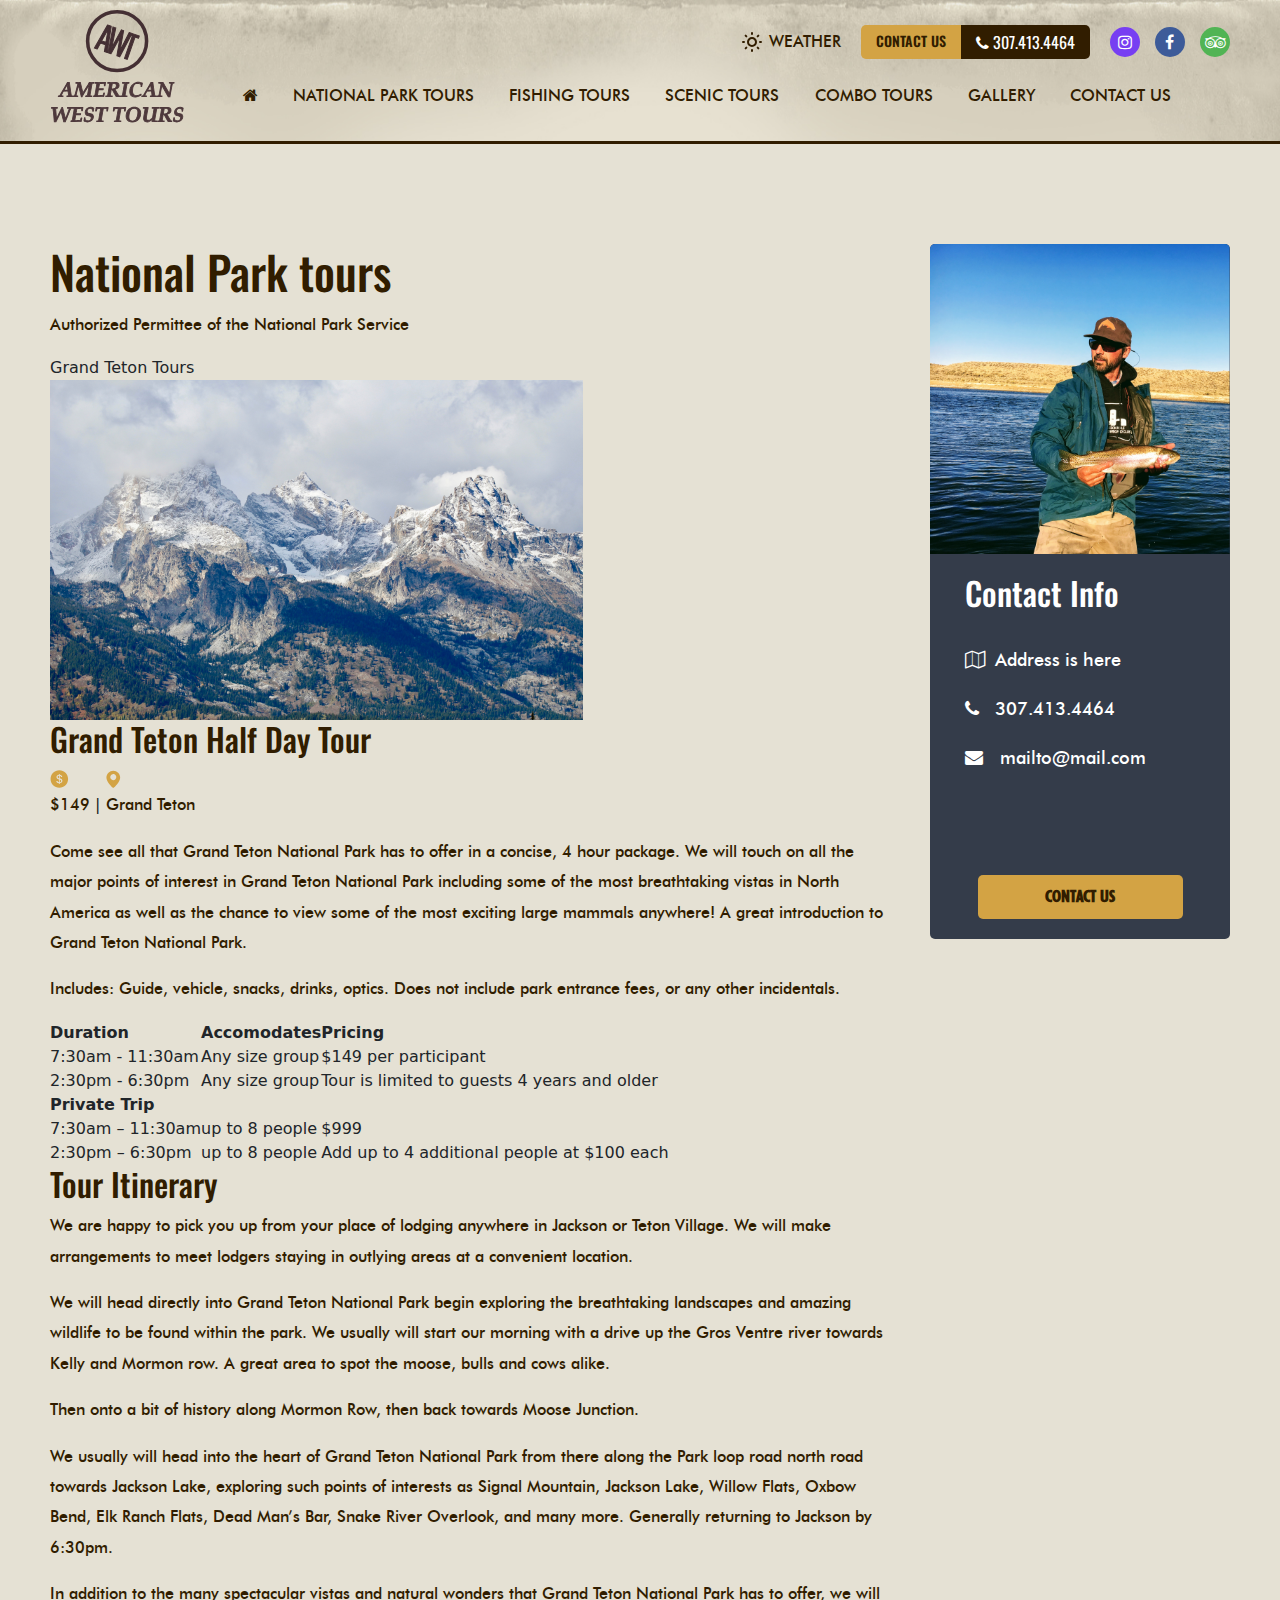
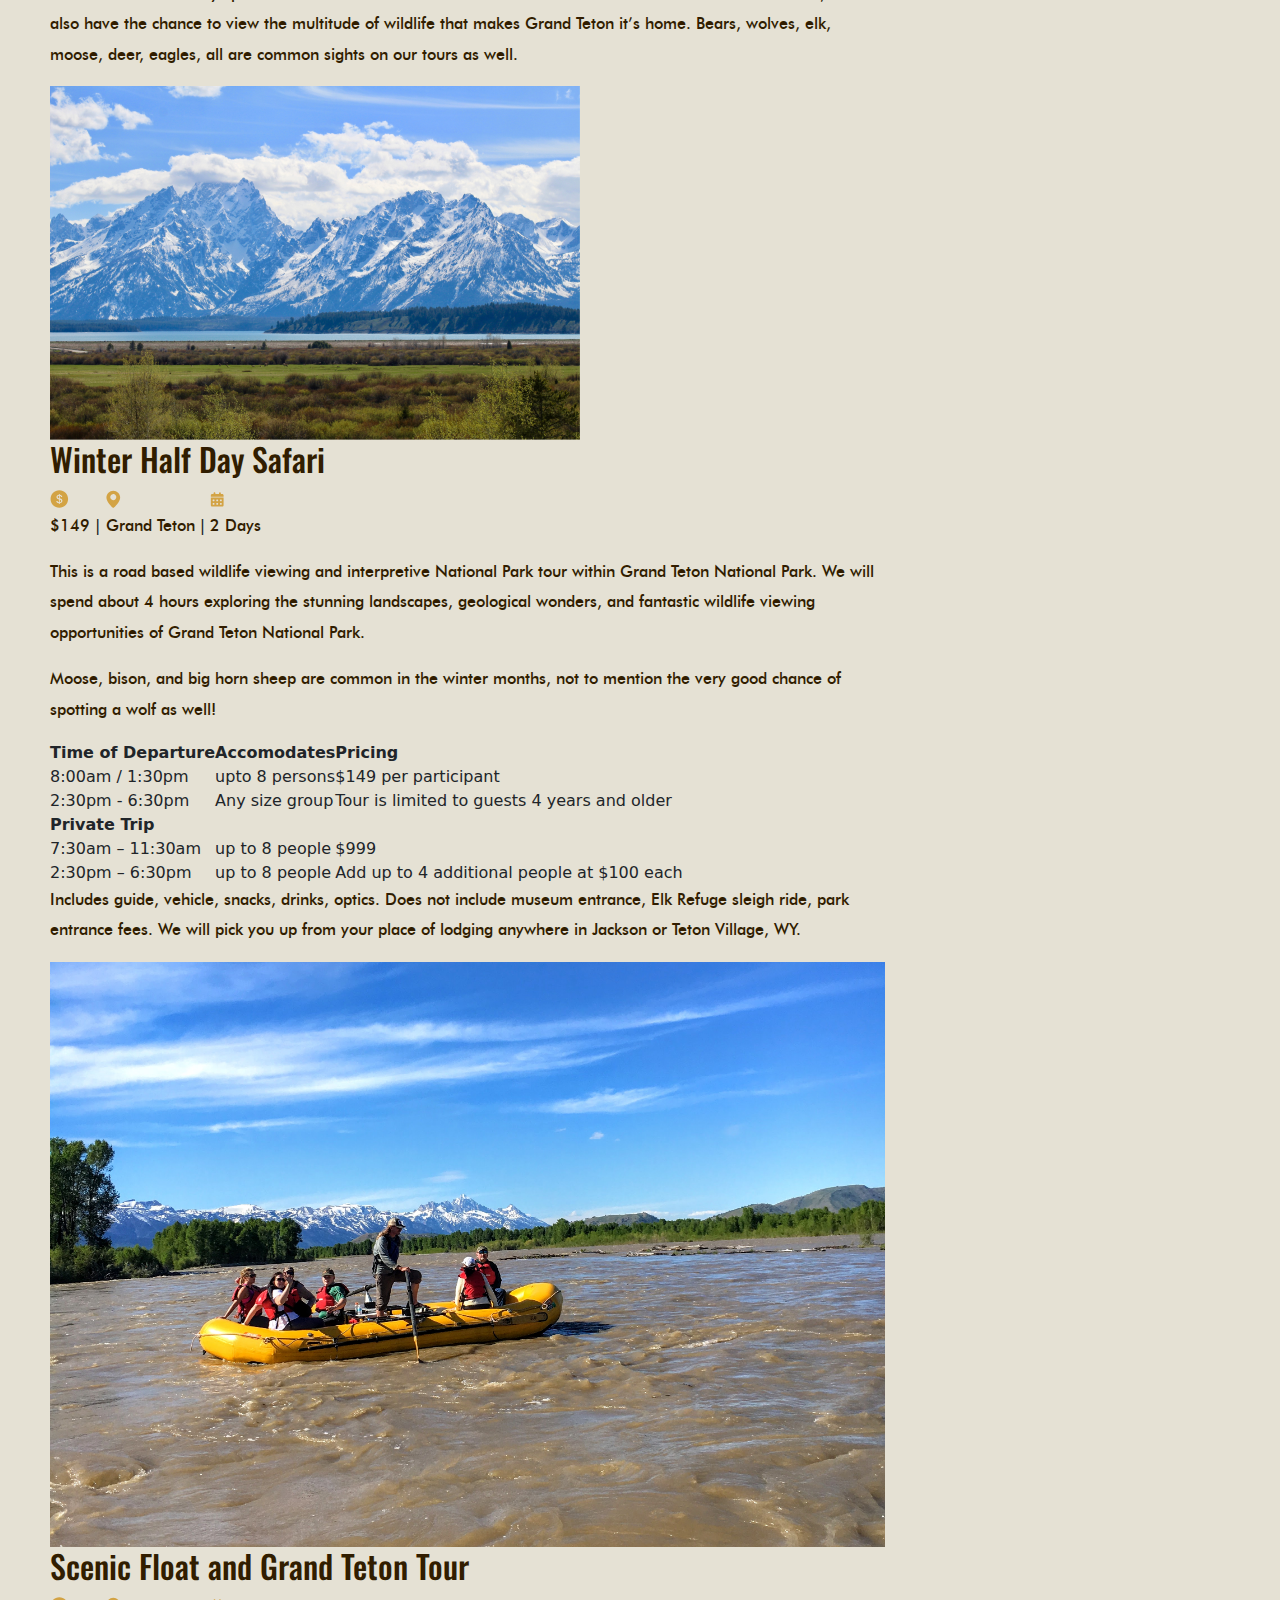
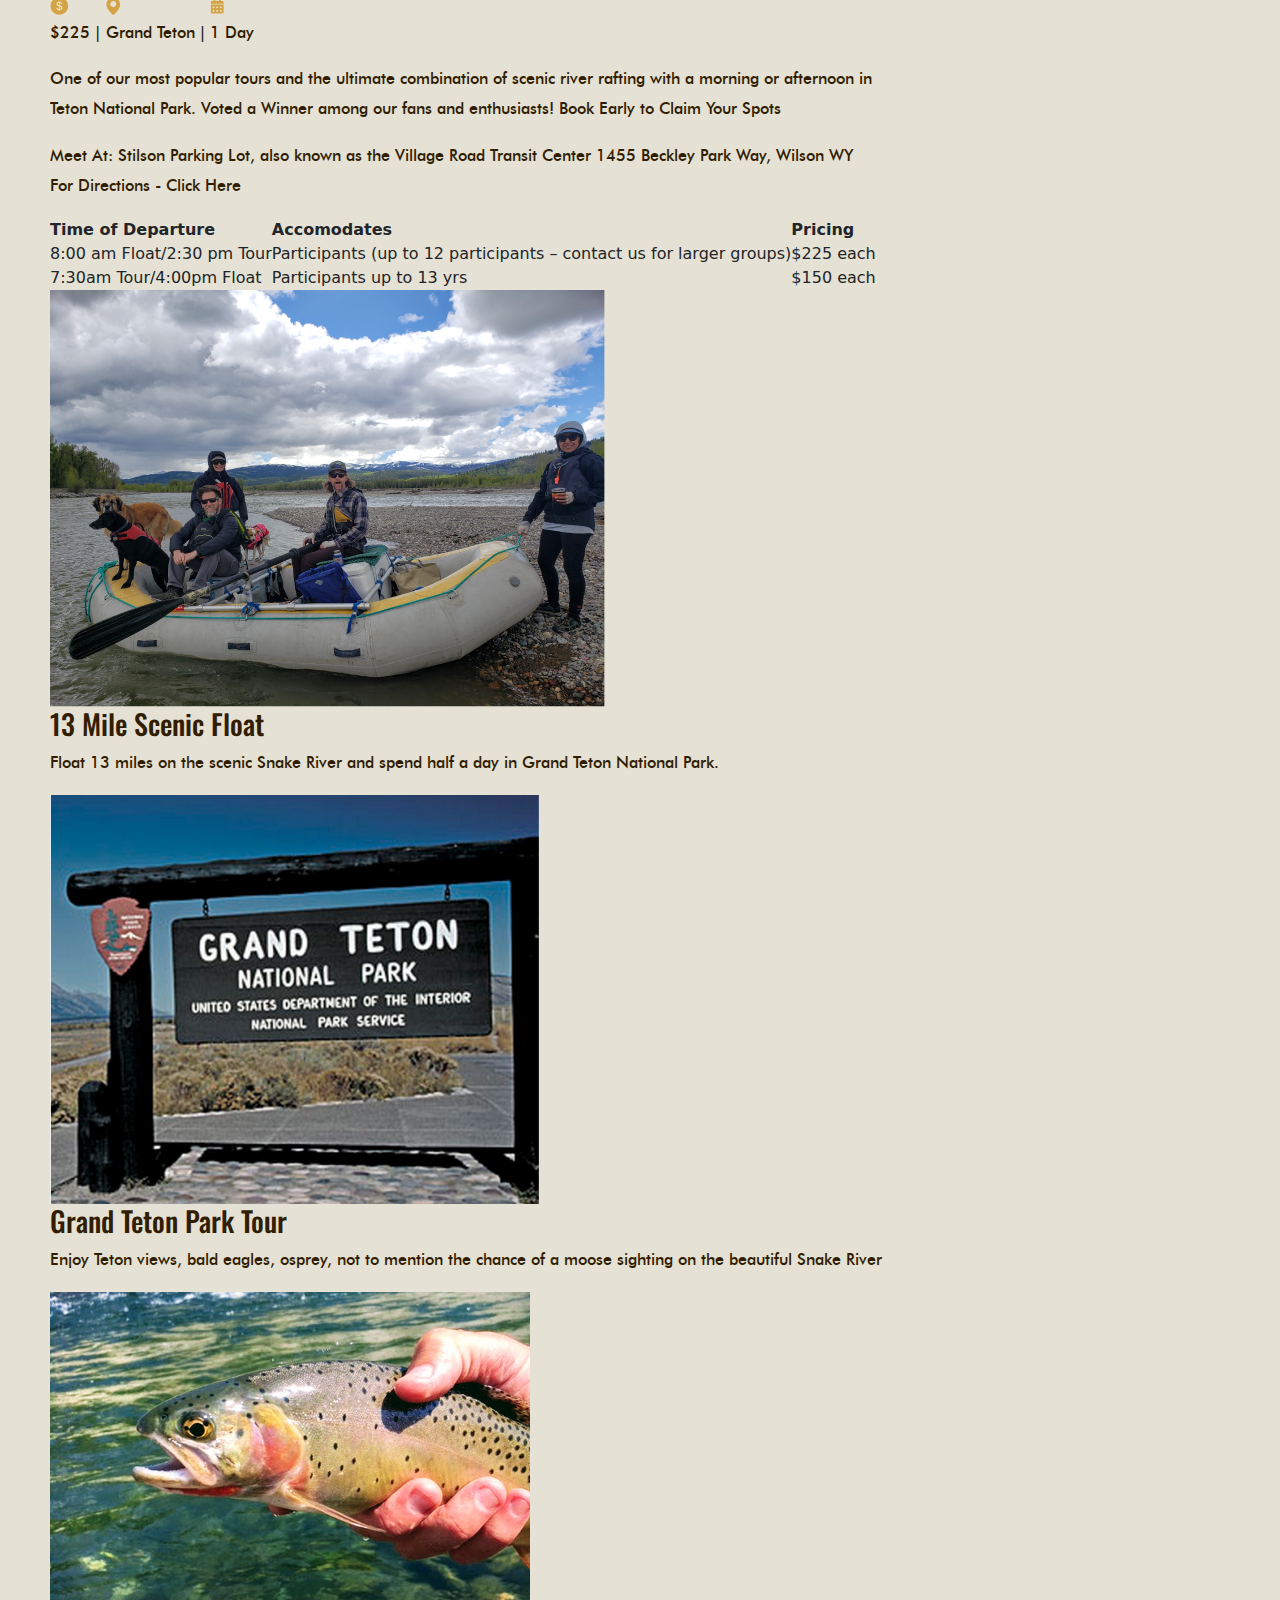
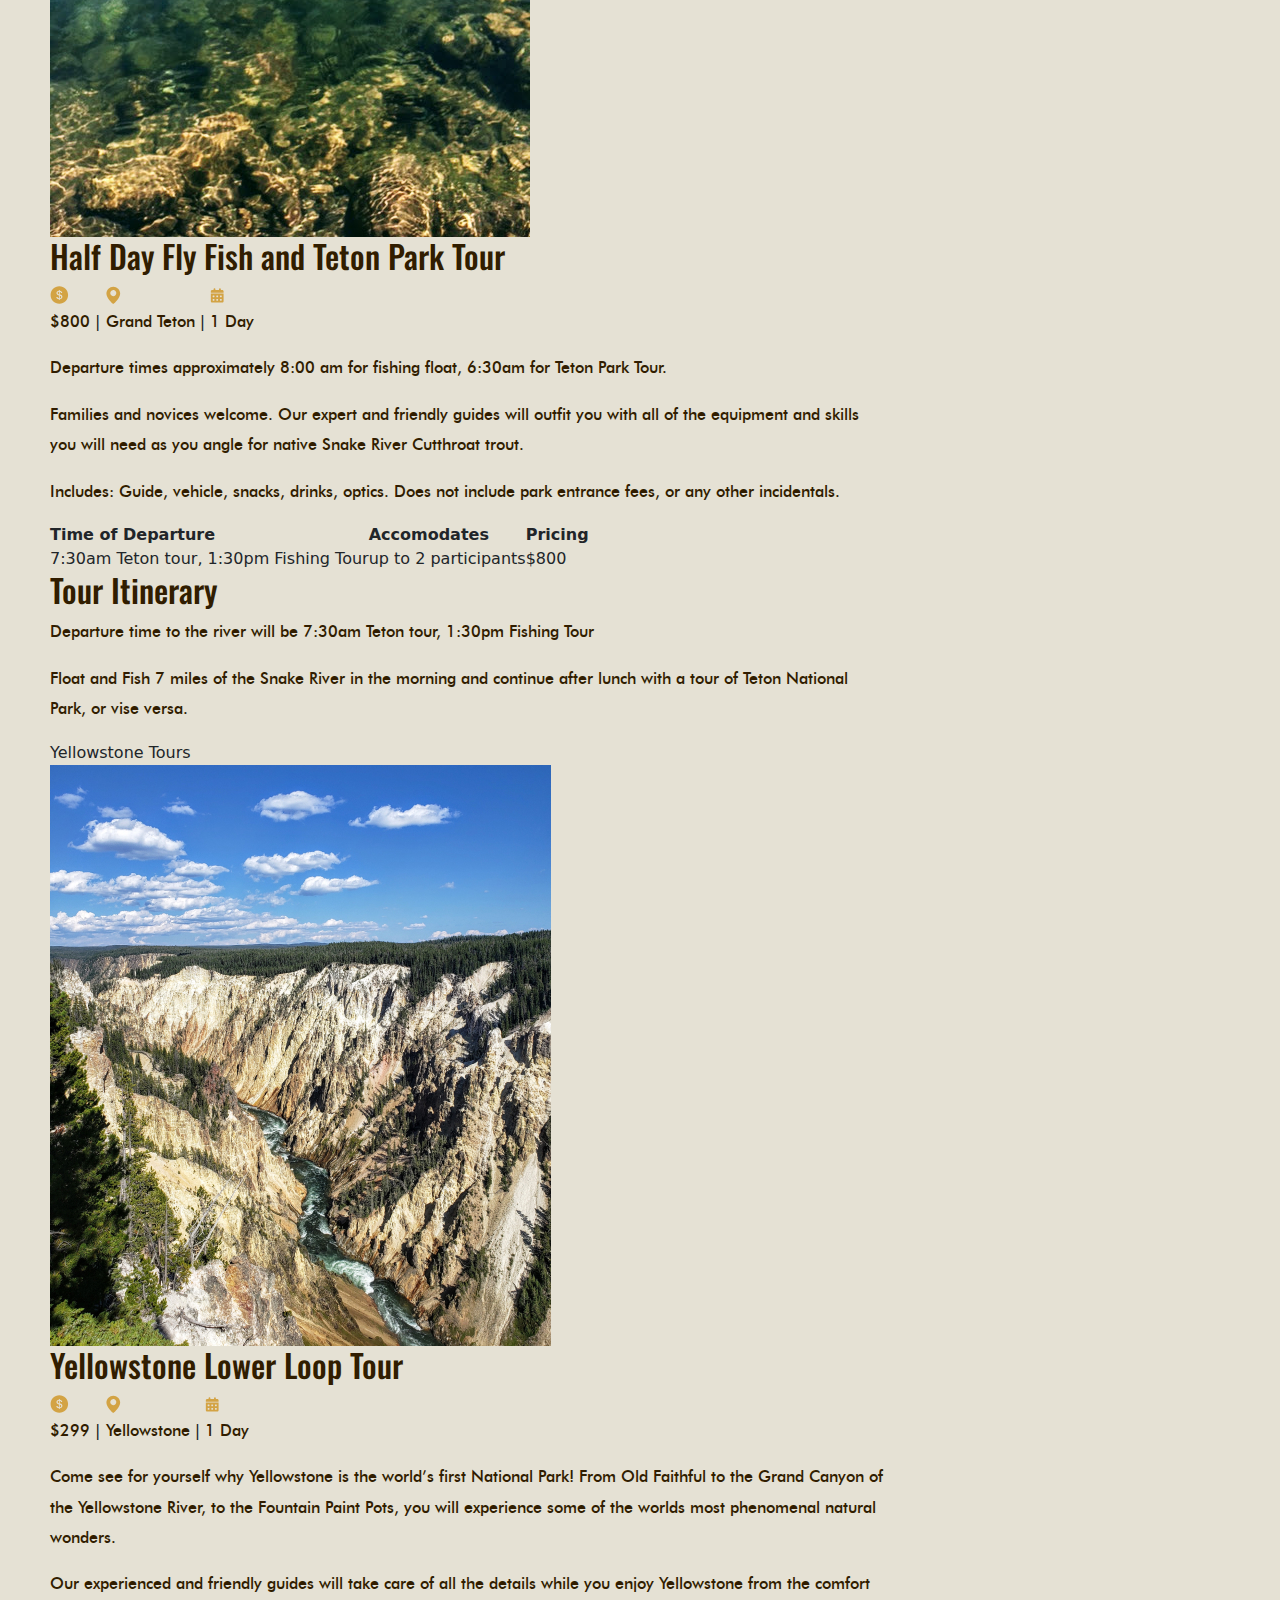
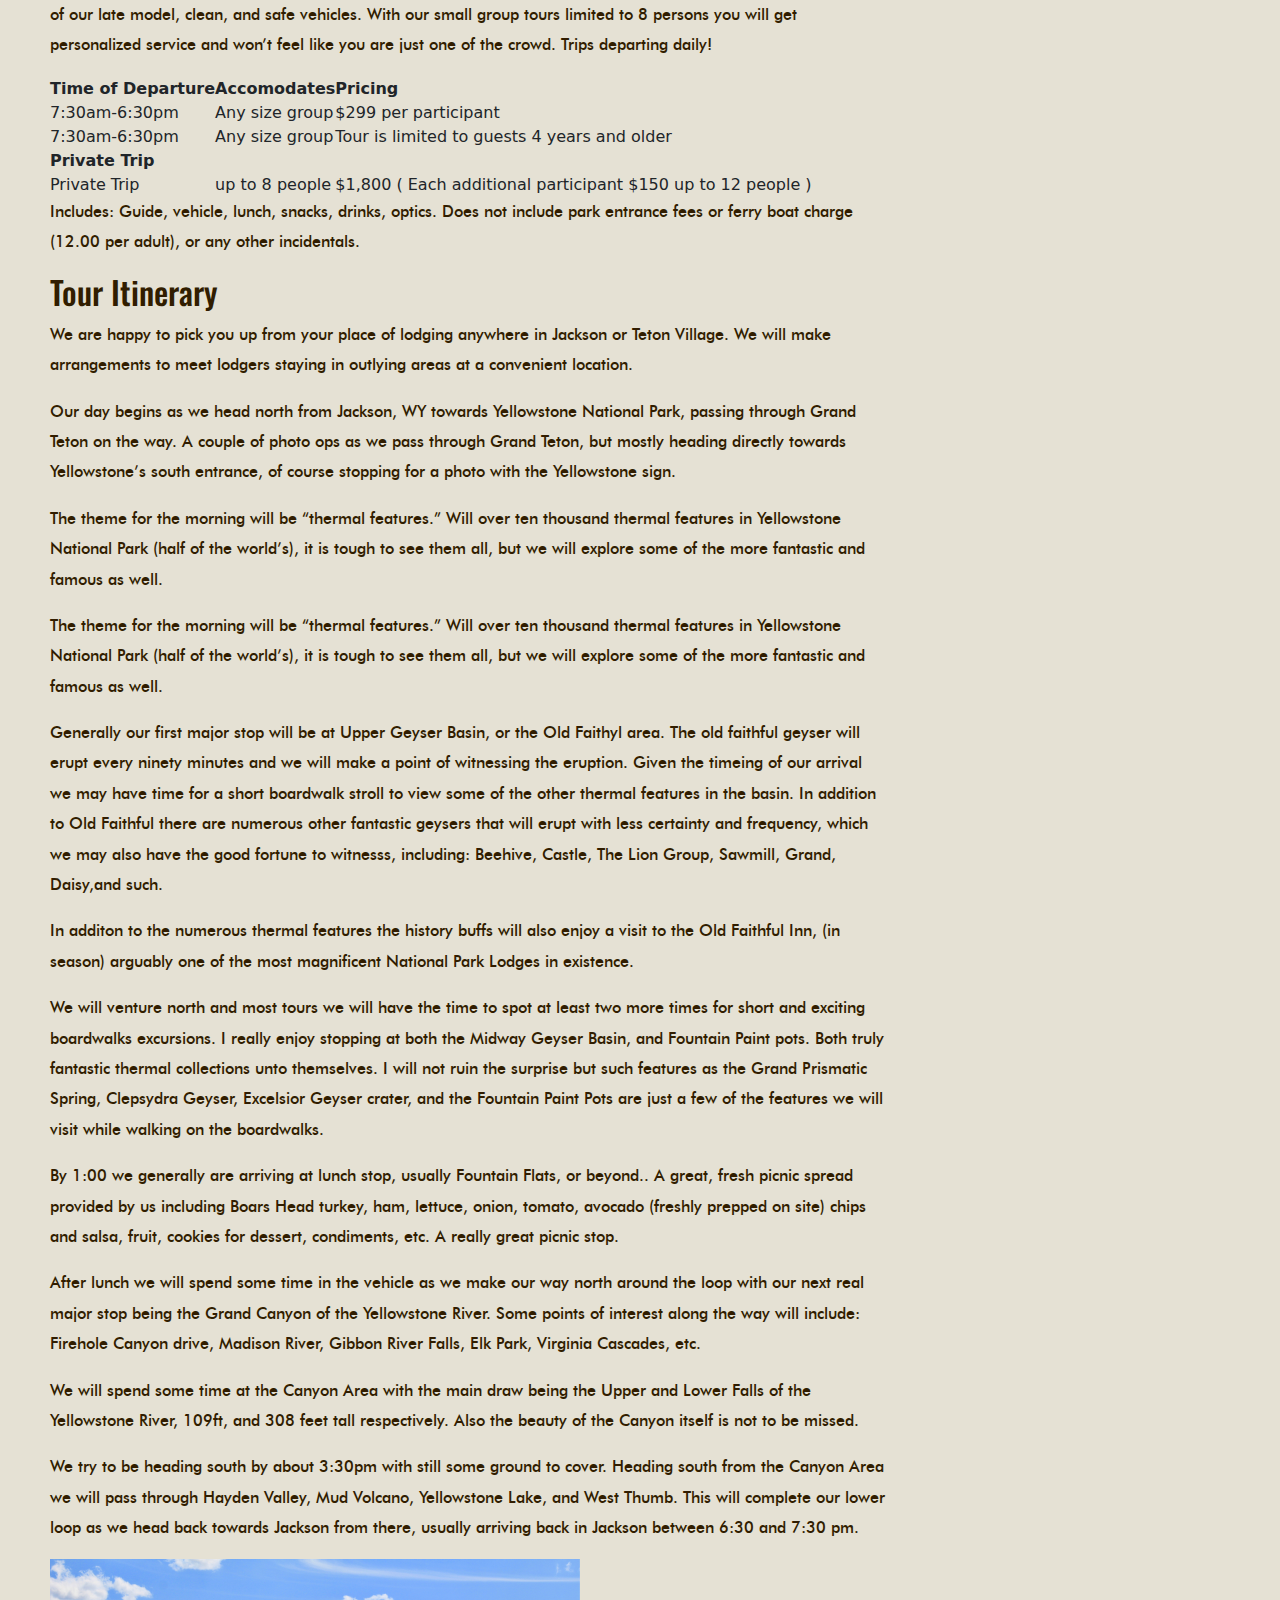
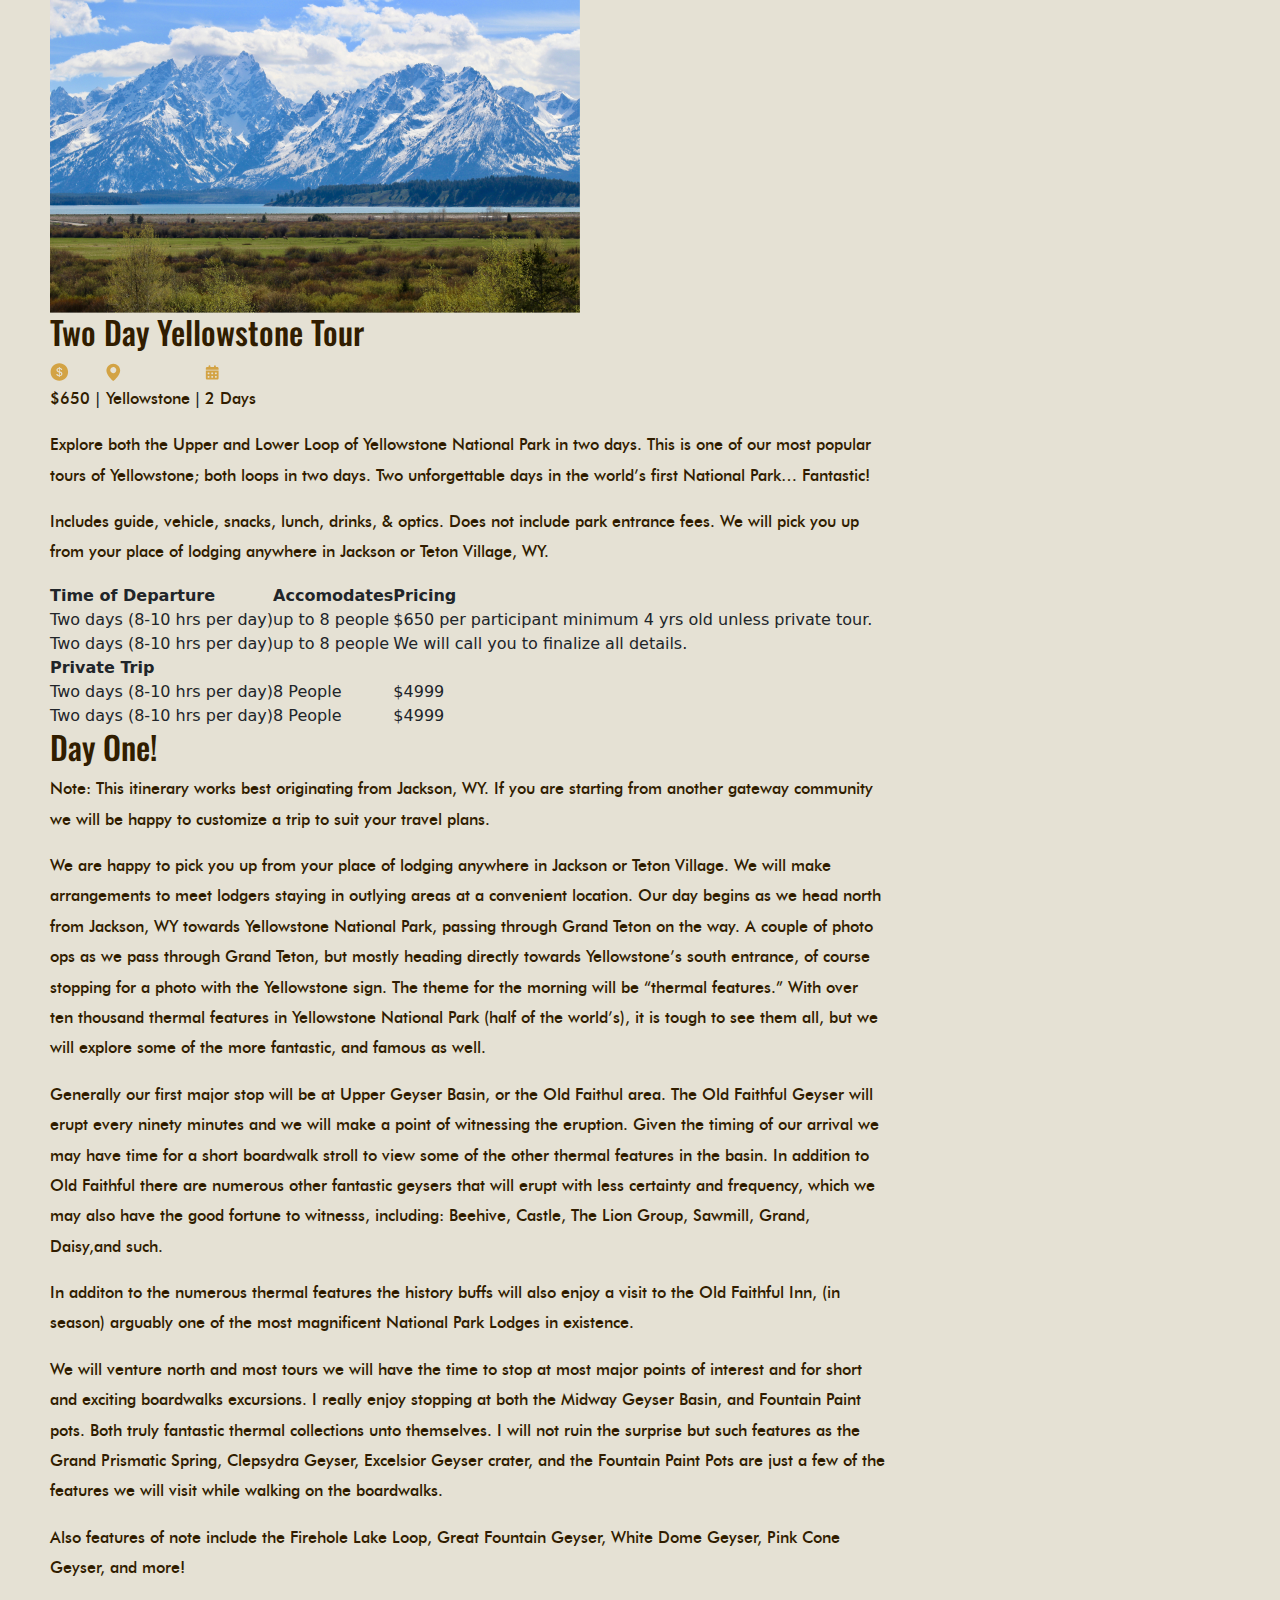
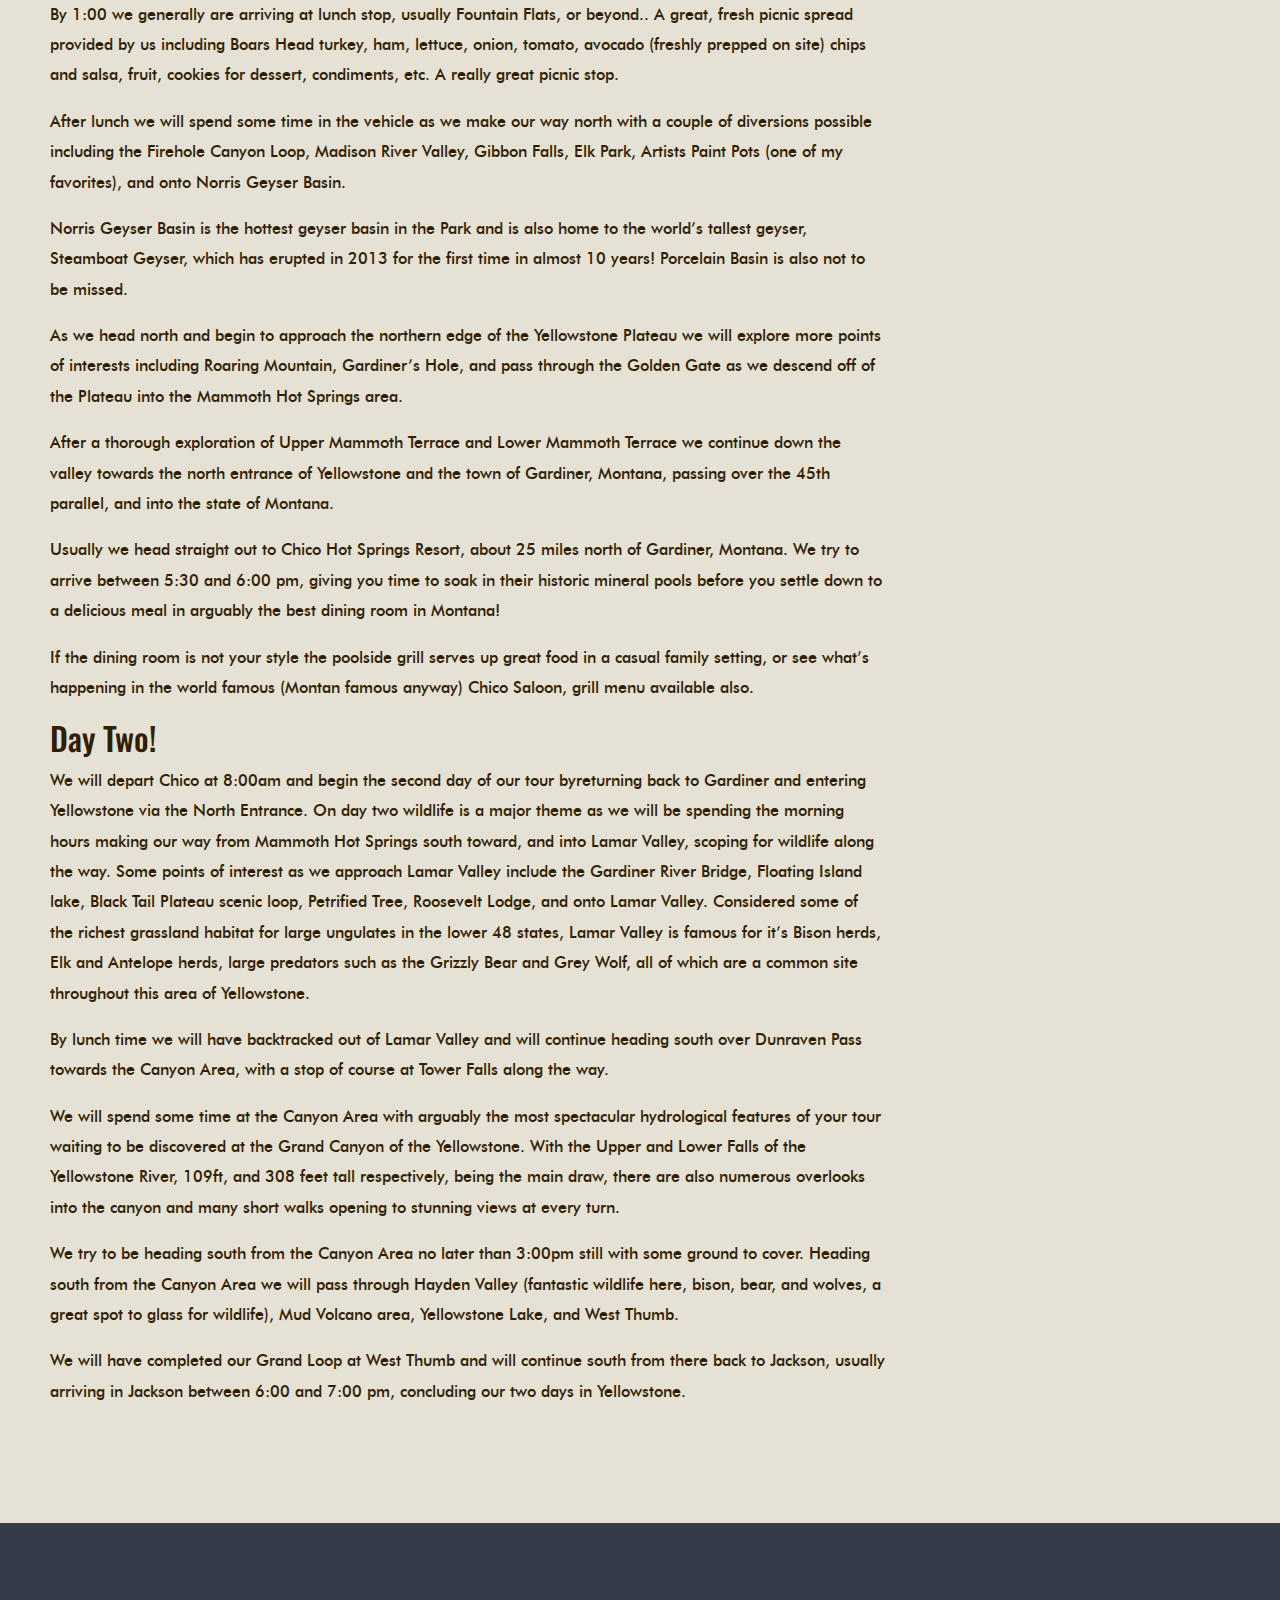
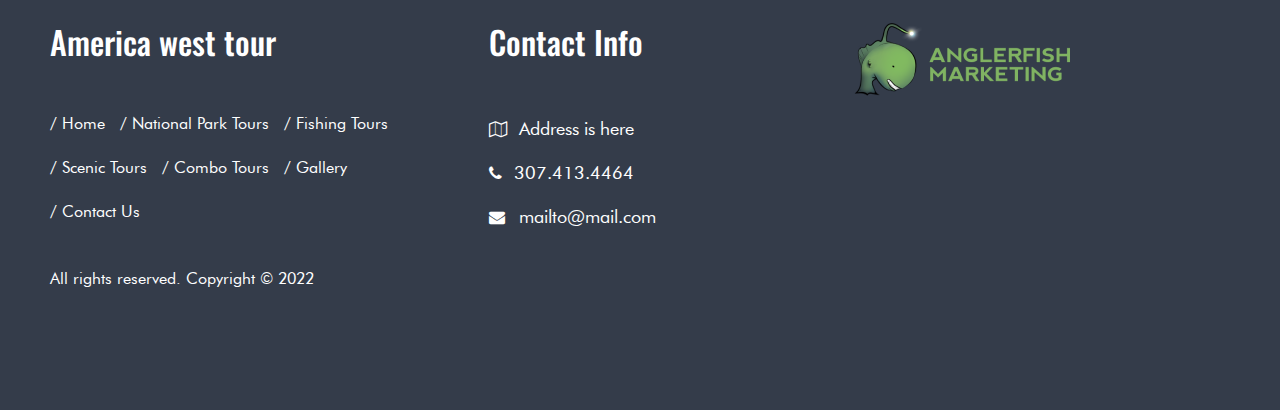
<file: park-tour.html>
<!doctype html>
<html lang="en">
<head>
    <meta charset="UTF-8">
    <meta name="viewport" content="width=device-width, user-scalable=no, initial-scale=1.0, maximum-scale=1.0, minimum-scale=1.0">
    <meta http-equiv="X-UA-Compatible" content="ie=edge">
    <link href="https://fonts.googleapis.com/css2?family=Oswald:wght@200;300;400;500;600;700&display=swap" rel="stylesheet">
    <link rel="stylesheet" href="https://unpkg.com/swiper/swiper-bundle.min.css"/>
    <link href="https://fonts.googleapis.com/icon?family=Material+Icons" rel="stylesheet">
    <link rel="stylesheet" href="css/font-awesome.min.css">
    <link rel="stylesheet" href="css/animate.css">
    <link rel="stylesheet" href="css/bootstrap.min.css">
    <link rel="stylesheet" href="style.css">
    <link rel="stylesheet" href="css/responsive.css">
    <title>National Park Tours</title>
</head>
<body>
<header>
    <div class="container-fluid">
        <div class="header-inner-main">
            <a href="javascript:void(0);" class="Toggle-button fa fa-bars"></a>
            <div class="header-logo">
                <a href="index.html">
                    <img src="images/logo.svg" alt="" class="img-fluid">
                </a>
            </div>
            <div class="header-menu">
                <div class="header-topbar">
                    <div class="weather">
                        <img src="images/sun-img.svg" alt="" class="img-fluid">
                        <a href="">Weather</a>
                    </div>
                    <div class="contact">
                        <a href="">Contact US</a>
                        <a href="tel:3074134464"><i class="fa fa-phone" aria-hidden="true"></i> 307.413.4464</a>
                    </div>
                    <div class="social-icons">
                        <ul>
                            <li><a href=""><i class="fa fa-instagram" aria-hidden="true"></i></a></li>
                            <li><a href=""><i class="fa fa-facebook" aria-hidden="true"></i></a></li>
                            <li><a href=""><i class="fa fa-tripadvisor" aria-hidden="true"></i></a></li>
                        </ul>
                    </div>
                </div>
                <div class="menu">
                    <ul>
                        <li><a href="index.html"><i class="fa fa-home" aria-hidden="true"></i></a></li>
                        <li><a href="park-tour.html">National Park tours</a></li>
                        <li><a href="fishing-tours.html">Fishing Tours</a></li>
                        <li><a href="scenic-tours.html">Scenic Tours</a></li>
                        <li><a href="combo-tours.html">Combo Tours</a></li>
                        <li><a href="gallery.html">Gallery</a></li>
                        <li><a href="contact.html">Contact Us</a></li>
                    </ul>
                </div>
            </div>
            <a href="tel:3074134464" class="fa fa-phone phone_xs"></a>
        </div>
    </div>
</header>
<main class="inner-main">
<div class="container-fluid">
    <div class="inner-structure-main">
        <div class="left-content-wrapper">
            <div class="pg-title">
                <h1>National Park tours</h1>
                <p>Authorized Permittee of the National Park Service</p>
                <span>
                    Grand Teton Tours
                </span>
            </div>
            <div class="all-posts">
                <div class="post-main">
                    <div class="post-head">
                        <div class="post-img">
                            <img src="images/grand-teton-tour.png" alt="" class="img-fluid">
                        </div>
                        <div class="post-info">
                            <h2>Grand Teton Half Day Tour</h2>
                            <ul>
                                <li>
                                    <span><img src="images/dollar-icon.svg" alt=""></span>
                                    <p>$149</p>
                                </li>
                                <span>|</span>
                                <li>
                                    <span><img src="images/location-icon.svg" alt=""></span>
                                    <p>Grand Teton</p>
                                </li>
                            </ul>
                            <p>Come see all that Grand Teton National Park has to offer in a concise, 4 hour package. We will touch on all the major points of interest in Grand Teton National Park including some of the most breathtaking vistas in North America as well as the chance to view some of the most exciting large mammals anywhere! A great introduction to Grand Teton National Park.</p>
                        </div>
                    </div>
                    <div class="post-dtl">
                        <p>Includes: Guide, vehicle, snacks, drinks, optics. Does not include park entrance fees, or any other incidentals.</p>
                        <div class="table-data">
                            <table>
                                <tr>
                                    <th>Duration</th>
                                    <th>Accomodates</th>
                                    <th>Pricing</th>
                                </tr>
                                <tr>
                                    <td>7:30am - 11:30am</td>
                                    <td>Any size group</td>
                                    <td>$149 per participant</td>
                                </tr>
                                <tr>
                                    <td>2:30pm - 6:30pm</td>
                                    <td>Any size group</td>
                                    <td>Tour is limited to guests 4 years and older</td>
                                </tr>
                                <tr>
                                    <th>Private Trip</th>
                                    <th></th>
                                    <th></th>
                                </tr>
                                <tr>
                                    <td>7:30am – 11:30am</td>
                                    <td>up to 8 people</td>
                                    <td>$999</td>
                                </tr>
                                <tr>
                                    <td>2:30pm – 6:30pm</td>
                                    <td>up to 8 people</td>
                                    <td>Add up to 4 additional people at $100 each</td>
                                </tr>
                            </table>
                        </div>
                        <div class="post-descp">
                            <h2>Tour Itinerary</h2>
                            <p>We are happy to pick you up from your place of lodging anywhere in Jackson or Teton Village. We will make arrangements to meet lodgers staying in outlying areas at a convenient location.</p>
                            <p>We will head directly into Grand Teton National Park begin exploring the breathtaking landscapes and amazing wildlife to be found within the park. We usually will start our morning with a drive up the Gros Ventre river towards Kelly and Mormon row. A great area to spot the moose, bulls and cows alike.</p>
                            <p>Then onto a bit of history along Mormon Row, then back towards Moose Junction.</p>
                            <p>We usually will head into the heart of Grand Teton National Park from there along the Park loop road north road towards Jackson Lake, exploring such points of interests as Signal Mountain, Jackson Lake, Willow Flats, Oxbow Bend, Elk Ranch Flats, Dead Man’s Bar, Snake River Overlook, and many more. Generally returning to Jackson by 6:30pm.</p>
                            <p>In addition to the many spectacular vistas and natural wonders that Grand Teton National Park has to offer, we will also have the chance to view the multitude of wildlife that makes Grand Teton it’s home. Bears, wolves, elk, moose, deer, eagles, all are common sights on our tours as well.</p>
                        </div>
                    </div>
                </div>
                <div class="post-main">
                    <div class="post-head">
                        <div class="post-img">
                            <img src="images/winter-safari.png" alt="" class="img-fluid">
                        </div>
                        <div class="post-info">
                            <h2>Winter Half Day Safari</h2>
                            <ul>
                                <li>
                                    <span><img src="images/dollar-icon.svg" alt=""></span>
                                    <p>$149</p>
                                </li>
                                <span>|</span>
                                <li>
                                    <span><img src="images/location-icon.svg" alt=""></span>
                                    <p>Grand Teton</p>
                                </li>
                                <span>|</span>
                                <li>
                                    <span><img src="images/calender-icon.svg" alt=""></span>
                                    <p>2 Days</p>
                                </li>
                            </ul>
                            <p>This is a road based wildlife viewing and interpretive National Park tour within Grand Teton National Park. We will spend about 4 hours exploring the stunning landscapes, geological wonders, and fantastic wildlife viewing opportunities of Grand Teton National Park. </p>
                        </div>
                    </div>
                    <div class="post-dtl">
                        <p>Moose, bison, and big horn sheep are common in the winter months, not to mention the very good chance of spotting a wolf as well!</p>
                        <div class="table-data">
                            <table>
                                <tr>
                                    <th>Time of Departure</th>
                                    <th>Accomodates</th>
                                    <th>Pricing</th>
                                </tr>
                                <tr>
                                    <td>8:00am / 1:30pm</td>
                                    <td>upto 8 persons</td>
                                    <td>$149 per participant</td>
                                </tr>
                                <tr>
                                    <td>2:30pm - 6:30pm</td>
                                    <td>Any size group</td>
                                    <td>Tour is limited to guests 4 years and older</td>
                                </tr>
                                <tr>
                                    <th>Private Trip</th>
                                    <th></th>
                                    <th></th>
                                </tr>
                                <tr>
                                    <td>7:30am – 11:30am</td>
                                    <td>up to 8 people</td>
                                    <td>$999</td>
                                </tr>
                                <tr>
                                    <td>2:30pm – 6:30pm</td>
                                    <td>up to 8 people</td>
                                    <td>Add up to 4 additional people at $100 each</td>
                                </tr>
                            </table>
                        </div>
                        <div class="post-descp">
                            <p>Includes guide, vehicle, snacks, drinks, optics. Does not include museum entrance, Elk Refuge sleigh ride, park entrance fees. We will pick you up from your place of lodging anywhere in Jackson or Teton Village, WY.</p>
                        </div>
                    </div>
                </div>
                <div class="post-main">
                    <div class="post-head">
                        <div class="post-img">
                            <img src="images/scenic-img.jpg" alt="" class="img-fluid">
                        </div>
                        <div class="post-info">
                            <h2>Scenic Float and Grand Teton Tour</h2>
                            <ul>
                                <li>
                                    <span><img src="images/dollar-icon.svg" alt=""></span>
                                    <p>$225</p>
                                </li>
                                <span>|</span>
                                <li>
                                    <span><img src="images/location-icon.svg" alt=""></span>
                                    <p>Grand Teton</p>
                                </li>
                                <span>|</span>
                                <li>
                                    <span><img src="images/calender-icon.svg" alt=""></span>
                                    <p>1 Day</p>
                                </li>
                            </ul>
                            <p>One of our most popular tours and the ultimate combination of scenic river rafting with a morning or afternoon in Teton National Park. Voted a Winner among our fans and enthusiasts!
                                Book Early to Claim Your Spots</p>
                        </div>
                    </div>
                    <div class="post-dtl">
                        <p>Meet At: Stilson Parking Lot, also known as the Village Road Transit Center 1455 Beckley Park Way, Wilson WY <br> <a href="">For Directions - Click Here</a></p>
                        <div class="table-data">
                            <table>
                                <tr>
                                    <th>Time of Departure</th>
                                    <th>Accomodates</th>
                                    <th>Pricing</th>
                                </tr>
                                <tr>
                                    <td>8:00 am Float/2:30 pm Tour</td>
                                    <td>Participants (up to 12 participants – contact us for larger groups)	</td>
                                    <td>$225 each</td>
                                </tr>
                                <tr>
                                    <td>7:30am Tour/4:00pm Float</td>
                                    <td>Participants up to 13 yrs	</td>
                                    <td>$150 each</td>
                                </tr>
                            </table>
                        </div>
                        <div class="post-descp">
                            <div class="descp-graphics">
                                <div class="descp-1">
                                    <div class="descp-1-img">
                                        <img src="images/13-mile-img.png" alt="" class="img-fluid">
                                    </div>
                                    <div class="descp-content">
                                        <h3>13 Mile Scenic Float</h3>
                                        <p>Float 13 miles on the scenic Snake River and spend half a day in Grand Teton National Park.</p>
                                    </div>
                                </div>
                                <div class="descp-1">
                                    <div class="descp-1-img">
                                        <img src="images/teton-park-img.jpg" alt="" class="img-fluid">
                                    </div>
                                    <div class="descp-content">
                                        <h3>Grand Teton Park Tour</h3>
                                        <p>Enjoy Teton views, bald eagles, osprey, not to mention the chance of a moose sighting on the beautiful Snake River</p>
                                    </div>
                                </div>
                            </div>
                        </div>
                    </div>
                </div>
                <div class="post-main">
                    <div class="post-head">
                        <div class="post-img">
                            <img src="images/g12.jpg" alt="" class="img-fluid">
                        </div>
                        <div class="post-info">
                            <h2>Half Day Fly Fish and Teton Park Tour</h2>
                            <ul>
                                <li>
                                    <span><img src="images/dollar-icon.svg" alt=""></span>
                                    <p>$800</p>
                                </li>
                                <span>|</span>
                                <li>
                                    <span><img src="images/location-icon.svg" alt=""></span>
                                    <p>Grand Teton</p>
                                </li>
                                <span>|</span>
                                <li>
                                    <span><img src="images/calender-icon.svg" alt=""></span>
                                    <p>1 Day</p>
                                </li>
                            </ul>
                            <p>Departure times approximately 8:00 am for fishing float, 6:30am for Teton Park Tour.</p>
                            <p>Families and novices welcome. Our expert and friendly guides will outfit you with all of the equipment and skills you will need as you angle for native Snake River Cutthroat trout.</p>
                        </div>
                    </div>
                    <div class="post-dtl">
                        <p>Includes: Guide, vehicle, snacks, drinks, optics. Does not include park entrance fees, or any other incidentals.</p>
                        <div class="table-data">
                            <table>
                                <tr>
                                    <th>Time of Departure</th>
                                    <th>Accomodates</th>
                                    <th>Pricing</th>
                                </tr>
                                <tr>
                                    <td>7:30am Teton tour, 1:30pm Fishing Tour</td>
                                    <td>up to 2 participants</td>
                                    <td>$800</td>
                                </tr>
                            </table>
                        </div>
                        <div class="post-descp">
                            <h2>Tour Itinerary</h2>
                            <p>Departure time to the river will be 7:30am Teton tour, 1:30pm Fishing Tour</p>
                            <p>Float and Fish 7 miles of the Snake River in the morning and continue after lunch with a tour of Teton National Park, or vise versa.</p>
                        </div>
                    </div>
                </div>
                <div class="post-main">
                    <div class="location-wrap">
                        <span>Yellowstone Tours</span>
                    </div>
                    <div class="post-head">
                        <div class="post-img">
                            <img src="images/lower-loop-img.jpg" alt="" class="img-fluid">
                        </div>
                        <div class="post-info">
                            <h2>Yellowstone Lower Loop Tour</h2>
                            <ul>
                                <li>
                                    <span><img src="images/dollar-icon.svg" alt=""></span>
                                    <p>$299</p>
                                </li>
                                <span>|</span>
                                <li>
                                    <span><img src="images/location-icon.svg" alt=""></span>
                                    <p>Yellowstone</p>
                                </li>
                                <span>|</span>
                                <li>
                                    <span><img src="images/calender-icon.svg" alt=""></span>
                                    <p>1 Day</p>
                                </li>
                            </ul>
                            <p>Come see for yourself why Yellowstone is the world’s first National Park! From Old Faithful to the Grand Canyon of the Yellowstone River, to the Fountain Paint Pots, you will experience some of the worlds most phenomenal natural wonders.</p>
                        </div>
                    </div>
                    <div class="post-dtl">
                        <p>Our experienced and friendly guides will take care of all the details while you enjoy Yellowstone from the comfort of our late model, clean, and safe vehicles. With our small group tours limited to 8 persons you will get personalized service and won’t feel like you are just one of the crowd. Trips departing daily!
                        </p>
                        <div class="table-data">
                            <table>
                                <tr>
                                    <th>Time of Departure</th>
                                    <th>Accomodates</th>
                                    <th>Pricing</th>
                                </tr>
                                <tr>
                                    <td>7:30am-6:30pm</td>
                                    <td>Any size group	</td>
                                    <td>$299 per participant</td>
                                </tr>
                                <tr>
                                    <td>7:30am-6:30pm</td>
                                    <td>Any size group	</td>
                                    <td>Tour is limited to guests 4 years and older</td>
                                </tr>
                                <tr>
                                    <th>Private Trip</th>
                                    <td></td>
                                    <td></td>
                                </tr>
                                <tr>
                                    <td>Private Trip</td>
                                    <td>up to 8 people</td>
                                    <td>$1,800
                                        ( Each additional participant $150 up to 12 people )</td>
                                </tr>
                            </table>
                        </div>
                        <div class="post-descp">
                            <p>Includes: Guide, vehicle, lunch, snacks, drinks, optics. Does not include park entrance fees or ferry boat charge (12.00 per adult), or any other incidentals.</p>
                            <h2>Tour Itinerary</h2>
                            <p>We are happy to pick you up from your place of lodging anywhere in Jackson or Teton Village.  We will make arrangements to meet lodgers staying in outlying areas at a convenient location.</p>
                            <p>Our day begins as we head north from Jackson, WY towards Yellowstone National Park, passing through Grand Teton on the way.  A couple of photo ops as we pass through Grand Teton, but mostly heading directly towards Yellowstone’s south entrance, of course stopping for a photo with the Yellowstone sign.
                            </p>
                            <p>The theme for the morning will be “thermal features.”  Will over ten thousand thermal features in Yellowstone National Park (half of the world’s), it is tough to see them all, but we will explore some of the more fantastic and famous as well.
                            </p>
                            <p>The theme for the morning will be “thermal features.”  Will over ten thousand thermal features in Yellowstone National Park (half of the world’s), it is tough to see them all, but we will explore some of the more fantastic and famous as well.
                            </p>
                            <p>Generally our first major stop will be at Upper Geyser Basin, or the Old Faithyl area.  The old faithful geyser will erupt every ninety minutes and we will make a point of witnessing the eruption.  Given the timeing of our arrival we may have time for a short boardwalk stroll to view some of the other thermal features in the basin.  In addition to Old Faithful there are numerous other fantastic geysers that will erupt with less certainty and frequency, which we may also have the good fortune to witnesss, including: Beehive, Castle, The Lion Group, Sawmill, Grand, Daisy,and such.</p>
                            <p>In additon to the numerous thermal features the history buffs will also enjoy a visit to the Old Faithful Inn, (in season) arguably one of the most magnificent National Park Lodges in existence.</p>
                            <p>We will venture north and most tours we will have the time to spot at least two more times for short and exciting boardwalks excursions.  I really enjoy stopping at both the Midway Geyser Basin, and Fountain Paint pots.  Both truly fantastic thermal collections unto themselves.  I will not ruin the surprise but such features as the Grand Prismatic Spring, Clepsydra Geyser, Excelsior Geyser crater, and  the Fountain Paint Pots are just a few of the features we will visit while walking on the boardwalks.
                            </p>
                            <p>By 1:00 we generally are arriving at lunch stop, usually Fountain Flats, or beyond..  A great, fresh picnic spread provided by us including Boars Head turkey, ham, lettuce, onion, tomato, avocado (freshly prepped on site) chips and salsa, fruit, cookies for dessert, condiments, etc.  A really great picnic stop.</p>
                            <p>After lunch we will spend some time in the vehicle as we make our way north around the loop with our next real major stop being the Grand Canyon of the Yellowstone River.  Some points of interest  along the way will include:  Firehole Canyon drive, Madison River, Gibbon River Falls, Elk Park, Virginia Cascades, etc.</p>
                            <p>We will spend some time at the Canyon Area with the main draw being the Upper and Lower Falls of the Yellowstone River, 109ft, and 308 feet tall respectively.  Also the beauty of the Canyon itself is not to be missed.</p>
                            <p>We try to be heading south by about 3:30pm with still some ground to cover.  Heading south from the Canyon Area we will pass through Hayden Valley, Mud Volcano, Yellowstone Lake, and West Thumb. This will complete our lower loop as we head  back towards Jackson from there, usually arriving back in Jackson between 6:30 and 7:30 pm. </p>
                        </div>
                    </div>
                </div>
                <div class="post-main">
                    <div class="post-head">
                        <div class="post-img">
                            <img src="images/winter-safari.png" alt="" class="img-fluid">
                        </div>
                        <div class="post-info">
                            <h2>Two Day Yellowstone Tour</h2>
                            <ul>
                                <li>
                                    <span><img src="images/dollar-icon.svg" alt=""></span>
                                    <p>$650</p>
                                </li>
                                <span>|</span>
                                <li>
                                    <span><img src="images/location-icon.svg" alt=""></span>
                                    <p>Yellowstone</p>
                                </li>
                                <span>|</span>
                                <li>
                                    <span><img src="images/calender-icon.svg" alt=""></span>
                                    <p>2 Days</p>
                                </li>
                            </ul>
                            <p>Explore both the Upper and Lower Loop of Yellowstone National Park in two days. This is one of our most popular tours of Yellowstone; both loops in two days. Two unforgettable days in the world’s first National Park… Fantastic!</p>
                        </div>
                    </div>
                    <div class="post-dtl">
                        <p>Includes guide, vehicle, snacks, lunch, drinks, & optics. Does not include park entrance fees. We will pick you up from your place of lodging anywhere in Jackson or Teton Village, WY.</p>
                        <div class="table-data">
                            <table>
                                <tr>
                                    <th>Time of Departure</th>
                                    <th>Accomodates</th>
                                    <th>Pricing</th>
                                </tr>
                                <tr>
                                    <td>Two days (8-10 hrs per day)</td>
                                    <td>up to 8 people</td>
                                    <td>$650 per participant minimum 4 yrs old unless private tour.</td>
                                </tr>
                                <tr>
                                    <td>Two days (8-10 hrs per day)</td>
                                    <td>up to 8 people</td>
                                    <td>We will call you to finalize all details.</td>
                                </tr>
                                <tr>
                                    <th>Private Trip</th>
                                    <td></td>
                                    <td></td>
                                </tr>
                                <tr>
                                    <td>Two days (8-10 hrs per day)</td>
                                    <td>8 People</td>
                                    <td>$4999</td>
                                </tr>
                                <tr>
                                    <td>Two days (8-10 hrs per day)</td>
                                    <td>8 People</td>
                                    <td>$4999</td>
                                </tr>
                            </table>
                        </div>
                        <div class="post-descp">
                            <h2>Day One!</h2>
                            <p><span class="highlighted">Note: </span>This itinerary works best originating from Jackson, WY. If you are starting from another gateway community we will be happy to customize a trip to suit your travel plans.</p>
                            <p>We are happy to pick you up from your place of lodging anywhere in Jackson or Teton Village. We will make arrangements to meet lodgers staying in outlying areas at a convenient location. Our day begins as we head north from Jackson, WY towards Yellowstone National Park, passing through Grand Teton on the way. A couple of photo ops as we pass through Grand Teton, but mostly heading directly towards Yellowstone’s south entrance, of course stopping for a photo with the Yellowstone sign. The theme for the morning will be “thermal features.” With over ten thousand thermal features in Yellowstone National Park (half of the world’s), it is tough to see them all, but we will explore some of the more fantastic, and famous as well.</p>
                            <p>Generally our first major stop will be at Upper Geyser Basin, or the Old Faithul area. The Old Faithful Geyser will erupt every ninety minutes and we will make a point of witnessing the eruption. Given the timing of our arrival we may have time for a short boardwalk stroll to view some of the other thermal features in the basin. In addition to Old Faithful there are numerous other fantastic geysers that will erupt with less certainty and frequency, which we may also have the good fortune to witnesss, including: Beehive, Castle, The Lion Group, Sawmill, Grand, Daisy,and such.</p>
                            <p>In additon to the numerous thermal features the history buffs will also enjoy a visit to the Old Faithful Inn, (in season) arguably one of the most magnificent National Park Lodges in existence.</p>
                            <p>We will venture north and most tours we will have the time to stop at most major points of interest and for short and exciting boardwalks excursions. I really enjoy stopping at both the Midway Geyser Basin, and Fountain Paint pots. Both truly fantastic thermal collections unto themselves. I will not ruin the surprise but such features as the Grand Prismatic Spring, Clepsydra Geyser, Excelsior Geyser crater, and the Fountain Paint Pots are just a few of the features we will visit while walking on the boardwalks.
                            </p>
                            <p>Also features of note include the Firehole Lake Loop, Great Fountain Geyser, White Dome Geyser, Pink Cone Geyser, and more!</p>
                            <p>By 1:00 we generally are arriving at lunch stop, usually Fountain Flats, or beyond.. A great, fresh picnic spread provided by us including Boars Head turkey, ham, lettuce, onion, tomato, avocado (freshly prepped on site) chips and salsa, fruit, cookies for dessert, condiments, etc. A really great picnic stop.</p>
                            <p>After lunch we will spend some time in the vehicle as we make our way north with a couple of diversions possible including the Firehole Canyon Loop, Madison River Valley, Gibbon Falls, Elk Park, Artists Paint Pots (one of my favorites), and onto Norris Geyser Basin.</p>
                            <p>Norris Geyser Basin is the hottest geyser basin in the Park and is also home to the world’s tallest geyser, Steamboat Geyser, which has erupted in 2013 for the first time in almost 10 years! Porcelain Basin is also not to be missed.</p>
                            <p>As we head north and begin to approach the northern edge of the Yellowstone Plateau we will explore more points of interests including Roaring Mountain, Gardiner’s Hole, and pass through the Golden Gate as we descend off of the Plateau into the Mammoth Hot Springs area.</p>
                            <p>After a thorough exploration of Upper Mammoth Terrace and Lower Mammoth Terrace we continue down the valley towards the north entrance of Yellowstone and the town of Gardiner, Montana, passing over the 45th parallel, and into the state of Montana.</p>
                            <p>Usually we head straight out to Chico Hot Springs Resort, about 25 miles north of Gardiner, Montana. We try to arrive between 5:30 and 6:00 pm, giving you time to soak in their historic mineral pools before you settle down to a delicious meal in arguably the best dining room in Montana!</p>
                            <p>If the dining room is not your style the poolside grill serves up great food in a casual family setting, or see what’s happening in the world famous (Montan famous anyway) Chico Saloon, grill menu available also.</p>
                            <h2>Day Two!</h2>
                            <p>We will depart Chico at 8:00am and begin the second day of our tour byreturning back to Gardiner and entering Yellowstone via the North Entrance. On day two wildlife is a major theme as we will be spending the morning hours making our way from Mammoth Hot Springs south toward, and into Lamar Valley, scoping for wildlife along the way. Some points of interest as we approach Lamar Valley include the Gardiner River Bridge, Floating Island lake, Black Tail Plateau scenic loop, Petrified Tree, Roosevelt Lodge, and onto Lamar Valley. Considered some of the richest grassland habitat for large ungulates in the lower 48 states, Lamar Valley is famous for it’s Bison herds, Elk and Antelope herds, large predators such as the Grizzly Bear and Grey Wolf, all of which are a common site throughout this area of Yellowstone.</p>
                            <p>By lunch time we will have backtracked out of Lamar Valley and will continue heading south over Dunraven Pass towards the Canyon Area, with a stop of course at Tower Falls along the way.</p>
                            <p>We will spend some time at the Canyon Area with arguably the most spectacular hydrological features of your tour waiting to be discovered at the Grand Canyon of the Yellowstone. With the Upper and Lower Falls of the Yellowstone River, 109ft, and 308 feet tall respectively, being the main draw, there are also numerous overlooks into the canyon and many short walks opening to stunning views at every turn.</p>
                            <p>We try to be heading south from the Canyon Area no later than 3:00pm still with some ground to cover. Heading south from the Canyon Area we will pass through Hayden Valley (fantastic wildlife here, bison, bear, and wolves, a great spot to glass for wildlife), Mud Volcano area, Yellowstone Lake, and West Thumb.</p>
                            <p>We will have completed our Grand Loop at West Thumb and will continue south from there back to Jackson, usually arriving in Jackson between 6:00 and 7:00 pm, concluding our two days in Yellowstone.</p>
                        </div>
                    </div>
                </div>
            </div>
        </div>
        <div class="sidebar">
            <div class="inner-sidebar">
                <div class="sidebar-img">
                    <img src="images/sidebar-img.png" alt="" class="img-fluid">
                </div>
                <div class="sidebar-content">
                    <h2>Contact Info</h2>
                    <p><span><i class="fa fa-map-o" aria-hidden="true"></i></span>Address is here</p>
                    <p><span><i class="fa fa-phone" aria-hidden="true"></i></span><a href="tel:3074134464">307.413.4464</a></p>
                    <p><span><i class="fa fa-envelope" aria-hidden="true"></i></span> <a href="mailto:">mailto@mail.com</a></p>
                    <div class="sidebar-btn">
                        <a href="" class="contact-btn">Contact Us</a>
                    </div>
                </div>
            </div>
        </div>
    </div>
</div>
</main>
<footer>
    <div class="container-fluid">
        <div class="footer-inner-row row">
            <div class="footer-col col-4">
                <h2>America west tour</h2>
                <ul>
                    <li><span>/</span><a href="">Home</a></li>
                    <li><span>/</span><a href="">National Park Tours</a></li>
                    <li><span>/</span><a href="">Fishing Tours</a></li>
                    <li><span>/</span><a href="">Scenic Tours</a></li>
                    <li><span>/</span><a href="">Combo Tours</a></li>
                    <li><span>/</span><a href="">Gallery</a></li>
                    <li><span>/</span><a href="">Contact Us</a></li>
                </ul>
                <p class="copyright">All rights reserved. Copyright © 2022</p>
            </div>
            <div class="footer-col contact-info col-4">
                <h2>Contact Info</h2>
                <p><span><i class="fa fa-map-o" aria-hidden="true"></i></span> Address is here</p>
                <p><span><i class="fa fa-phone" aria-hidden="true"></i></span><a href="tel:3074134464">307.413.4464</a></p>
                <p><span><i class="fa fa-envelope" aria-hidden="true"></i></span> <a href="mailto:">mailto@mail.com</a></p>
            </div>
            <div class="footer-col col-4 footer-img">
                <a href="">
                    <img src="images/angler-img.png" alt="" class="img-fluid">
                </a>
            </div>
        </div>
    </div>
</footer>
<script src="js/jquery.js"></script>
<script src="js/bootstrap.min.js"></script>
<script src="https://unpkg.com/swiper/swiper-bundle.min.js"></script>
<script src="js/custom.js"></script>
</body>
</html>
</file>
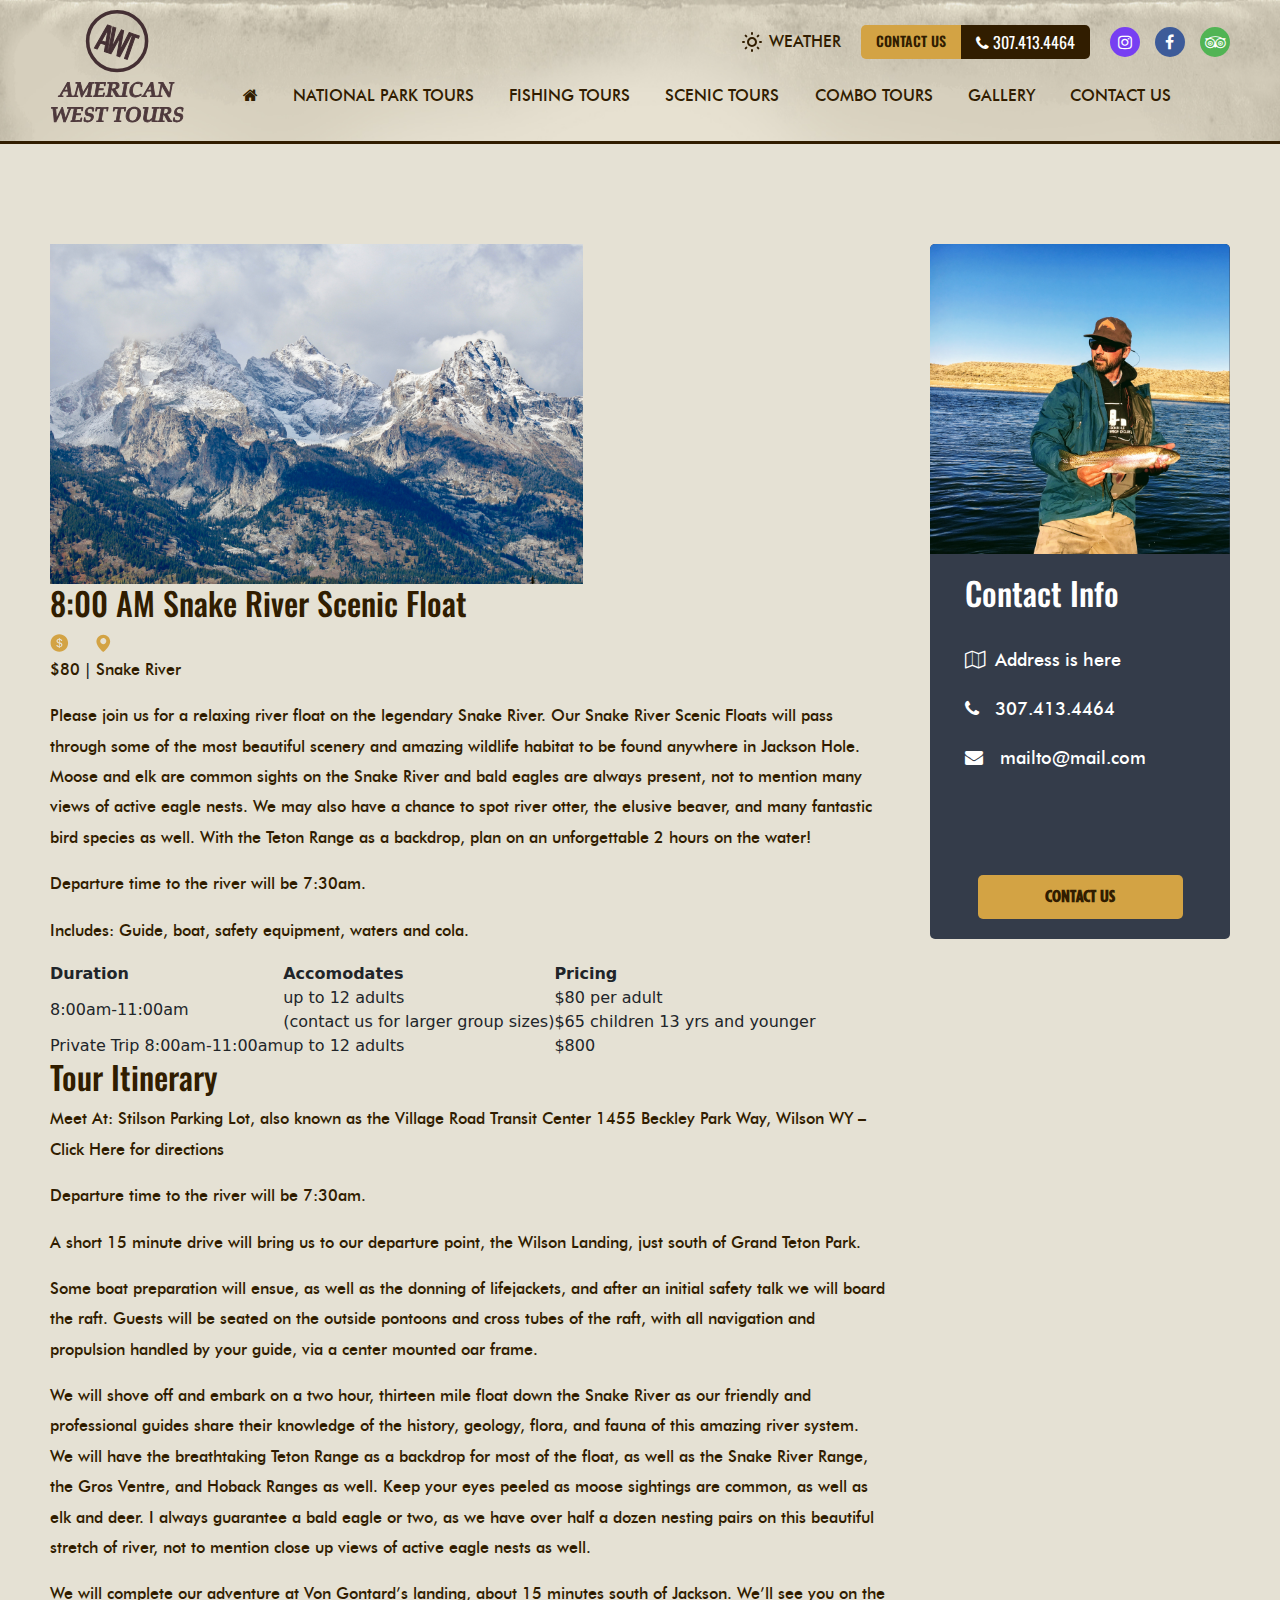
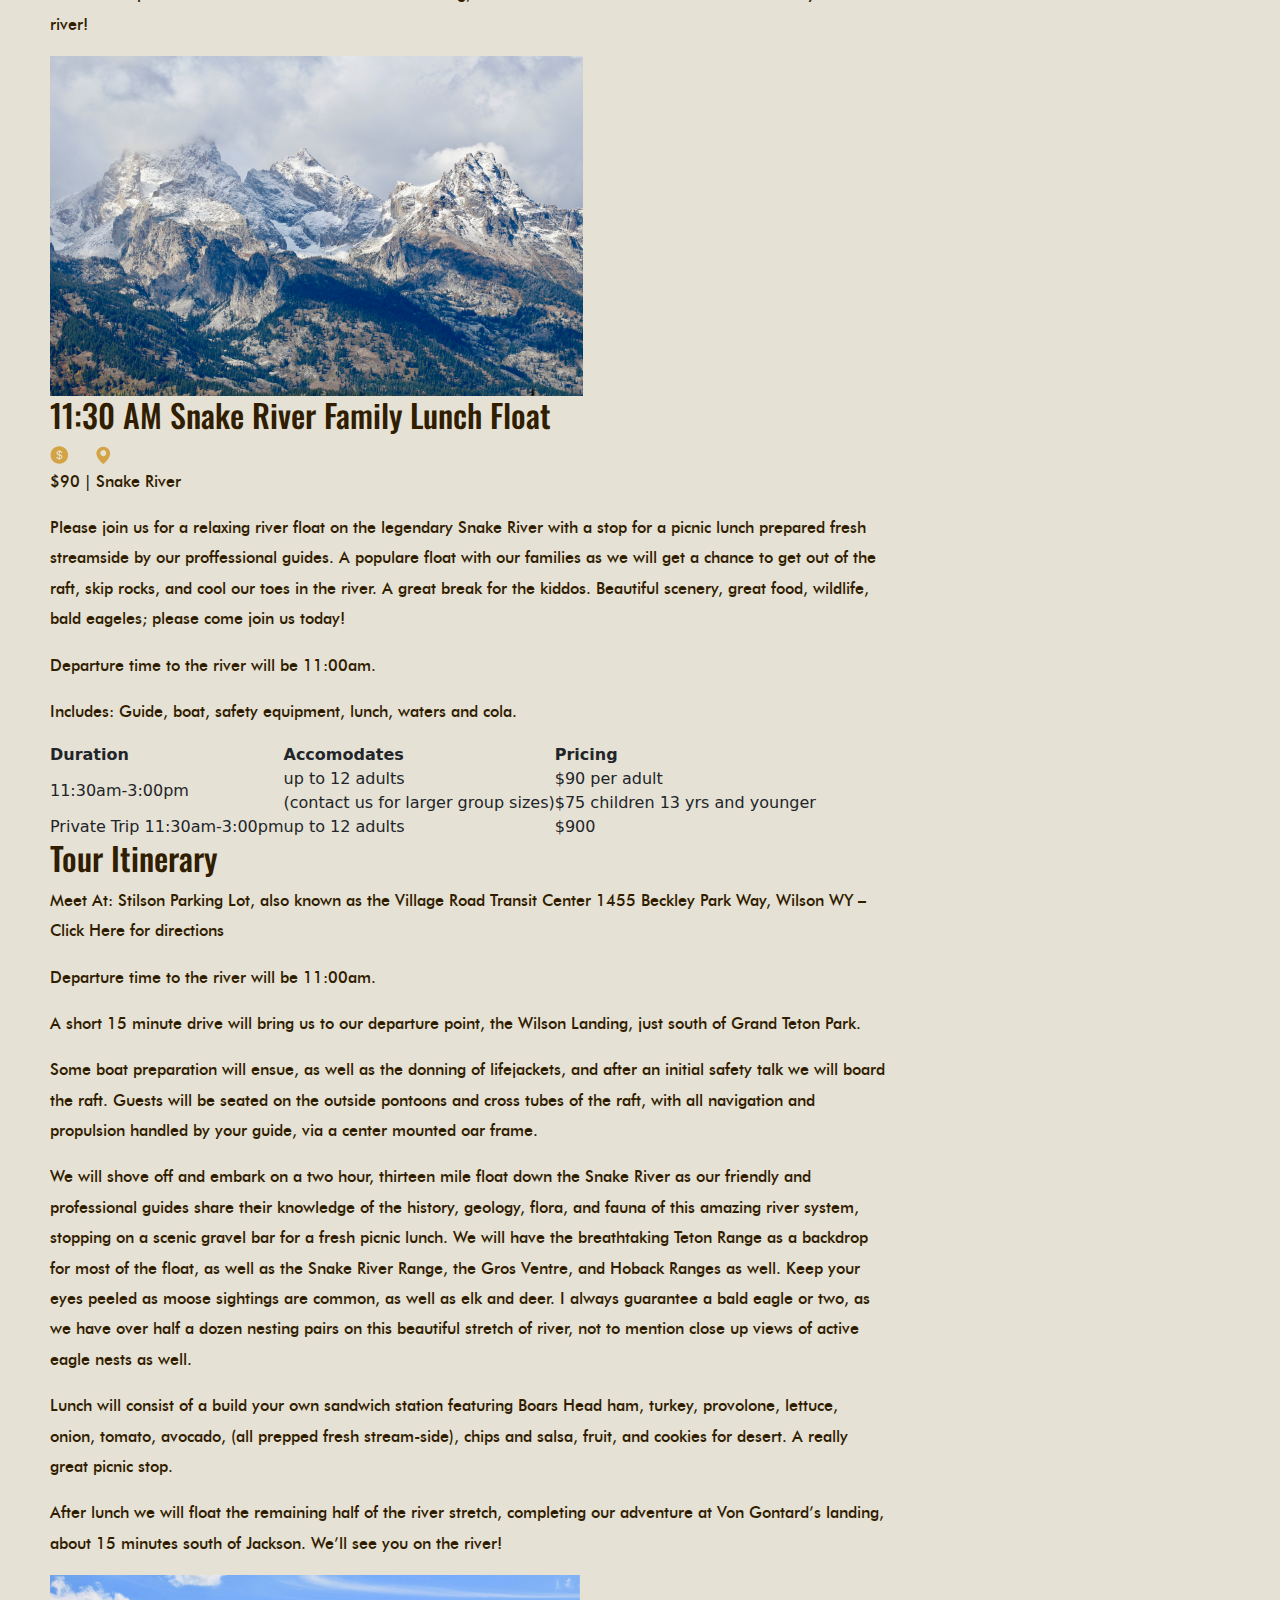
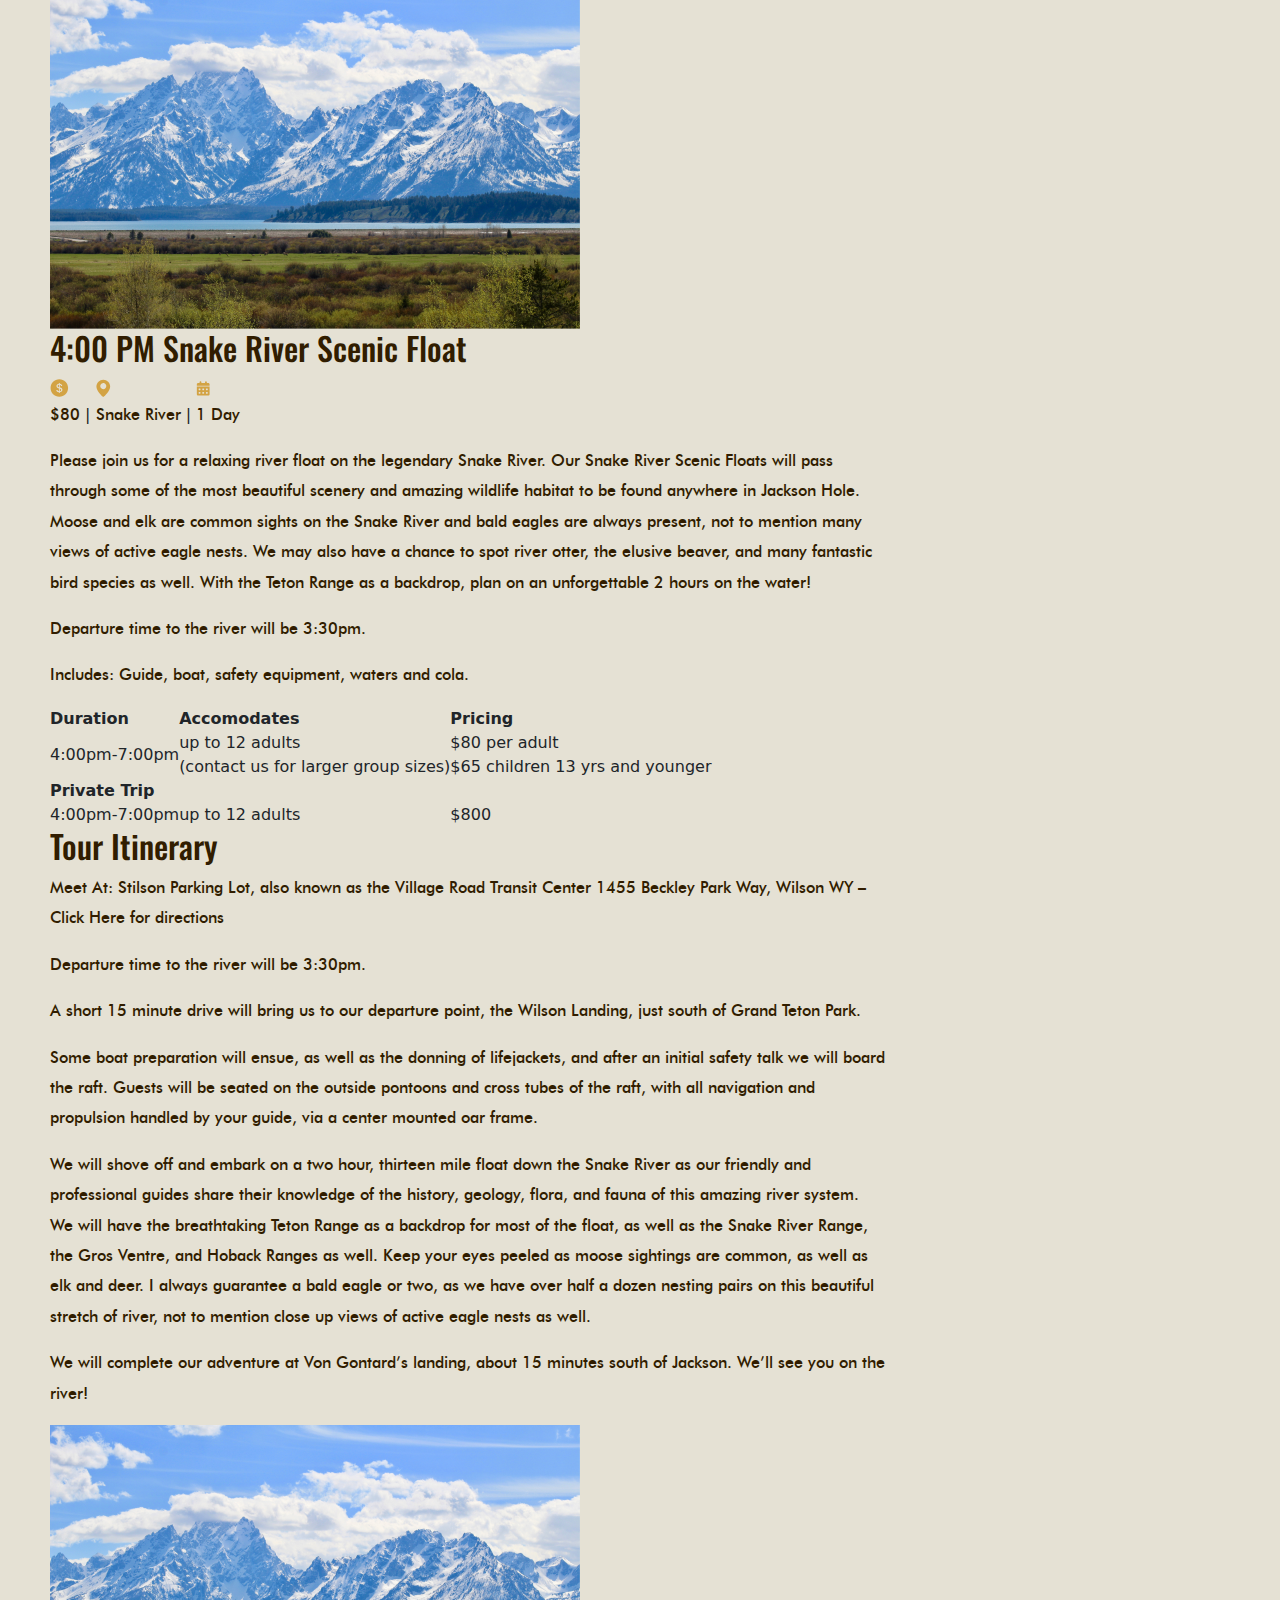
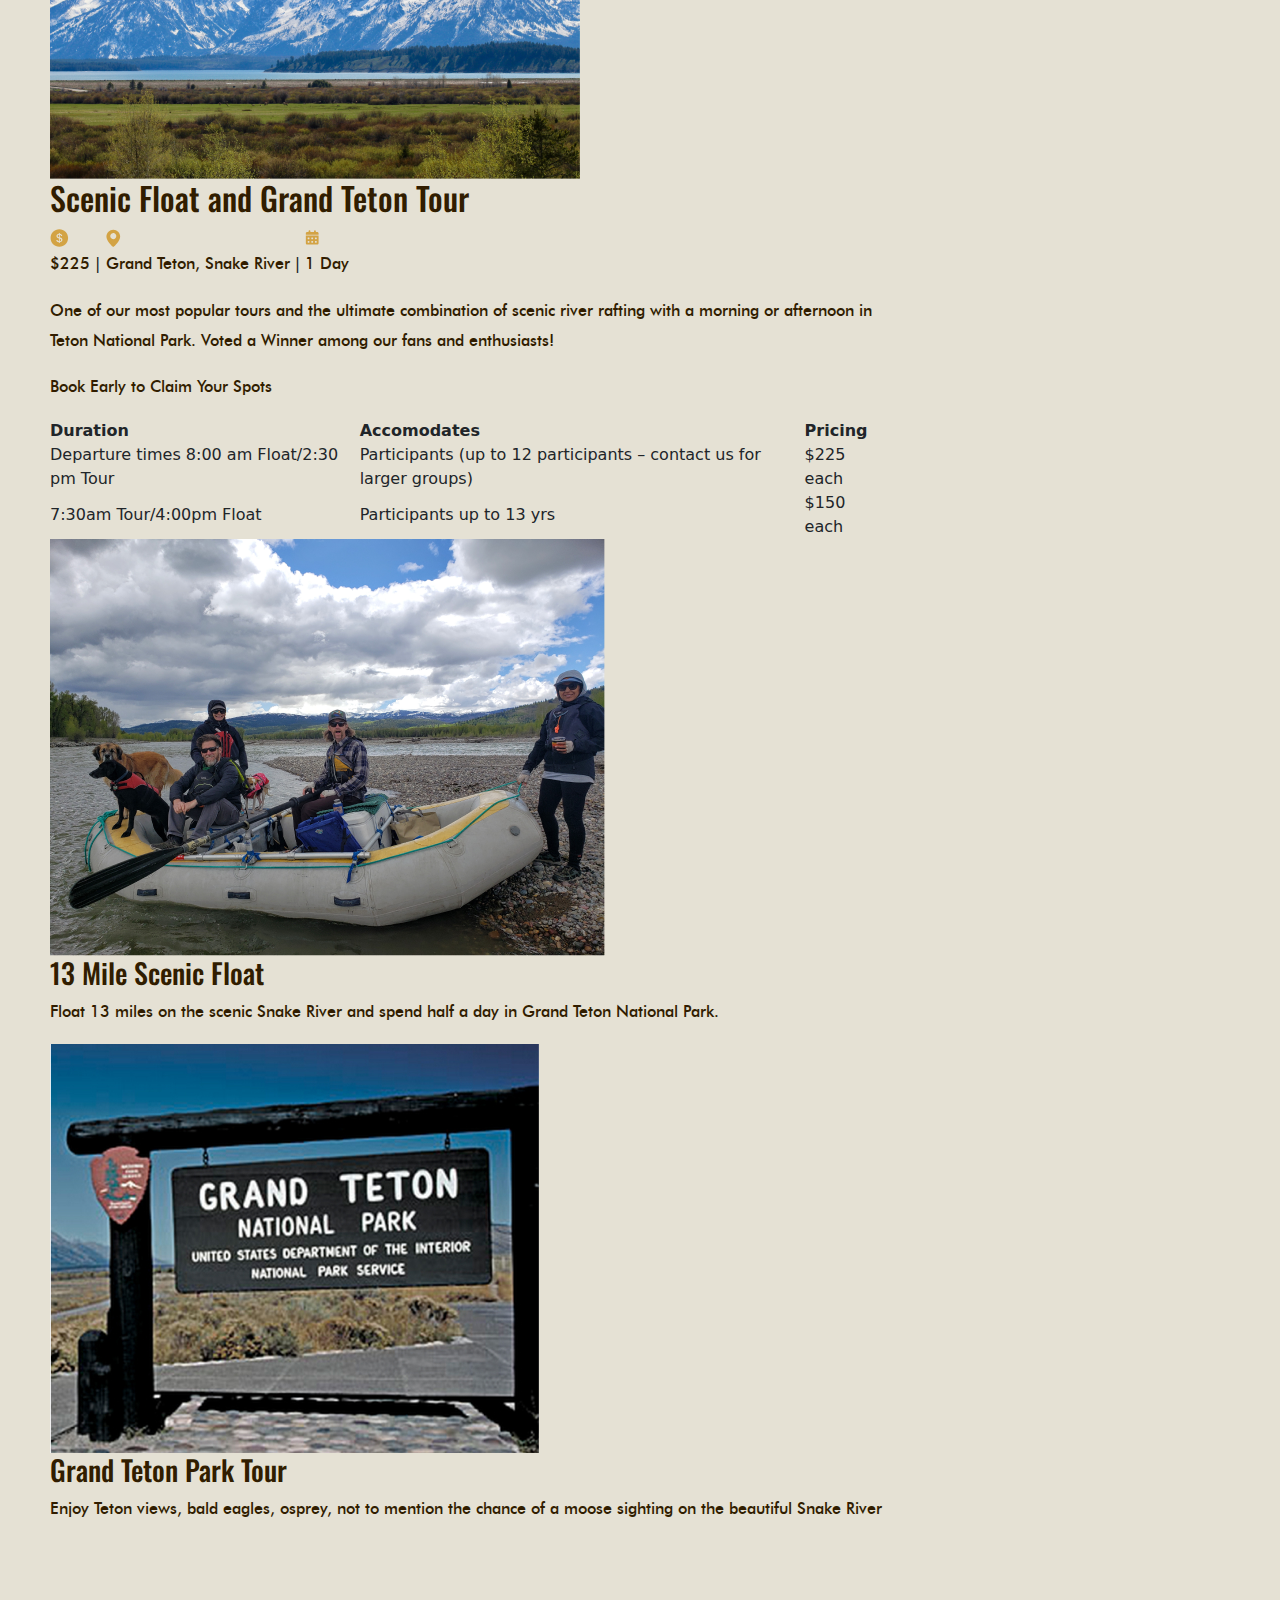
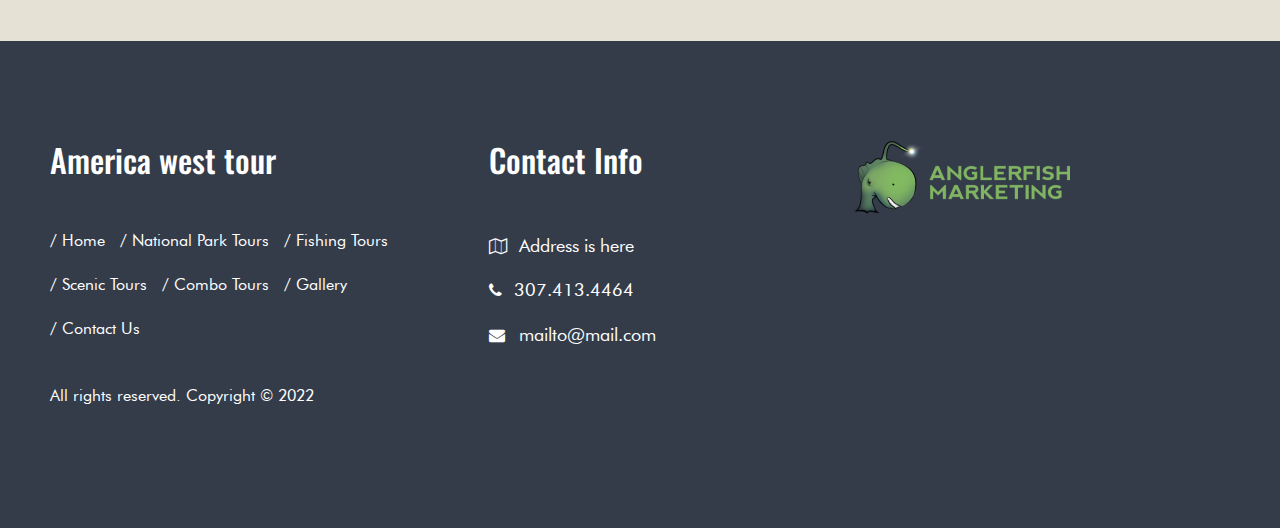
<file: scenic-tours.html>
<!doctype html>
<html lang="en">
<head>
    <meta charset="UTF-8">
    <meta name="viewport" content="width=device-width, user-scalable=no, initial-scale=1.0, maximum-scale=1.0, minimum-scale=1.0">
    <meta http-equiv="X-UA-Compatible" content="ie=edge">
    <link href="https://fonts.googleapis.com/css2?family=Oswald:wght@200;300;400;500;600;700&display=swap" rel="stylesheet">
    <link rel="stylesheet" href="https://unpkg.com/swiper/swiper-bundle.min.css"/>
    <link href="https://fonts.googleapis.com/icon?family=Material+Icons" rel="stylesheet">
    <link rel="stylesheet" href="css/font-awesome.min.css">
    <link rel="stylesheet" href="css/animate.css">
    <link rel="stylesheet" href="css/bootstrap.min.css">
    <link rel="stylesheet" href="style.css">
    <link rel="stylesheet" href="css/responsive.css">
    <title>Scenic Tours</title>
</head>
<body>
<header>
    <div class="container-fluid">
        <div class="header-inner-main">
            <a href="javascript:void(0);" class="Toggle-button fa fa-bars"></a>
            <div class="header-logo">
                <a href="index.html">
                    <img src="images/logo.svg" alt="" class="img-fluid">
                </a>
            </div>
            <div class="header-menu">
                <div class="header-topbar">
                    <div class="weather">
                        <img src="images/sun-img.svg" alt="" class="img-fluid">
                        <a href="">Weather</a>
                    </div>
                    <div class="contact">
                        <a href="">Contact US</a>
                        <a href="tel:3074134464"><i class="fa fa-phone" aria-hidden="true"></i> 307.413.4464</a>
                    </div>
                    <div class="social-icons">
                        <ul>
                            <li><a href=""><i class="fa fa-instagram" aria-hidden="true"></i></a></li>
                            <li><a href=""><i class="fa fa-facebook" aria-hidden="true"></i></a></li>
                            <li><a href=""><i class="fa fa-tripadvisor" aria-hidden="true"></i></a></li>
                        </ul>
                    </div>
                </div>
                <div class="menu">
                    <ul>
                        <li><a href="index.html"><i class="fa fa-home" aria-hidden="true"></i></a></li>
                        <li><a href="park-tour.html">National Park tours</a></li>
                        <li><a href="fishing-tours.html">Fishing Tours</a></li>
                        <li><a href="scenic-tours.html">Scenic Tours</a></li>
                        <li><a href="combo-tours.html">Combo Tours</a></li>
                        <li><a href="gallery.html">Gallery</a></li>
                        <li><a href="contact.html">Contact Us</a></li>
                    </ul>
                </div>
            </div>
            <a href="tel:3074134464" class="fa fa-phone phone_xs"></a>
        </div>
    </div>
</header>
<main class="inner-main">
<div class="container-fluid">
    <div class="inner-structure-main">
        <div class="left-content-wrapper">
            <div class="all-posts">
                <div class="post-main">
                    <div class="post-head">
                        <div class="post-img">
                            <img src="images/grand-teton-tour.png" alt="" class="img-fluid">
                        </div>
                        <div class="post-info">
                            <h2>8:00 AM Snake River Scenic Float</h2>
                            <ul>
                                <li>
                                    <span><img src="images/dollar-icon.svg" alt=""></span>
                                    <p>$80</p>
                                </li>
                                <span>|</span>
                                <li>
                                    <span><img src="images/location-icon.svg" alt=""></span>
                                    <p>Snake River</p>
                                </li>
                            </ul>
                            <p>Please join us for a relaxing river float on the legendary Snake River. Our Snake River Scenic Floats will pass through some of the most beautiful scenery and amazing wildlife habitat to be found anywhere in Jackson Hole. Moose and elk are common sights on the Snake River and bald eagles are always present, not to mention many views of active eagle nests. We may also have a chance to spot river otter, the elusive beaver, and many fantastic bird species as well. With the Teton Range as a backdrop, plan on an unforgettable 2 hours on the water!</p>
                            <p>Departure time to the river will be 7:30am.</p>
                        </div>
                    </div>
                    <div class="post-dtl">
                        <p>Includes: Guide, boat, safety equipment, waters and cola.</p>
                        <div class="table-data">
                            <table>
                                <tr>
                                    <th>Duration</th>
                                    <th>Accomodates</th>
                                    <th>Pricing</th>
                                </tr>
                                <tr>
                                    <td>8:00am-11:00am</td>
                                    <td>up to 12 adults <br>(contact us for larger group sizes)</td>
                                    <td>$80 per adult <br>$65 children 13 yrs and younger</td>
                                </tr>
                                <tr>
                                    <td>Private Trip 8:00am-11:00am</td>
                                    <td>up to 12 adults</td>
                                    <td>$800</td>
                                </tr>
                            </table>
                        </div>
                        <div class="post-descp">
                            <h2>Tour Itinerary</h2>
                            <p>Meet At: Stilson Parking Lot, also known as the Village Road Transit Center
                                1455 Beckley Park Way, Wilson WY – <a href="https://www.google.com/maps/place/1455+Beckley+Park+Way,+Wilson,+WY+83014,+USA/@43.5013,-110.8501886,17z/data=!3m1!4b1!4m5!3m4!1s0x5353102552c2e511:0xd7bf96121a3ab317!8m2!3d43.5013!4d-110.8479999">Click Here for directions</a></p>
                            <p>Departure time to the river will be 7:30am.</p>
                            <p>A short 15 minute drive will bring us to our departure point, the Wilson Landing, just south of Grand Teton Park.</p>
                            <p>Some boat preparation will ensue, as well as the donning of lifejackets, and after an initial safety talk we will board the raft. Guests will be seated on the outside pontoons and cross tubes of the raft, with all navigation and propulsion handled by your guide, via a center mounted oar frame.</p>
                            <p>We will shove off and embark on a two hour, thirteen mile float down the Snake River as our friendly and professional guides share their knowledge of the history, geology, flora, and fauna of this amazing river system. We will have the breathtaking Teton Range as a backdrop for most of the float, as well as the Snake River Range, the Gros Ventre, and Hoback Ranges as well. Keep your eyes peeled as moose sightings are common, as well as elk and deer. I always guarantee a bald eagle or two, as we have over half a dozen nesting pairs on this beautiful stretch of river, not to mention close up views of active eagle nests as well.</p>
                            <p>We will complete our adventure at Von Gontard’s landing, about 15 minutes south of Jackson. We’ll see you on the river!</p>
                        </div>
                    </div>
                </div>
                <div class="post-main">
                    <div class="post-head">
                        <div class="post-img">
                            <img src="images/grand-teton-tour.png" alt="" class="img-fluid">
                        </div>
                        <div class="post-info">
                            <h2>11:30 AM Snake River Family Lunch Float</h2>
                            <ul>
                                <li>
                                    <span><img src="images/dollar-icon.svg" alt=""></span>
                                    <p>$90</p>
                                </li>
                                <span>|</span>
                                <li>
                                    <span><img src="images/location-icon.svg" alt=""></span>
                                    <p>Snake River</p>
                                </li>
                            </ul>
                            <p>Please join us for a relaxing river float on the legendary Snake River with a stop for a picnic lunch prepared fresh streamside by our proffessional guides. A populare float with our families as we will get a chance to get out of the raft, skip rocks, and cool our toes in the river. A great break for the kiddos. Beautiful scenery, great food, wildlife, bald eageles; please come join us today!</p>
                            <p>Departure time to the river will be 11:00am.</p>
                        </div>
                    </div>
                    <div class="post-dtl">
                        <p>Includes: Guide, boat, safety equipment, lunch, waters and cola.</p>
                        <div class="table-data">
                            <table>
                                <tr>
                                    <th>Duration</th>
                                    <th>Accomodates</th>
                                    <th>Pricing</th>
                                </tr>
                                <tr>
                                    <td>11:30am-3:00pm</td>
                                    <td>up to 12 adults <br>(contact us for larger group sizes)</td>
                                    <td>$90 per adult <br>$75 children 13 yrs and younger</td>
                                </tr>
                                <tr>
                                    <td>Private Trip 11:30am-3:00pm</td>
                                    <td>up to 12 adults</td>
                                    <td>$900</td>
                                </tr>
                            </table>
                        </div>
                        <div class="post-descp">
                            <h2>Tour Itinerary</h2>
                            <p>Meet At: Stilson Parking Lot, also known as the Village Road Transit Center
                                1455 Beckley Park Way, Wilson WY – <a href="https://www.google.com/maps/place/1455+Beckley+Park+Way,+Wilson,+WY+83014,+USA/@43.5013,-110.8501886,17z/data=!3m1!4b1!4m5!3m4!1s0x5353102552c2e511:0xd7bf96121a3ab317!8m2!3d43.5013!4d-110.8479999">Click Here for directions</a></p>
                            <p>Departure time to the river will be 11:00am.</p>
                            <p>A short 15 minute drive will bring us to our departure point, the Wilson Landing, just south of Grand Teton Park.</p>
                            <p>Some boat preparation will ensue, as well as the donning of lifejackets, and after an initial safety talk we will board the raft. Guests will be seated on the outside pontoons and cross tubes of the raft, with all navigation and propulsion handled by your guide, via a center mounted oar frame.</p>
                            <p>We will shove off and embark on a two hour, thirteen mile float down the Snake River as our friendly and professional guides share their knowledge of the history, geology, flora, and fauna of this amazing river system, stopping on a scenic gravel bar for a fresh picnic lunch. We will have the breathtaking Teton Range as a backdrop for most of the float, as well as the Snake River Range, the Gros Ventre, and Hoback Ranges as well. Keep your eyes peeled as moose sightings are common, as well as elk and deer. I always guarantee a bald eagle or two, as we have over half a dozen nesting pairs on this beautiful stretch of river, not to mention close up views of active eagle nests as well.</p>
                            <p>Lunch will consist of a build your own sandwich station featuring Boars Head ham, turkey, provolone, lettuce, onion, tomato, avocado, (all prepped fresh stream-side), chips and salsa, fruit, and cookies for desert. A really great picnic stop.</p>
                            <p>After lunch we will float the remaining half of the river stretch, completing our adventure at Von Gontard’s landing, about 15 minutes south of Jackson. We’ll see you on the river!</p>
                        </div>
                    </div>
                </div>
                <div class="post-main">
                    <div class="post-head">
                        <div class="post-img">
                            <img src="images/winter-safari.png" alt="" class="img-fluid">
                        </div>
                        <div class="post-info">
                            <h2>4:00 PM Snake River Scenic Float</h2>
                            <ul>
                                <li>
                                    <span><img src="images/dollar-icon.svg" alt=""></span>
                                    <p>$80</p>
                                </li>
                                <span>|</span>
                                <li>
                                    <span><img src="images/location-icon.svg" alt=""></span>
                                    <p>Snake River</p>
                                </li>
                                <span>|</span>
                                <li>
                                    <span><img src="images/calender-icon.svg" alt=""></span>
                                    <p>1 Day</p>
                                </li>
                            </ul>
                            <p>Please join us for a relaxing river float on the legendary Snake River. Our Snake River Scenic Floats will pass through some of the most beautiful scenery and amazing wildlife habitat to be found anywhere in Jackson Hole. Moose and elk are common sights on the Snake River and bald eagles are always present, not to mention many views of active eagle nests. We may also have a chance to spot river otter, the elusive beaver, and many fantastic bird species as well. With the Teton Range as a backdrop, plan on an unforgettable 2 hours on the water!</p>
                            <p>Departure time to the river will be 3:30pm.</p>
                        </div>
                    </div>
                    <div class="post-dtl">
                        <p>Includes: Guide, boat, safety equipment, waters and cola.</p>
                        <div class="table-data">
                            <table>
                                <tr>
                                    <th>Duration</th>
                                    <th>Accomodates</th>
                                    <th>Pricing</th>
                                </tr>
                                <tr>
                                    <td>4:00pm-7:00pm</td>
                                    <td>up to 12 adults <br> (contact us for larger group sizes)</td>
                                    <td>$80 per adult <br> $65 children 13 yrs and younger</td>
                                </tr>
                                <tr>
                                    <th>Private Trip</th>
                                    <th></th>
                                    <th></th>
                                </tr>
                                <tr>
                                    <td>4:00pm-7:00pm</td>
                                    <td>up to 12 adults</td>
                                    <td>$800</td>
                                </tr>
                            </table>
                        </div>
                        <div class="post-descp">
                            <h2>Tour Itinerary</h2>
                            <p>Meet At: Stilson Parking Lot, also known as the Village Road Transit Center
                                1455 Beckley Park Way, Wilson WY – <a href="https://www.google.com/maps/place/1455+Beckley+Park+Way,+Wilson,+WY+83014/@43.5013,-110.8501939,17z/data=!3m1!4b1!4m5!3m4!1s0x5353102552c2e511:0xd7bf96121a3ab317!8m2!3d43.5013!4d-110.8479999">Click Here for directions</a></p>
                            <p>Departure time to the river will be 3:30pm.</p>
                            <p>A short 15 minute drive will bring us to our departure point, the Wilson Landing, just south of Grand Teton Park.</p>
                            <p>Some boat preparation will ensue, as well as the donning of lifejackets, and after an initial safety talk we will board the raft. Guests will be seated on the outside pontoons and cross tubes of the raft, with all navigation and propulsion handled by your guide, via a center mounted oar frame.</p>
                            <p>We will shove off and embark on a two hour, thirteen mile float down the Snake River as our friendly and professional guides share their knowledge of the history, geology, flora, and fauna of this amazing river system. We will have the breathtaking Teton Range as a backdrop for most of the float, as well as the Snake River Range, the Gros Ventre, and Hoback Ranges as well. Keep your eyes peeled as moose sightings are common, as well as elk and deer. I always guarantee a bald eagle or two, as we have over half a dozen nesting pairs on this beautiful stretch of river, not to mention close up views of active eagle nests as well.</p>
                            <p>We will complete our adventure at Von Gontard’s landing, about 15 minutes south of Jackson. We’ll see you on the river!</p>
                        </div>
                    </div>
                </div>
                <div class="post-main">
                    <div class="post-head">
                        <div class="post-img">
                            <img src="images/winter-safari.png" alt="" class="img-fluid">
                        </div>
                        <div class="post-info">
                            <h2>Scenic Float and Grand Teton Tour</h2>
                            <ul>
                                <li>
                                    <span><img src="images/dollar-icon.svg" alt=""></span>
                                    <p>$225</p>
                                </li>
                                <span>|</span>
                                <li>
                                    <span><img src="images/location-icon.svg" alt=""></span>
                                    <p>Grand Teton, Snake River</p>
                                </li>
                                <span>|</span>
                                <li>
                                    <span><img src="images/calender-icon.svg" alt=""></span>
                                    <p>1 Day</p>
                                </li>
                            </ul>
                            <p>One of our most popular tours and the ultimate combination of scenic river rafting with a morning or afternoon in Teton National Park. Voted a Winner among our fans and enthusiasts!</p>
                            <p>Book Early to Claim Your Spots</p>
                        </div>
                    </div>
                    <div class="post-dtl">
                        <div class="table-data">
                            <table>
                                <tr>
                                    <th>Duration</th>
                                    <th>Accomodates</th>
                                    <th>Pricing</th>
                                </tr>
                                <tr>
                                    <td>Departure times 8:00 am Float/2:30 pm Tour</td>
                                    <td>Participants (up to 12 participants – contact us for larger groups)</td>
                                    <td>$225 each</td>
                                </tr>
                                <tr>
                                    <td>7:30am Tour/4:00pm Float</td>
                                    <td>Participants up to 13 yrs</td>
                                    <td>$150 each</td>
                                </tr>
                            </table>
                        </div>
                        <div class="post-descp">
                            <div class="descp-graphics">
                                <div class="descp-1">
                                    <div class="descp-1-img">
                                        <img src="images/13-mile-img.png" alt="" class="img-fluid">
                                    </div>
                                    <div class="descp-content">
                                        <h3>13 Mile Scenic Float</h3>
                                        <p>Float 13 miles on the scenic Snake River and spend half a day in Grand Teton National Park.</p>
                                    </div>
                                </div>
                                <div class="descp-1">
                                    <div class="descp-1-img">
                                        <img src="images/teton-park-img.jpg" alt="" class="img-fluid">
                                    </div>
                                    <div class="descp-content">
                                        <h3>Grand Teton Park Tour</h3>
                                        <p>Enjoy Teton views, bald eagles, osprey, not to mention the chance of a moose sighting on the beautiful Snake River</p>
                                    </div>
                                </div>
                            </div>
                        </div>
                    </div>
                </div>
            </div>
        </div>
        <div class="sidebar">
            <div class="inner-sidebar">
                <div class="sidebar-img">
                    <img src="images/sidebar-img.png" alt="" class="img-fluid">
                </div>
                <div class="sidebar-content">
                    <h2>Contact Info</h2>
                    <p><span><i class="fa fa-map-o" aria-hidden="true"></i></span>Address is here</p>
                    <p><span><i class="fa fa-phone" aria-hidden="true"></i></span><a href="tel:3074134464">307.413.4464</a></p>
                    <p><span><i class="fa fa-envelope" aria-hidden="true"></i></span> <a href="mailto:">mailto@mail.com</a></p>
                    <div class="sidebar-btn">
                        <a href="" class="contact-btn">Contact Us</a>
                    </div>
                </div>
            </div>
        </div>
    </div>
</div>
</main>
<footer>
    <div class="container-fluid">
        <div class="footer-inner-row row">
            <div class="footer-col col-4">
                <h2>America west tour</h2>
                <ul>
                    <li><span>/</span><a href="">Home</a></li>
                    <li><span>/</span><a href="">National Park Tours</a></li>
                    <li><span>/</span><a href="">Fishing Tours</a></li>
                    <li><span>/</span><a href="">Scenic Tours</a></li>
                    <li><span>/</span><a href="">Combo Tours</a></li>
                    <li><span>/</span><a href="">Gallery</a></li>
                    <li><span>/</span><a href="">Contact Us</a></li>
                </ul>
                <p class="copyright">All rights reserved. Copyright © 2022</p>
            </div>
            <div class="footer-col contact-info col-4">
                <h2>Contact Info</h2>
                <p><span><i class="fa fa-map-o" aria-hidden="true"></i></span> Address is here</p>
                <p><span><i class="fa fa-phone" aria-hidden="true"></i></span><a href="tel:3074134464">307.413.4464</a></p>
                <p><span><i class="fa fa-envelope" aria-hidden="true"></i></span> <a href="mailto:">mailto@mail.com</a></p>
            </div>
            <div class="footer-col col-4 footer-img">
                <a href="">
                    <img src="images/angler-img.png" alt="" class="img-fluid">
                </a>
            </div>
        </div>
    </div>
</footer>
<script src="js/jquery.js"></script>
<script src="js/bootstrap.min.js"></script>
<script src="https://unpkg.com/swiper/swiper-bundle.min.js"></script>
<script src="js/custom.js"></script>
</body>
</html>
</file>
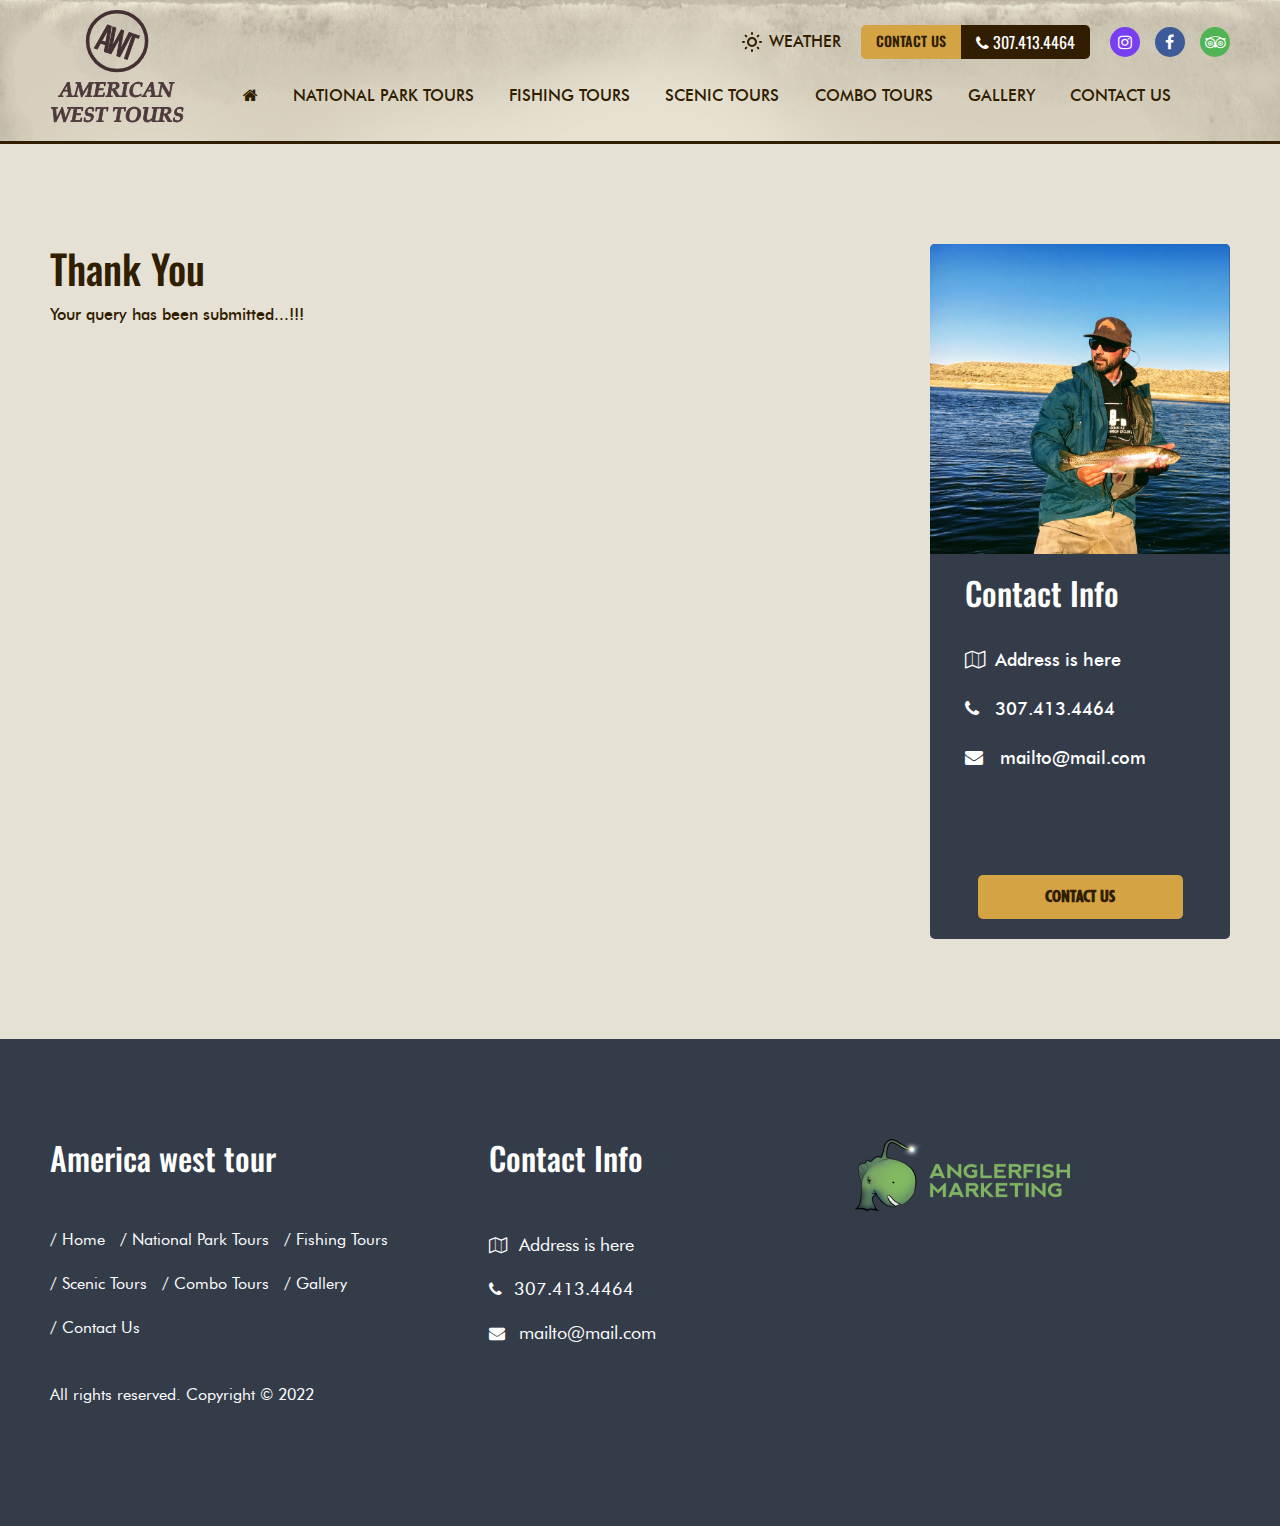
<file: thankyou.html>
<!doctype html>
<html lang="en">
<head>
    <meta charset="UTF-8">
    <meta name="viewport" content="width=device-width, user-scalable=no, initial-scale=1.0, maximum-scale=1.0, minimum-scale=1.0">
    <meta http-equiv="X-UA-Compatible" content="ie=edge">
    <link href="https://fonts.googleapis.com/css2?family=Oswald:wght@200;300;400;500;600;700&display=swap" rel="stylesheet">
    <link rel="stylesheet" href="https://unpkg.com/swiper/swiper-bundle.min.css"/>
    <link href="https://fonts.googleapis.com/icon?family=Material+Icons" rel="stylesheet">
    <link rel="stylesheet" href="css/font-awesome.min.css">
    <link rel="stylesheet" href="css/animate.css">
    <link rel="stylesheet" href="css/bootstrap.min.css">
    <link rel="stylesheet" href="style.css">
    <link rel="stylesheet" href="css/responsive.css">
    <title>Thankyou</title>
</head>
<body>
<header>
    <div class="container-fluid">
        <div class="header-inner-main">
            <a href="javascript:void(0);" class="Toggle-button fa fa-bars"></a>
            <div class="header-logo">
                <a href="index.html">
                    <img src="images/logo.svg" alt="" class="img-fluid">
                </a>
            </div>
            <div class="header-menu">
                <div class="header-topbar">
                    <div class="weather">
                        <img src="images/sun-img.svg" alt="" class="img-fluid">
                        <a href="">Weather</a>
                    </div>
                    <div class="contact">
                        <a href="">Contact US</a>
                        <a href="tel:3074134464"><i class="fa fa-phone" aria-hidden="true"></i> 307.413.4464</a>
                    </div>
                    <div class="social-icons">
                        <ul>
                            <li><a href=""><i class="fa fa-instagram" aria-hidden="true"></i></a></li>
                            <li><a href=""><i class="fa fa-facebook" aria-hidden="true"></i></a></li>
                            <li><a href=""><i class="fa fa-tripadvisor" aria-hidden="true"></i></a></li>
                        </ul>
                    </div>
                </div>
                <div class="menu">
                    <ul>
                        <li><a href="index.html"><i class="fa fa-home" aria-hidden="true"></i></a></li>
                        <li><a href="park-tour.html">National Park tours</a></li>
                        <li><a href="fishing-tours.html">Fishing Tours</a></li>
                        <li><a href="scenic-tours.html">Scenic Tours</a></li>
                        <li><a href="combo-tours.html">Combo Tours</a></li>
                        <li><a href="gallery.html">Gallery</a></li>
                        <li><a href="contact.html">Contact Us</a></li>
                    </ul>
                </div>
            </div>
            <a href="tel:3074134464" class="fa fa-phone phone_xs"></a>
        </div>
    </div>
</header>
<main class="inner-main">
    <div class="container-fluid">
        <div class="inner-structure-main">
            <div class="left-content-wrapper">
                <h1>Thank You</h1>
                <p>Your query has been submitted...!!!</p>
            </div>
            <div class="sidebar">
                <div class="inner-sidebar">
                    <div class="sidebar-img">
                        <img src="images/sidebar-img.png" alt="" class="img-fluid">
                    </div>
                    <div class="sidebar-content">
                        <h2>Contact Info</h2>
                        <p><span><i class="fa fa-map-o" aria-hidden="true"></i></span>Address is here</p>
                        <p><span><i class="fa fa-phone" aria-hidden="true"></i></span><a href="tel:3074134464">307.413.4464</a></p>
                        <p><span><i class="fa fa-envelope" aria-hidden="true"></i></span> <a href="mailto:">mailto@mail.com</a></p>
                        <div class="sidebar-btn">
                            <a href="" class="contact-btn">Contact Us</a>
                        </div>
                    </div>
                </div>
            </div>
        </div>
    </div>
</main>
<footer>
    <div class="container-fluid">
        <div class="footer-inner-row row">
            <div class="footer-col col-4">
                <h2>America west tour</h2>
                <ul>
                    <li><span>/</span><a href="">Home</a></li>
                    <li><span>/</span><a href="">National Park Tours</a></li>
                    <li><span>/</span><a href="">Fishing Tours</a></li>
                    <li><span>/</span><a href="">Scenic Tours</a></li>
                    <li><span>/</span><a href="">Combo Tours</a></li>
                    <li><span>/</span><a href="">Gallery</a></li>
                    <li><span>/</span><a href="">Contact Us</a></li>
                </ul>
                <p class="copyright">All rights reserved. Copyright © 2022</p>
            </div>
            <div class="footer-col contact-info col-4">
                <h2>Contact Info</h2>
                <p><span><i class="fa fa-map-o" aria-hidden="true"></i></span> Address is here</p>
                <p><span><i class="fa fa-phone" aria-hidden="true"></i></span><a href="tel:3074134464">307.413.4464</a></p>
                <p><span><i class="fa fa-envelope" aria-hidden="true"></i></span> <a href="mailto:">mailto@mail.com</a></p>
            </div>
            <div class="footer-col col-4 footer-img">
                <a href="">
                    <img src="images/angler-img.png" alt="" class="img-fluid">
                </a>
            </div>
        </div>
    </div>
</footer>
<script src="js/jquery.js"></script>
<script src="js/bootstrap.min.js"></script>
<script src="https://unpkg.com/swiper/swiper-bundle.min.js"></script>
<script src="js/custom.js"></script>
</body>
</html>
</file>
<file: style.css>
@import "css/fonts.css";
*{
    margin: 0;
    padding: 0;
}
:root{
    --primary-color:#311D00;
    --secondary-color:#D3A344;
    --white-color:#ffffff;
    --oswald-family:Oswald,sans-serif;
    --futura-bold:futurabold,sans-serif;
    --futura-book:futurabook,sans-serif;
    --futura-heavy:futuraheavy,sans-serif;
    --futura-medium:futuramedium,sans-serif;
    --futura-light:futuralight,sans-serif;
    --insta-bg-color:#773EF2;
    --fb-bg-color:#3D5B99;
    --tripadvisor-bg-color:#51B454;
    --footer-bg-color:#343C4A;
    --wild-life-bg-color:#F0D7C1;
    --star-color:#EDB409;
    --light-grey:#e7e1d1;
    --inner-bg:#E5E1D4;
    --label-color: #585858;
}
a{
    text-decoration: none;
    font-family: var(--futura-medium);
    color: var(--primary-color);
    transition: .3s;
    display: inline-block;
}
a:hover{
    color: var(--secondary-color);
}
input,input:focus,textarea{
    outline: none !important;
}
p{
    font-family: var(--futura-medium);
    color: var(--primary-color);
    line-height: 1.9;
}
h1,h2,h3,h4,h5,h6{
    font-family: var(--oswald-family);
    color: var(--primary-color);
}
ul{
    margin: 0;
    padding: 0;
}
ul li{
    list-style: none;
    display: inline-block;
}
.inner-main{
    background-color:var(--inner-bg);
    padding: 100px 0px;
}
.inner-structure-main{
    display: grid;
    grid-gap: 45px;
    grid-template-columns: 1fr 300px;
}
.inner-sidebar{
    width: 100%;
    max-width: 300px;
    background-color: var(--footer-bg-color);
    border-radius: 5px;
    overflow: hidden;
}
.sidebar-btn{
    text-align: center;
    margin-top: 100px;
}
.sidebar-btn a.contact-btn{
    background-color: var(--secondary-color);
    font-family: var(--futura-bold);
    letter-spacing: 0;
    font-size: 16px;
    font-weight: 600;
    color: var(--primary-color);
    width: 100%;
    max-width: 205px;
    margin: 0 auto;
    padding: 10px;
    text-align: center;
    border-radius: 5px;
    text-transform: uppercase;
}
.sidebar-btn a.contact-btn:hover{
    background-color: var(--white-color);
    color: var(--primary-color);
}
.sidebar-content{
    padding: 20px 35px;
}
.sidebar-content h2{
    color: var(--white-color);
    margin-bottom: 30px;
}
.sidebar-content p{
    margin-bottom: 15px;
}
.sidebar-content p,.sidebar-content a{
    color: var(--white-color);
    font-family: var(--futura-medium);
    font-size: 18px;
}
.sidebar-content a:hover{
    color: var(--secondary-color);
}
.sidebar-content p span{
    width: 20px;
    margin-right: 10px;
    display: inline-block;
}
/*===================================
                Header
 ====================================*/
header{
    background-image: url("images/header-bg.png");
    background-repeat: no-repeat;
    background-size: 100% 100%;
    padding: 10px 0px;
    border-bottom: 3px solid var(--primary-color);
}
.container-fluid{
    max-width: 1600px;
    margin: 0 auto;
    padding:0 50px;
}
.header-inner-main{
    display: flex;
    width: 100%;
}
.header-topbar{
    display: flex;
    align-items: center;
}
.header-topbar .weather a{
    color: var(--primary-color);
    font-size: 16px;
    font-family: var(--futura-medium);
    text-transform: uppercase;
}
.header-topbar .weather img{
    animation-name: spin;
    animation-duration: 5000ms;
    animation-iteration-count: infinite;
    animation-timing-function: linear;
}
.header-topbar .weather a:hover{
    color: var(--secondary-color);
}
.header-topbar .contact{
    display: flex;
    margin: 0px 20px;
}
.header-topbar .contact a{
    font-family: var(--oswald-family);
    font-weight: 600;
    font-size: 14px;
    text-transform: uppercase;
    padding: 5px 15px;
}
.header-topbar .contact a:last-child{
    font-weight: 400;
}
.header-topbar .contact a:first-child{
    background-color: var(--secondary-color);
    border-top-left-radius: 5px;
    border-bottom-left-radius: 5px;
    color: var(--primary-color);
}
.header-topbar .contact a:first-child:hover{
    background-color: var(--white-color);
}
.header-topbar .contact a:last-child{
    background-color: var(--primary-color);
    color: var(--white-color);
    border-top-right-radius: 5px;
    border-bottom-right-radius: 5px;
    font-size: 16px;
}
.header-topbar .contact a:last-child:hover{
    background-color: var(--white-color);
    color: var(--primary-color);
}
.header-menu{
    width: 100%;
    padding: 15px 0px;
}
.header-topbar {
    display: flex;
    justify-content: flex-end;
}
.menu{
    width: 100%;
    display: flex;
    justify-content: center;
    padding-top: 25px;
}
.menu ul li{
    padding: 0px 15px;
}
.menu ul li a{
    text-transform: uppercase;
    font-size: 16px;
    color: var(--primary-color);
}
.menu ul li a:hover{
    color: var(--secondary-color);
}
.social-icons ul li a{
    color: var(--white-color);
    font-size: 16px;
    width: 30px;
    height: 30px;
    display: flex;
    border-radius: 50%;
    justify-content: center;
    align-items: center;
}
.social-icons ul li:first-child a{
    background-color: var(--insta-bg-color);
}
.social-icons ul li:nth-child(2) a{
    margin: 0px 10px;
    background-color: var(--fb-bg-color);
}
.social-icons ul li:last-child a{
    background-color: var(--tripadvisor-bg-color);
}
.Toggle-button, .phone_xs {
    display: none;
}
/*===================================
                Main
 ====================================*/
.banner-item{
    background-image: url("images/banner-img.png");
    background-repeat: no-repeat;
    padding: 25% 0px 15%;
    background-size: 100% 100%;
}
.banner-sec .swiper-button-next:after,.banner-sec .swiper-button-prev:after{
    content: none;
}
.banner-sec .swiper-button-next i,.banner-sec .swiper-button-prev i{
    display: block;
    font-size: 80px;
    line-height: 44px;
    text-align: center;
    color: #fff;
    opacity: .5;
}
.banner-sec .swiper-button-prev{
    left: 30px;
}
.banner-sec .swiper-button-next{
    right: 30px;
}
.banner-sec .swiper-button-next i:hover,.banner-sec .swiper-button-prev i:hover{
    opacity: 1;
}
.banner-content{
    max-width: 530px;
    text-align: center;
    margin-left: 100px;
}
.banner-content h1{
    font-family: var(--oswald-family);
    font-weight: 400;
    font-size: 58px;
    font-style: italic;
    color: var(--white-color);
}
.banner-content p{
    font-family: var(--futura-medium);
    font-size: 20px;
    color: var(--white-color);
}
.banner-content a{
    background-color: var(--primary-color);
    padding: 3px 3px;
    border-radius: 5px;
    color: var(--primary-color);
    display: flex;
    align-items: center;
    justify-content: center;
    max-width: 250px;
    margin: 0 auto;
}
.banner-content a img{
    padding: 5px 15px;
}
.banner-content a span{
    padding: 10px 10px;
    display: inline-block;
    background-color: var(--secondary-color);
    border-top-right-radius: 5px;
    border-bottom-right-radius: 5px;
    max-width: 200px;
    width: 100%;
    font-family: var(--oswald-family);
    font-size: 16px;
    font-weight: 700;
    text-transform: uppercase;
    transition: .3s;
}
.banner-content a:hover span{
    background-color: var(--white-color);
}
.grand-teton-sec{
    padding: 100px 0px 55%;
    background-image: url("images/teton-bg-img.png");
    background-repeat: no-repeat;
    background-size: cover;
}
.teton-head {
    max-width: 590px;
    margin: 0 auto;
    text-align: center;
}
.teton-head h2{
    font-family: var(--oswald-family);
    font-size: 36px;
    color:var(--primary-color);
    position: relative;
}
.teton-head h2:after{
    content: "";
    background-color: var(--primary-color);
    height: 3px;
    width: 70px;
    margin: 0 auto;
    position: absolute;
    bottom: -20px;
    left: 0;
    right: 0;
}
.tours-main{
    display: flex;
    justify-content: space-between;
    margin-top: 150px;
}
.tour-inner {
    width: 100%;
    max-width: 295px;
    position: relative;
    height: 455px;
    margin-right: 20px;
}
.tours-main .tour-inner:last-child{
    margin-right: 0px;
}
.tour-inner:after{
    content: "";
    position: absolute;
    background: linear-gradient(0deg, #000000 -39.18%, rgba(0, 0, 0, 0) 100%);
    bottom: 0;
    left: 0;
    height: 60%;
    width: 100%;
    border-radius: 5px;
}
.tour-inner > img{
    border-radius: 5px;
    height: 100%;
    object-fit: cover;
    width: 100%;
}
.tour-content {
    position: absolute;
    bottom: 30px;
    text-align: center;
    max-width: 100%;
    width: 100%;
    z-index: 99;
}
.tour-content h3{
    font-family: var(--oswald-family);
    font-weight: 500;
    margin-bottom: 25px;
    color: var(--white-color);
    font-size: 24px;
}
.tour-content a{
    background-color: var(--secondary-color);
    padding: 10px;
    border-radius: 5px;
    display: flex;
    max-width: 165px;
    margin: 0 auto;
    justify-content: space-around;
}
.tour-content a:hover{
    background-color: var(--white-color);
}
.tour-content a span{
    color: var(--primary-color);
    font-size: 16px;
    font-family: var(--oswald-family);
    font-weight: 700;
    text-transform: uppercase;
}
.teton-tour{
    display: flex;
}
.teton-content{
    background-color: var(--primary-color);
    padding: 50px 50px 50px 100px;
    display: flex;
    vertical-align: middle;
    flex-direction: column;
    justify-content: center;
    align-items: flex-start;
    width: 50%;
}
.teton-img{
    width: 50%;
}
.teton-img img{
    width: 100%;
    height: 100%;
    object-fit: cover;
}
.teton-content h3{
    font-size: 46px;
    font-family: var(--oswald-family);
    font-weight: 700;
    margin-bottom: 20px;
    color: var(--white-color);
}
.teton-content p{
    font-family: var(--futura-medium);
    font-size: 16px;
    margin-bottom:30px;
    line-height: 35px;
    color: var(--white-color);
}
.teton-tours-main .teton-tour:nth-child(2n-4){
    flex-direction: row-reverse;
}
.teton-tours-main .teton-tour:nth-child(2n-4) .teton-content{
    padding: 50px 100px 50px 50px;
}
.grand-fly-fish-sec{
    padding: 100px 50px;
}
.fly-head {
    max-width: 950px;
    text-align: center;
    margin: 0 auto;
}
.fly-head h2{
    font-family: var(--oswald-family);
    font-size: 46px;
    font-weight: 500;
    margin-bottom: 25px;
}
.fly-head p{
    font-size: 16px;
    font-family: var(--futura-medium);
    margin-bottom: 30px;
    line-height: 1.9;
}
.grand-fly-graphics{
    display: flex;
    justify-content:center;
}
.grand-fly-graphics img{
    border-radius: 5px;
}
.fly-2{
    display: flex;
    flex-direction: column;
    margin: 0px 20px;
}
.fly-2 img{
    margin-bottom: 15px;
}
.wildlife-sec{
    background-color: var(--primary-color);
    padding: 50px 10px 100px;
}
.wildlife-inner{
    display: flex;
    justify-content: space-between;
}
.wildlife-descp {
    display: flex;
    flex-direction: column;
    margin-right: 25px;
    width: 50%;
}
.wildlife-descp img{
    margin-bottom: 20px;
    border-radius: 5px;
    width: 100%;
}
.wild-content{
    background-color: var(--wild-life-bg-color);
    border-radius: 5px;
    padding: 30px 40px;
}
.wildlife-inner .wildlife-descp:nth-child(4n-2){
    flex-direction: column-reverse;
    margin-right: 0px;
}
.wildlife-inner .wildlife-descp:nth-child(4n-2) img{
    margin-bottom: 0;
}
.wildlife-inner .wildlife-descp:nth-child(4n-2) .wild-content{
    margin-bottom: 20px;
}
.wildlife-inner .wildlife-descp h3{
    font-size: 36px;
}
.wildlife-inner .wildlife-descp p{
    font-size: 16px;
}
.testimonial-sec{
    background-image: url("images/testimonial-bg-img.png");
    background-repeat: no-repeat;
    background-size: cover;
    padding: 100px 0px;
}
.testimonial-item{
    max-width: 730px;
    margin: 0 auto;
    width: 100%;
    text-align: center;
}
.testimonial-stars{
    margin-top: 20px;
    margin-bottom: 10px;
}
.testimonial-img{
    transform: translateX(30px);
}
.testimonial-stars i{
    color: var(--star-color);
    font-size: 30px;
}
.testimonial-content p{
    font-family: var(--futura-medium);
    font-size: 16px;
    line-height: 1.9;
    margin-bottom: 20px;
}
.testimonial-content h3{
    font-family: var(--oswald-family);
    font-weight: 700;
    margin-bottom: 50px;
}
.swiper-pagination-bullet{
    background-color: #B0A692;
    opacity: 1;
    width: 10px;
    height: 10px;
}
.swiper-pagination-bullet.swiper-pagination-bullet-active{
    background-color: var(--primary-color);
}
.footer-last{
    background-color: var(--light-grey);
}
.footer-last img{
    width: 100%;
}
/*===================================
                Footer
 ====================================*/
footer{
    background-color:var(--footer-bg-color);
    padding: 100px 0px;
}
.footer-inner-row{
    justify-content: space-between;
}
.footer-inner-row h2{
    font-size: 32px;
    font-family: var(--oswald-family);
    font-weight: 500;
    color: var(--white-color);
    margin-bottom: 50px;
}
.footer-inner-row .footer-col a,.footer-inner-row .footer-col span{
    color: var(--white-color);
    font-size: 16px;
    font-family: var(--futura-book);
}
.footer-inner-row .footer-col a:hover,.footer-inner-row .footer-col.contact-info p a:hover{
    color: var(--secondary-color);
}
.footer-inner-row .footer-col ul{
    margin-bottom: 20px;
}
.copyright{
    font-size: 16px;
    font-family: var(--futura-book);
    color: var(--white-color);
}
.footer-inner-row .footer-col span{
    margin-right: 5px;
}
.footer-inner-row .footer-col.contact-info span{
    width: 20px;
    display: inline-block;
}
.footer-inner-row .footer-col.contact-info{
    padding-left: 50px;
}
.footer-inner-row .footer-col.contact-info p,.footer-inner-row .footer-col.contact-info p a{
    font-size: 18px;
    font-family: var(--futura-book);
    color: var(--white-color);
    margin-bottom: 10px;
}
.footer-inner-row .footer-col.contact-info p a{
    margin-bottom: 0;
}
.footer-inner-row .footer-col ul li{
    margin-right: 10px;
    margin-bottom: 20px;
}
/*================================================
                Contact Form
 =================================================*/
.form-3 {
    display: flex;
    align-items: flex-end;
    justify-content: space-between;
    margin-bottom: 25px;
}
.form-3 .field {
    width: 32%;
    position: relative;
}
.form-3 label, .field label {
    display: block;
    font-family: var(--oswald-family);
    color: var(--label-color);
    font-size: 16px;
    font-weight: 500;
    margin-bottom: 14px;
}
.form-3 input, textarea, .field input {
    margin: 0;
    padding: 5px 10px;
    width: 100%;
    height: auto;
    color: #656565;
    background: #fff;
    -webkit-border-radius: 2px;
    -moz-border-radius: 2px;
    border-radius: 2px;
    -webkit-box-shadow: 0 2px 5px 0 rgb(0 0 0 / 10%) inset;
    -moz-box-shadow: 0 2px 5px 0 rgba(0,0,0,0.1) inset;
    box-shadow: 0 2px 5px 0 rgb(0 0 0 / 10%) inset;
    -webkit-transition: border-color .2s ease-out, -webkit-box-shadow .2s ease-out;
    -moz-transition: border-color .2s ease-out, -moz-box-shadow .2s ease-out;
    transition: border-color .2s ease-out, box-shadow .2s ease-out;
    border: 1px #aaa solid;
    box-sizing: border-box;
}
.form-wraper.my-contact-form {
    margin-top: 50px;
}
.my-contact-form h3{
    font-family: var(--oswald-family);
    font-weight: 500;
    margin-bottom: 15px;
    color: var(--primary-color);
    font-size: 20px;
}
.my-contact-form #text-commment{
    resize: none;
}
.my-contact-form .submit-btn input{
    background-color: var(--secondary-color);
    color: var(--white-color);
    text-transform: uppercase;
    display: block;
    text-align: center;
    padding: 10px 30px;
    margin-top: 0;
    border-radius: 5px;
    font-family: var(--oswald-family);
    border: none;
    transition: .3s;
}
.my-contact-form .submit-btn input:hover{
    background-color: var(--primary-color);
}
.form-3.field-message .field {
    width: 100%;
    max-width: 450px;
}
/*===========================================
                Gallery Page
 ===========================================*/
.gallery-wrap {
    display: grid;
    grid-template-columns: repeat(3, 1fr);
    grid-gap: 20px;
}
.gallery-wrap a {
    height: 200px;
    overflow: hidden;
}
.featherlight-next span, .featherlight-previous span {
    font-size: 30px !important;
}





/*===================================
               Park Tour Page
 ====================================*/

 .pg-title h1 {
     font-size: 46px;
     margin-bottom: 10px;
 }
</file>
<file: css/responsive.css>
@media all and (min-width: 992px){
    /* We can also changes variable value inside media queries and we can also add new variables */
}
@media all and (max-width: 1600px){}
@media all and (max-width: 1399px){}
@media all and (max-width: 1199px){
    header{
        background-size: cover;
    }
    .Toggle-button, .phone_xs {
        display: block;
        font-size: 30px;
        color: var(--primary-color)
        text-decoration: none !important;
        position: absolute;
        top: 85px;
        left: 20px;
    }
    .phone_xs {
        left: unset;
        right: 20px;
    }
    .menu{
        display: none;
        position: absolute;
        top: 210px;
        z-index: 99;
        background-color: var(--white-color);
    }
    .menu ul li{
        display: block;
        margin-bottom: 10px;
    }
    .header-menu{
        position: absolute;
        width: auto;
        left: 0;
        right: 0;
    }
    .header-topbar {
        justify-content: center;
    }
    .header-logo {
        margin-top: 60px;
        width: 100%;
        text-align: center;
    }
    .header-topbar .contact{
        display: none;
    }
    .weather{
        margin-right: 20px;
    }
}
@media all and (max-width: 991px){
    .banner-item{
        background-size: contain;
        padding: 25% 0px 48%;
    }
    .banner-content{
        margin: 0 auto;
        position: absolute;
        left: 0;
        right: 0;
        bottom: 20px;
    }
    .banner-content h1{
        color: var(--primary-color);
        font-size: 45px;
    }
    .banner-content p{
        color: var(--primary-color);
    }
}
@media all and (max-width: 767px){
    .weather{
        display: none;
    }
    .banner-content h1{
        font-size: 40px;
    }
}
@media all and (max-width: 575px){}
@media all and (max-width: 475px){}
@media all and (max-width: 375px){}
@media all and (max-width: 360px){}
</file>
